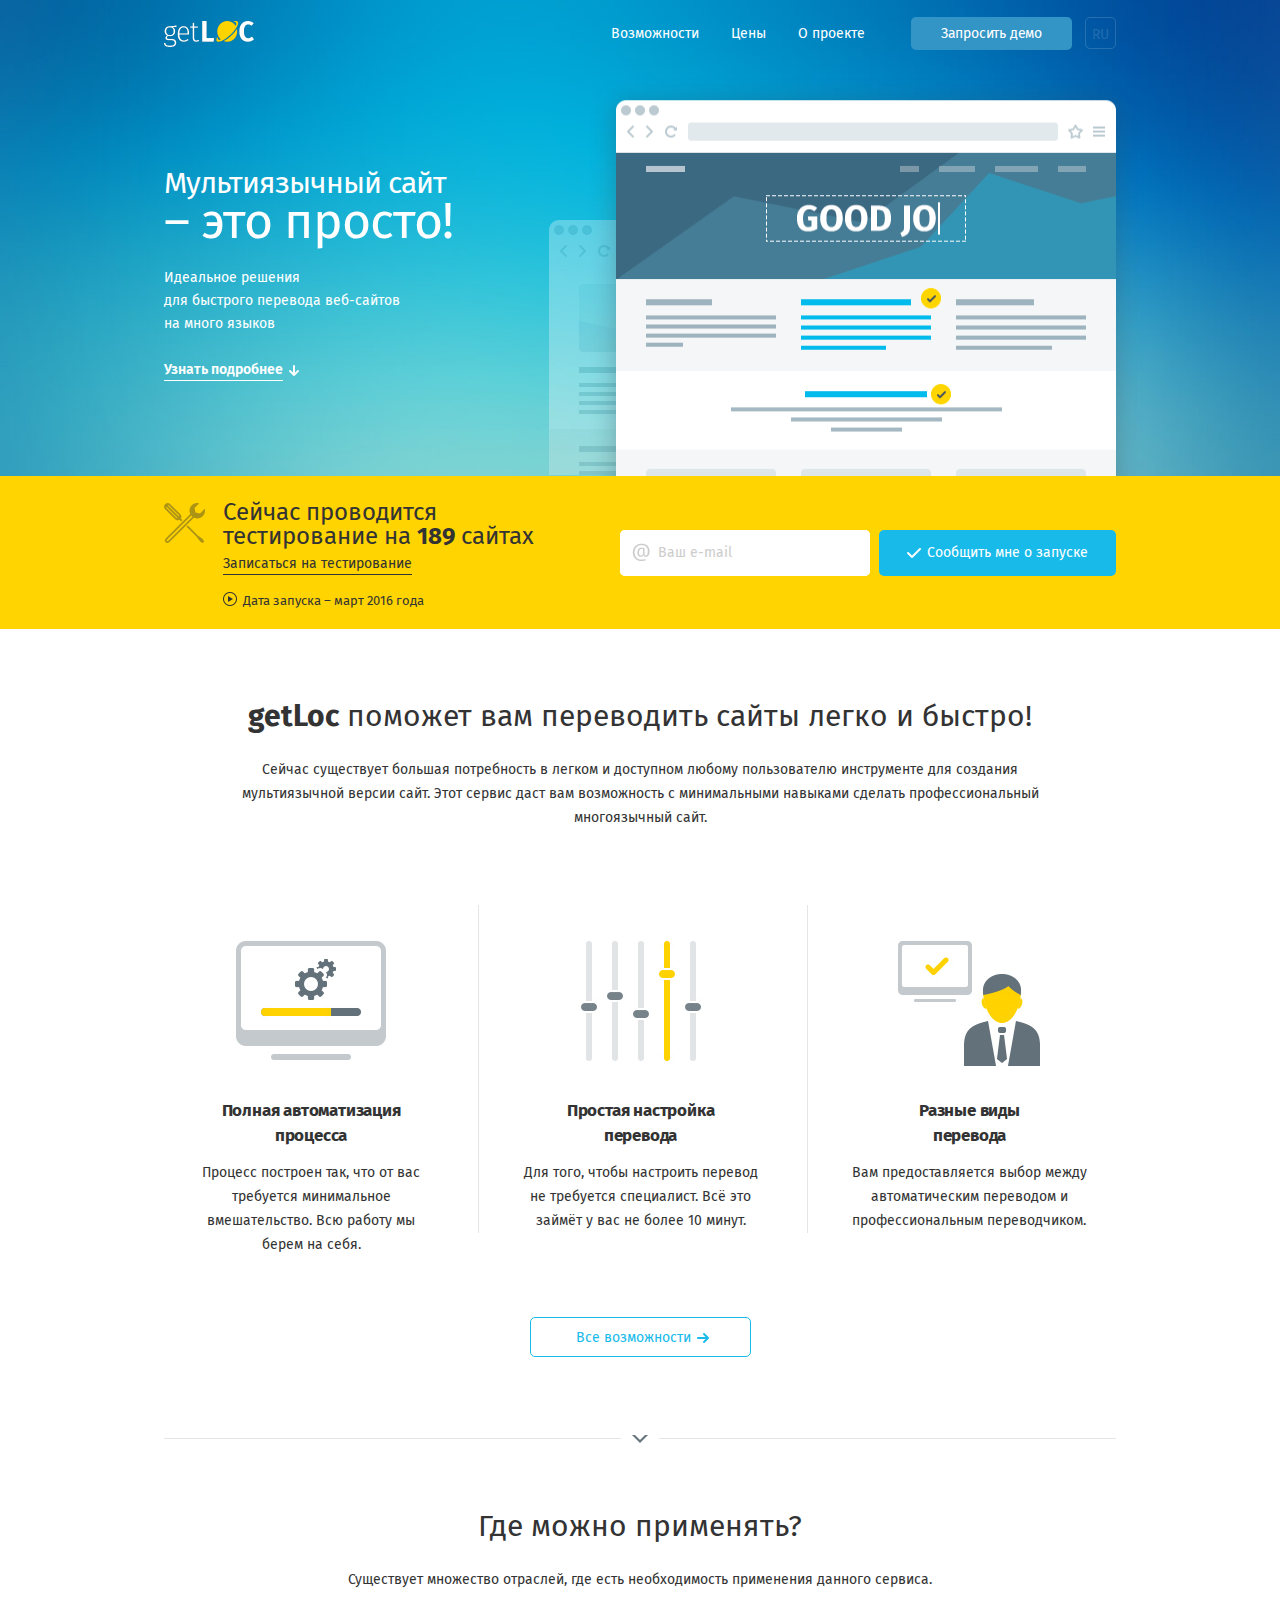
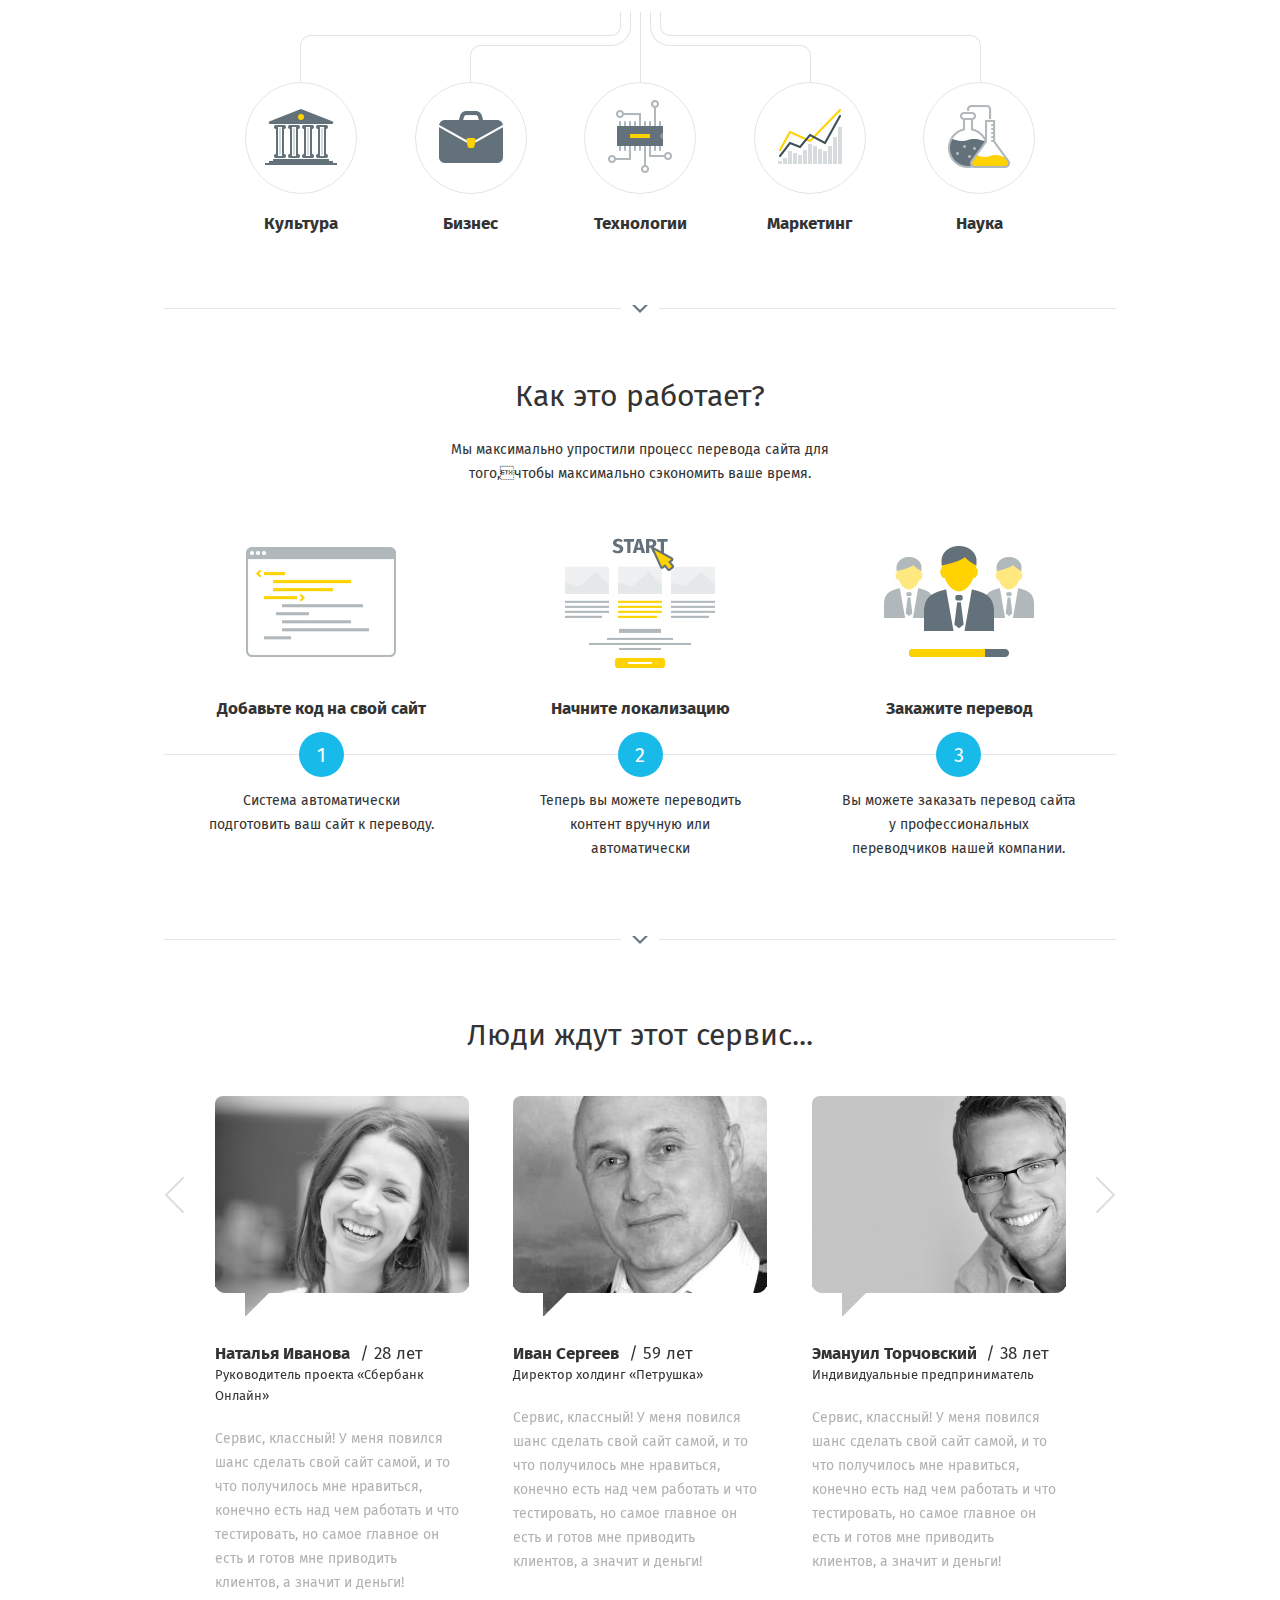
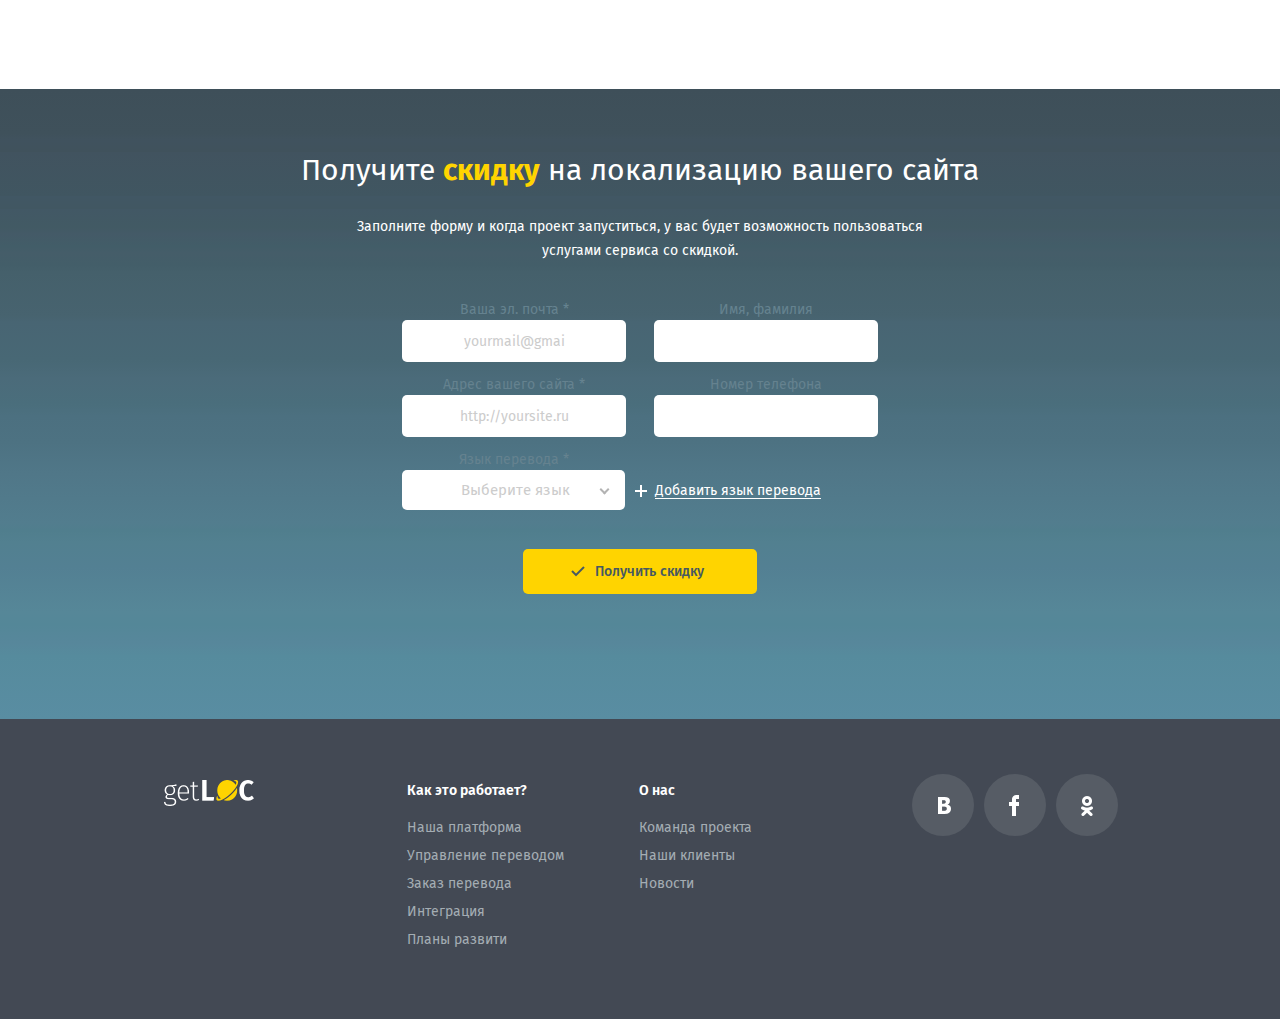
<file: index.html>
﻿<!DOCTYPE html> 
<html lang="ru">
<head>
    <meta charset="utf-8" />
    <meta name="robots" content="noindex, nofollow">
    <meta name="viewport" content="width=992">
    <meta name="format-detection" content="telephone=no">
    <meta name="format-detection" content="address=no">

    <title>Title</title>

    <link href='https://fonts.googleapis.com/css?family=Fira+Sans:400,300,500,700&subset=cyrillic' rel='stylesheet' type='text/css'>

    <link rel="stylesheet" href="css/swiper.min.css" />
    <link rel="stylesheet" href="css/select.css" />
    <link rel="stylesheet" href="css/main.css" />

</head>
<body>
    <!-- site -->
    <div class="site" id="up">

        <!-- /site__header -->
        <header class="site__header">

            <!-- site__header-layout -->
            <div class="site__header-layout">

                <!-- logo -->
                <h1 class="logo anchor" data-href="#up">
                    <img src="img/logo.png" width="90" height="26" alt="GETLOC">
                </h1>
                <!-- /logo -->

                <!-- site__header-inner -->
                <div class="site__header-inner">

                    <!-- header__menu -->
                    <nav class="header__menu">
                        <a href="#">Возможности</a>
                        <a href="#">Цены</a>
                        <a href="#">О проекте</a>
                    </nav>
                    <!-- /header__menu -->

                    <!-- btn -->
                    <a class="btn btn_header anchor" data-href="#discount">Запросить демо</a>
                    <!-- /btn -->

                    <!-- language -->
                    <div class="language">

                        <!-- language__btn -->
                        <button class="language__btn">RU</button>
                        <!-- /language__btn -->

                        <!-- language__list -->
                        <ul class="language__list">
                            <li><a href="#">Русский</a></li>
                            <li><a class="active" href="#">English</a></li>
                            <li><a href="#">Deutsch</a></li>
                            <li><a href="#">Español</a></li>
                        </ul>
                        <!-- /language__list -->

                    </div>
                    <!-- /language -->

                </div>
                <!-- /site__header-inner -->

            </div>
            <!-- /site__header-layout -->

        </header>
        <!-- /site__header -->

        <!-- site__content -->
        <div class="site__content">

            <!-- promo -->
            <div class="promo">

                <!-- site__wrap -->
                <div class="site__wrap">

                    <!-- promo__content -->
                    <div class="promo__content">

                        <!-- promo__title -->
                        <h2 class="promo__title">Мультиязычный сайт <span>– это просто!</span></h2>
                        <!-- /promo__title -->

                        <!-- promo__text -->
                        <div class="promo__text">
                            Идеальное решения <br/> для быстрого перевода веб-сайтов <br/> на много языков
                        </div>
                        <!-- /promo__text -->

                        <!-- promo__more -->
                        <a class="promo__more anchor" data-href="#advantages">Узнать подробнее</a>
                        <!-- /promo__more -->

                    </div>
                    <!-- /promo__content -->

                    <!-- gallery -->
                    <div class="gallery" data-duration="3000">

                        <!-- gallery__item -->
                        <div class="gallery__item">

                            <!-- gallery__item_2nd -->
                            <img class="gallery__item_2nd" src="pic/gallery__pic-2.png" width="500" height="256">
                            <!-- /gallery__item_2nd -->

                            <!-- gallery__item_1st -->
                            <img class="gallery__item_1st" src="pic/gallery__pic-1.png" width="554" height="399">
                            <!-- /gallery__item_1st -->

                        </div>
                        <!-- /gallery__item -->

                        <!-- gallery__item -->
                        <div class="gallery__item">

                            <!-- gallery__item_3rd -->
                            <img class="gallery__item_3rd" src="pic/gallery__pic-5.png" width="500" height="265">
                            <!-- /gallery__item_3rd -->

                            <!-- gallery__item_2nd -->
                            <img class="gallery__item_2nd" src="pic/gallery__pic-4.png" width="500" height="269">
                            <!-- /gallery__item_2nd -->

                            <!-- gallery__item_1st -->
                            <img class="gallery__item_1st gallery__item_1st_right" src="pic/gallery__pic-3.png" width="468" height="398">
                            <!-- /gallery__item_1st -->

                        </div>
                        <!-- /gallery__item -->

                        <!-- gallery__prev -->
                        <div class="gallery__prev">prev</div>
                        <!-- /gallery__prev -->

                        <!-- gallery__next -->
                        <div class="gallery__next">next</div>
                        <!-- /gallery__next -->

                    </div>
                    <!-- /gallery -->

                </div>
                <!-- site__wrap -->

            </div>
            <!-- /promo -->

            <!-- enroll -->
            <div class="enroll">

                <!-- site__wrap -->
                <div class="site__wrap">

                    <!-- enroll__content -->
                    <div class="enroll__content">
                        <p>Сейчас проводится тестирование на <b>189</b> сайтах</p>
                        <a data-href="#discount" class="anchor">Записаться на тестирование</a>
                        <span class="enroll__start">Дата запуска – март 2016 года</span>
                    </div>
                    <!-- /enroll__content -->

                    <!-- enroll__form -->
                    <div class="enroll__form">
                        <form method="get" action="php/form.php" novalidate>

                            <!-- enroll__email-box -->
                            <fieldset class="enroll__email-box">
                                <input type="email" id="enroll__email" placeholder="Ваш e-mail" class="enroll__email" required/>
                            </fieldset>
                            <!-- /enroll__email-box -->

                            <!-- btn -->
                            <button class="btn btn_enroll">
                                <span>Сообщить мне о запуске</span>
                            </button>
                            <!-- /btn -->

                        </form>
                    </div>
                    <!-- /enroll__form -->

                    <!-- enroll__thanks -->
                    <div class="enroll__thanks">
                        <span class="enroll__thanks-title">Спасибо за заявку!</span>
                        <p>Уверяем вас, вы узнаете о запуске
                        сервиса одним из первых.</p>
                    </div>
                    <!-- /enroll__thanks -->

                </div>
                <!-- site__wrap -->

            </div>
            <!-- /enroll -->

            <!-- site__wrap -->
            <div class="site__wrap">

                <!-- advantages -->
                <div class="advantages" id="advantages">

                    <!-- site__title -->
                    <h2 class="site__title"><strong>getLoc</strong> поможет вам переводить сайты легко и быстро!</h2>
                    <!-- site__title -->

                    <!-- advantages__introduction -->
                    <div class="advantages__introduction">
                        Сейчас существует большая потребность в легком и доступном любому пользователю инструменте для создания мультиязычной версии сайт. Этот сервис даст вам возможность с минимальными навыками сделать профессиональный многоязычный сайт.
                    </div>
                    <!-- /advantages__introduction -->

                    <!-- advantages__items -->
                    <ul class="advantages__items">
                        <li>

                            <!-- advantages__img -->
                            <div class="advantages__img">
                                <img src="img/advantages-001.jpg" alt="img"/>
                            </div>
                            <!-- /advantages__img -->

                            <!-- advantages__title -->
                            <h3 class="advantages__title">Полная автоматизация <br/> процесса</h3>
                            <!-- /advantages__title -->

                            <p>Процесс построен так, что от вас требуется минимальное вмешательство. Всю работу мы берем на себя.</p>
                        </li>
                        <li>

                            <!-- advantages__img -->
                            <div class="advantages__img">
                                <img src="img/advantages-002.jpg" alt="img"/>
                            </div>
                            <!-- /advantages__img -->

                            <!-- advantages__title -->
                            <h3 class="advantages__title">Простая настройка <br/> перевода</h3>
                            <!-- /advantages__title -->

                            <p>Для того, чтобы настроить перевод не требуется специалист. Всё это займёт у вас не более 10 минут.</p>
                        </li>
                        <li>

                            <!-- advantages__img -->
                            <div class="advantages__img">
                                <img src="img/advantages-003.jpg" alt="img"/>
                            </div>
                            <!-- /advantages__img -->

                            <!-- advantages__title -->
                            <h3 class="advantages__title">Разные виды <br/> перевода</h3>
                            <!-- /advantages__title -->

                            <p>Вам предоставляется выбор между автоматическим переводом и профессиональным переводчиком.</p>
                        </li>
                    </ul>
                    <!-- /advantages__items -->

                    <!-- btn -->
                    <a href="#" class="btn btn_1">
                        <span>Все возможности</span>
                    </a>
                    <!-- /btn -->

                    <!-- next-step -->
                    <div class="next-step"></div>
                    <!-- /next-step -->

                </div>
                <!-- /advantages -->

                <!-- application -->
                <div class="application">

                    <!-- site__title -->
                    <h2 class="site__title">Где можно применять?</h2>
                    <!-- site__title -->

                    <!-- application__introduction -->
                    <div class="application__introduction">
                        <p>Существует множество отраслей, где есть необходимость применения данного сервиса.
                    </div>
                    <!-- /application__introduction -->

                    <!-- application-list -->
                    <ul class="application-list">
                        <li>

                            <!-- application-icon -->
                            <div class="application-icon">
                                <div>
                                    <img src="img/application-001.jpg" alt="icon"/>
                                </div>
                            </div>
                            <!-- /application-icon -->

                            <span>Культура</span>
                        </li>
                        <li>

                            <!-- application-icon -->
                            <div class="application-icon">
                                <div>
                                    <img src="img/application-002.jpg" alt="icon"/>
                                </div>
                            </div>
                            <!-- /application-icon -->

                            <span>Бизнес</span>
                        </li>
                        <li>

                            <!-- application-icon -->
                            <div class="application-icon">
                                <div>
                                    <img src="img/application-003.jpg" alt="icon"/>
                                </div>
                            </div>
                            <!-- /application-icon -->

                            <span>Технологии</span>
                        </li>
                        <li>

                            <!-- application-icon -->
                            <div class="application-icon">
                                <div>
                                    <img src="img/application-004.jpg" alt="icon"/>
                                </div>
                            </div>
                            <!-- /application-icon -->

                            <span>Маркетинг</span>
                        </li>
                        <li>

                            <!-- application-icon -->
                            <div class="application-icon">
                                <div>
                                    <img src="img/application-005.jpg" alt="icon"/>
                                </div>
                            </div>
                            <!-- /application-icon -->

                            <span>Наука</span>
                        </li>
                    </ul>
                    <!-- /application-list -->

                    <!-- next-step -->
                    <div class="next-step"></div>
                    <!-- /next-step -->

                </div>
                <!-- /application -->

                <!-- work -->
                <div class="work">

                    <!-- site__title -->
                    <h2 class="site__title">Как это работает?</h2>
                    <!-- site__title -->

                    <!-- application__introduction -->
                    <div class="work__introduction">
                        <p>Мы максимально упростили процесс перевода сайта для того,чтобы максимально сэкономить ваше время.</p>
                    </div>
                    <!-- /application__introduction -->

                    <!-- work__map -->
                    <ul class="work__map">

                        <li>
                            <!-- work__img -->
                            <div class="work__img">
                                <div>
                                    <img src="img/work-001.jpg" alt="img"/>
                                </div>
                            </div>
                            <!-- work__img -->

                            <!-- work__title -->
                            <h3 class="work__title">Добавьте код на свой сайт</h3>
                            <!-- work__title -->

                            <!-- work__number -->
                            <span class="work__number">1</span>
                            <!-- work__number -->

                            <!-- work__content -->
                            <div class="work__content">
                                <p>Система автоматически подготовить ваш сайт к переводу.</p>
                            </div>
                            <!-- /work__content -->

                        </li>

                        <li>
                            <!-- work__img -->
                            <div class="work__img">
                                <div>
                                    <img src="img/work-002.jpg" alt="img"/>
                                </div>
                            </div>
                            <!-- work__img -->

                            <!-- work__title -->
                            <h3 class="work__title">Начните локализацию</h3>
                            <!-- work__title -->

                            <!-- work__number -->
                            <span class="work__number">2</span>
                            <!-- work__number -->

                            <!-- work__content -->
                            <div class="work__content">
                                <p>Теперь вы можете переводить контент вручную или автоматически</p>
                            </div>
                            <!-- /work__content -->

                        </li>

                        <li>
                            <!-- work__img -->
                            <div class="work__img">
                                <div>
                                    <img src="img/work-003.jpg" alt="img"/>
                                </div>
                            </div>
                            <!-- work__img -->

                            <!-- work__title -->
                            <h3 class="work__title">Закажите перевод</h3>
                            <!-- work__title -->

                            <!-- work__number -->
                            <span class="work__number">3</span>
                            <!-- work__number -->

                            <!-- work__content -->
                            <div class="work__content">
                                <p>Вы можете заказать перевод сайта у профессиональных переводчиков нашей компании.</p>
                            </div>
                            <!-- /work__content -->

                        </li>

                    </ul>
                    <!-- /work__map -->

                    <!-- next-step -->
                    <div class="next-step"></div>
                    <!-- /next-step -->

                </div>
                <!-- /work -->

                <!-- people -->
                <div class="people">

                    <!-- site__title -->
                    <h2 class="site__title">Люди ждут этот сервис...</h2>
                    <!-- site__title -->

                    <!-- people__slider -->
                    <div class="people__slider swiper-container">

                        <!-- swiper-wrapper -->
                        <div class="swiper-wrapper">

                            <!-- swiper-slide -->
                            <div class="swiper-slide">

                                <!-- people__img -->
                                <div class="people__img" style="background: url('pic/ava-001.jpg')"></div>
                                <!-- /people__img -->

                                <!-- people__info -->
                                <span class="people__info"><strong>Наталья Иванова</strong>  /  28 лет</span>
                                <!-- /people__info -->

                                <!-- people__post -->
                                <span class="people__post">Руководитель проекта «Сбербанк Онлайн»</span>
                                <!-- /people__post -->

                                <!-- people__content -->
                                <div class="people__content">
                                    <p>Сервис, классный! У меня повился шанс сделать свой сайт самой, и то что получилось мне нравиться, конечно есть над чем работать и что тестировать, но самое главное он есть и готов мне приводить клиентов, а значит и деньги!</p>
                                </div>
                                <!-- people__content -->

                            </div>
                            <!-- /swiper-slide -->

                            <!-- swiper-slide -->
                            <div class="swiper-slide">

                                <!-- people__img -->
                                <div class="people__img" style="background: url('pic/ava-002.jpg')"></div>
                                <!-- /people__img -->

                                <!-- people__info -->
                                <span class="people__info"><strong>Иван Сергеев</strong>  /  59 лет</span>
                                <!-- /people__info -->

                                <!-- people__post -->
                                <span class="people__post">Директор холдинг «Петрушка»</span>
                                <!-- /people__post -->

                                <!-- people__content -->
                                <div class="people__content">
                                    <p>Сервис, классный! У меня повился шанс сделать свой сайт самой, и то что получилось мне нравиться, конечно есть над чем работать и что тестировать, но самое главное он есть и готов мне приводить клиентов, а значит и деньги!</p>
                                </div>
                                <!-- people__content -->

                            </div>
                            <!-- /swiper-slide -->

                            <!-- swiper-slide -->
                            <div class="swiper-slide">

                                <!-- people__img -->
                                <div class="people__img" style="background: url('pic/ava-003.jpg')"></div>
                                <!-- /people__img -->

                                <!-- people__info -->
                                <span class="people__info"><strong>Эмануил Торчовский </strong>  /  38 лет</span>
                                <!-- /people__info -->

                                <!-- people__post -->
                                <span class="people__post">Индивидуальные предприниматель </span>
                                <!-- /people__post -->

                                <!-- people__content -->
                                <div class="people__content">
                                    <p>Сервис, классный! У меня повился шанс сделать свой сайт самой, и то что получилось мне нравиться, конечно есть над чем работать и что тестировать, но самое главное он есть и готов мне приводить клиентов, а значит и деньги!</p>
                                </div>
                                <!-- people__content -->

                            </div>
                            <!-- /swiper-slide -->

                        </div>
                        <!-- /swiper-wrapper -->

                        <!-- swiper-button-prev -->
                        <div class="swiper-button-prev button_prev"></div>
                        <!-- /swiper-button-prev -->

                        <!-- swiper-button-next -->
                        <div class="swiper-button-next button_next"></div>
                        <!-- /swiper-button-next -->

                    </div>
                    <!-- /people__slider -->

                </div>
                <!-- /people -->

            </div>
            <!-- site__wrap -->

            <!-- discount -->
            <div class="discount" id="discount">

                <!-- site__wrap -->
                <div class="site__wrap">

                    <!-- discount__layout -->
                    <div class="discount__layout">

                        <!-- site__title -->
                        <h2 class="site__title">Получите <span>скидку</span> на локализацию вашего сайта</h2>
                        <!-- /site__title -->

                        <!-- discount__introduction -->
                        <div class="discount__introduction">
                            <p>Заполните форму и когда проект запуститься, у вас будет возможность пользоваться услугами сервиса со скидкой.</p>
                        </div>
                        <!-- /discount__introduction -->

                        <!-- /discount__form -->
                        <div class="discount__form">
                            <form method="get" action="php/form.php" novalidate>

                                <fieldset>
                                    <label for="discount__email">Ваша эл. почта *</label>
                                    <input type="email" id="discount__email"  placeholder="yourmail@gmai" required/>
                                </fieldset>

                                <fieldset>
                                    <label for="discount__name">Имя, фамилия</label>
                                    <input type="text" id="discount__name"/>
                                </fieldset>

                                <fieldset>
                                    <label for="discount__address">Адрес вашего сайта *</label>
                                    <input type="text" id="discount__address" placeholder="http://yoursite.ru" required/>
                                </fieldset>

                                <fieldset>
                                    <label for="discount__phone">Номер телефона</label>
                                    <input type="tel" id="discount__phone"/>
                                </fieldset>

                                <fieldset class="discount__language">
                                    <label>Язык перевода *</label>

                                    <!-- options__selects-wrap -->
                                    <div class="discount__selects-language" data-language='{
                                        "languages": [
                                            {
                                                "id": 1,
                                                "name": "Английский",
                                                "src": "img/icons-en.png"
                                            },
                                            {
                                                "id": 2,
                                                "name": "Русский",
                                                "src": "img/icons-en.png"
                                            },
                                            {
                                                "id": 3,
                                                "name": "Украинский",
                                                "src": "img/icons-ua.png"
                                            }
                                        ]
                                        }'>

                                        <!-- discount__language-wrapper -->
                                        <div class="discount__language-wrapper">

                                            <select name="lang_1" id="lang_1" required>
                                                <option value="0">Выберите язык</option>
                                            </select>

                                            <a href="#" class="discount__languadge-add">Добавить язык перевода</a>

                                        </div>
                                        <!-- /discount__language-wrapper -->

                                    </div>
                                    <!-- /discount__selects-language -->

                                </fieldset>

                                <!-- btn -->
                                <button class="btn btn_discount">
                                    <span>Получить скидку</span>
                                </button>
                                <!-- /btn -->

                            </form>
                        </div>
                        <!-- discount__form -->

                    </div>
                    <!-- /discount__layout -->

                    <!-- discount__thanks -->
                    <div class="discount__thanks">

                        <img src="img/img-thanks.png" alt="img"/>

                        <!-- discount__thanks-title -->
                        <h2 class="discount__thanks-title">Спасибо большое за вашу заявку</h2>
                        <!-- /discount__thanks-title -->

                        <p>Мы добавили ваш сайт на просчёт текста. Мы можете посмотреть сколько там страниц, символов, слов и т.д.</p>
                        <p>Мы также выслали вам письмо ссылкой на статистику по вашему сайту.</p>

                        <!-- btn -->
                        <a href="#" class="btn btn_2">
                            <span>Посмотреть статистику</span>
                        </a>
                        <!-- /btn -->

                    </div>
                    <!-- /discount__thanks -->

                </div>
                <!-- site__wrap -->

            </div>
            <!-- /discount -->

        </div>
        <!-- /site__content -->

        <!-- /site__footer -->
        <footer class="site__footer">
            <!-- /site__footer-layout -->
            <div class="site__footer-layout">

                <!-- footer__logo -->
                <div class="footer__logo">
                    <img src="img/logo.png" alt="GETLOC">
                </div>
                <!-- /footer__logo -->

                <!-- footer-menu -->
                <div class="footer-menu">
                    <dl>
                        <dt>Как это работает?</dt>
                        <dd>
                            <a href="#"><span>Наша платформа</span></a>
                            <a href="#"><span>Управление переводом</span></a>
                            <a href="#"><span>Заказ перевода</span></a>
                            <a href="#"><span>Интеграция</span></a>
                            <a href="#"><span>Планы развити</span></a>
                        </dd>
                    </dl>

                    <dl>
                        <dt>О нас</dt>
                        <dd>
                            <a href="#"><span>Команда проекта</span></a>
                            <a href="#"><span>Наши клиенты</span></a>
                            <a href="#"><span>Новости</span></a>
                        </dd>
                    </dl>

                </div>
                <!-- /footer-menu -->

                <!-- social -->
                <div class="social">
                    <a href="#" class="social-vk"></a>
                    <a href="#" class="social-fb"></a>
                    <a href="#" class="social-ok"></a>
                </div>
                <!-- /social -->

            </div>
            <!-- /site__footer-layout -->

        </footer>
        <!-- /site__footer -->

    </div>
    <!-- /site -->
    <script src="js/jquery-2.1.3.min.js"></script>
    <script src="js/swiper.min.js"></script>
    <script src="js/jquery.nicescroll.min.js"></script>
    <script src="js/jquery.select.js"></script>
    <script src="js/jquery.main.js"></script>
</body>
</html>
</file>
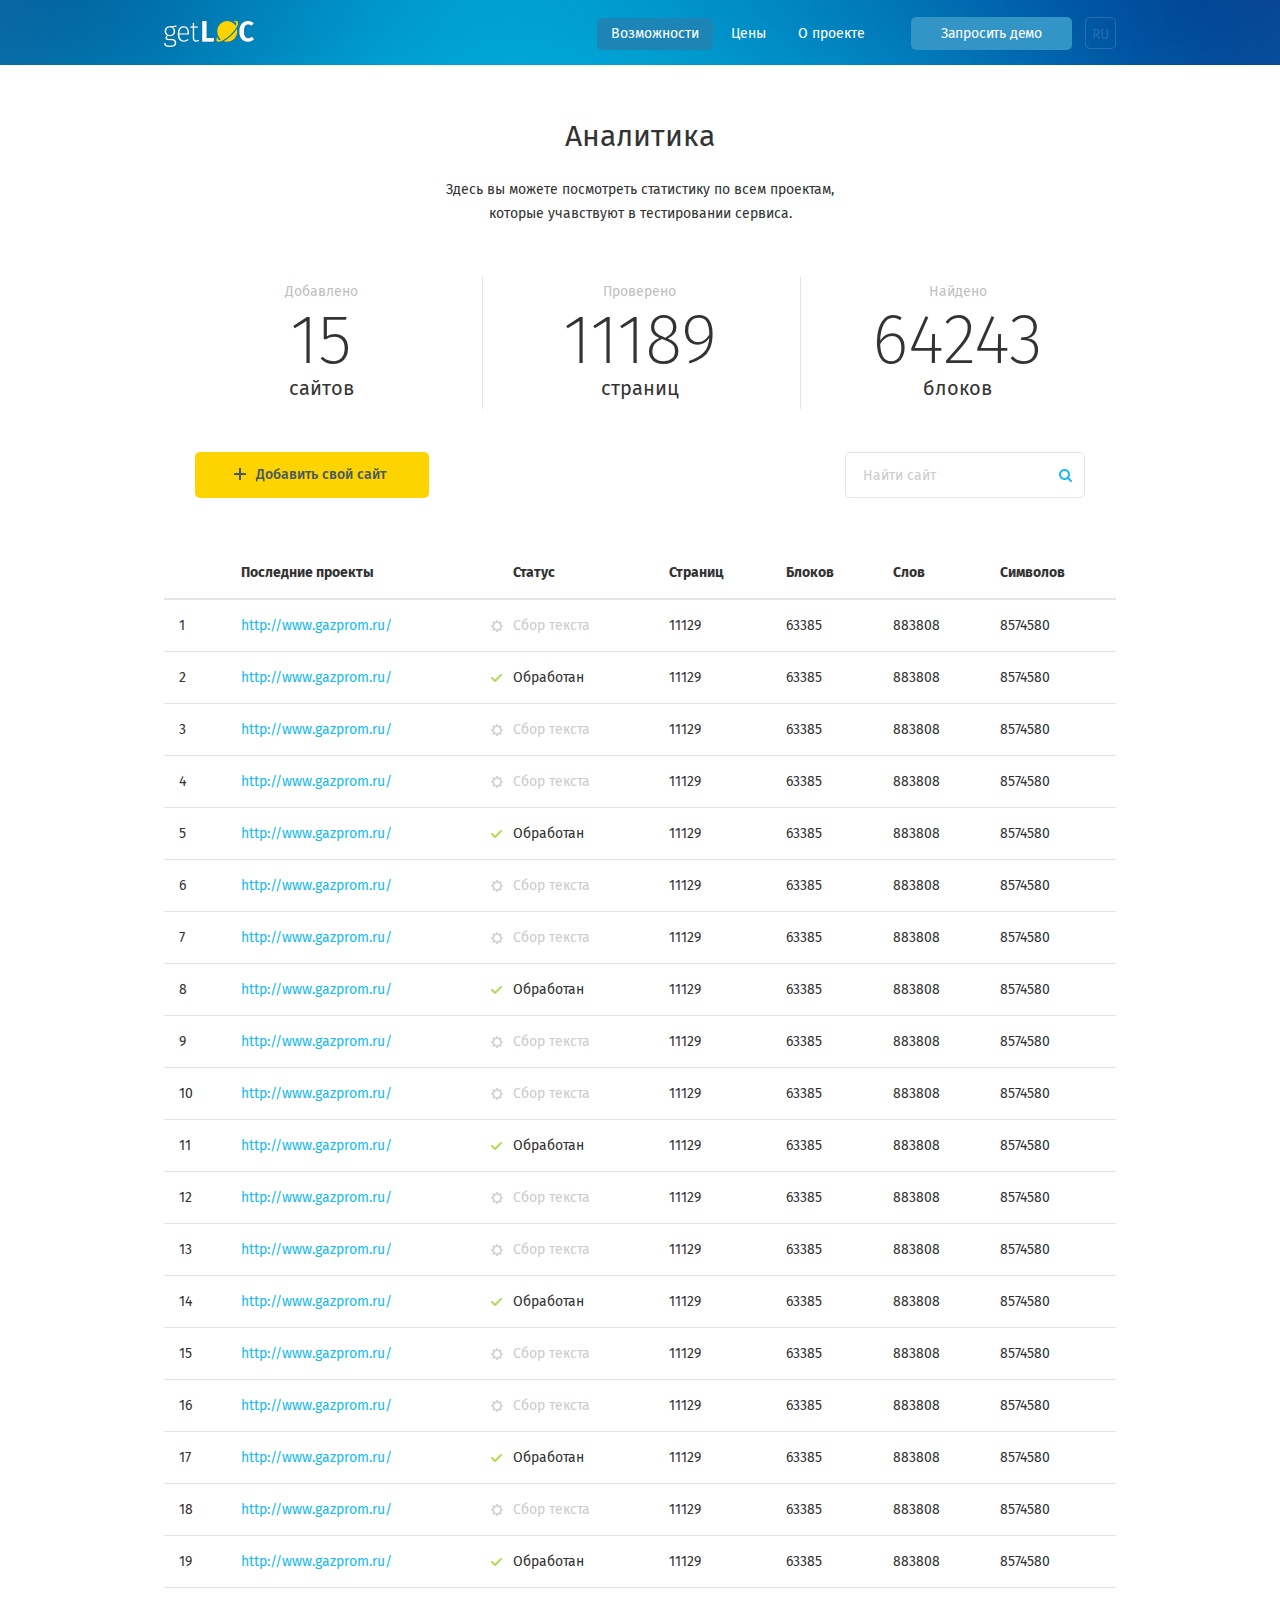
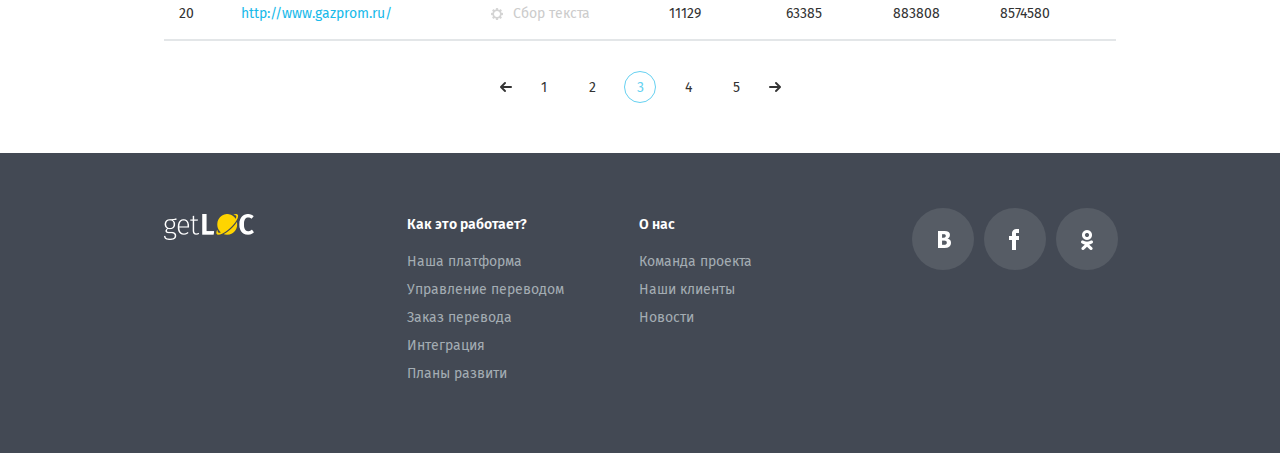
<file: allprojects.html>
﻿<!DOCTYPE html> 
<html lang="ru">
<head>
    <meta charset="utf-8" />
    <meta name="robots" content="noindex, nofollow">
    <meta name="viewport" content="width=992">
    <meta name="format-detection" content="telephone=no">
    <meta name="format-detection" content="address=no">

    <title>Title</title>

    <link href='https://fonts.googleapis.com/css?family=Fira+Sans:400,300,500,700&subset=cyrillic' rel='stylesheet' type='text/css'>

    <link rel="stylesheet" href="css/swiper.min.css" />
    <link rel="stylesheet" href="css/select.css" />
    <link rel="stylesheet" href="css/main.css" />

</head>
<body>
    <!-- site -->
    <div class="site" id="up">

        <!-- /site__header -->
        <header class="site__header">

            <!-- site__header-layout -->
            <div class="site__header-layout">

                <!-- logo -->
                <a data-href="#up" class="logo anchor">
                    <img src="img/logo.png" width="90" height="26" alt="GETLOC">
                </a>
                <!-- /logo -->

                <!-- site__header-inner -->
                <div class="site__header-inner">

                    <!-- header__menu -->
                    <nav class="header__menu">
                        <a href="#" class="active">Возможности</a>
                        <a href="#">Цены</a>
                        <a href="#">О проекте</a>
                    </nav>
                    <!-- /header__menu -->

                    <!-- btn -->
                    <a class="btn btn_header popup__open" data-popup="order">Запросить демо</a>
                    <!-- /btn -->

                    <!-- language -->
                    <div class="language">

                        <!-- language__btn -->
                        <button class="language__btn">RU</button>
                        <!-- /language__btn -->

                        <!-- language__list -->
                        <ul class="language__list">
                            <li><a href="#">Русский</a></li>
                            <li><a class="active" href="#">English</a></li>
                            <li><a href="#">Deutsch</a></li>
                            <li><a href="#">Español</a></li>
                        </ul>
                        <!-- /language__list -->

                    </div>
                    <!-- /language -->

                </div>
                <!-- /site__header-inner -->

            </div>
            <!-- /site__header-layout -->

        </header>
        <!-- /site__header -->

        <!-- site__content -->
        <div class="site__content site_inner">

            <!-- site__wrap -->
            <div class="site__wrap">

                <!-- site__title -->
                <h1 class="site__title">Аналитика</h1>
                <!-- /site__title -->

                <!-- site__introduction -->
                <div class="site__introduction">
                    <p>Здесь вы можете посмотреть статистику по всем проектам, которые учавствуют в тестировании сервиса.</p>
                </div>
                <!-- /site__introduction -->

                <!-- statistic -->
                <ul class="statistic">
                    <li>

                        <!-- statistic__title -->
                        <span class="statistic__title">Добавлено</span>
                        <!-- /statistic__title -->

                        <!-- statistic__num -->
                        <span class="statistic__num">15</span>
                        <!-- /statistic__num -->

                        <span>сайтов</span>
                    </li>
                    <li>

                        <!-- statistic__title -->
                        <span class="statistic__title">Проверено</span>
                        <!-- /statistic__title -->

                        <!-- statistic__num -->
                        <span class="statistic__num">11189</span>
                        <!-- /statistic__num -->

                        <span>страниц</span>
                    </li>
                    <li>

                        <!-- statistic__title -->
                        <span class="statistic__title">Найдено</span>
                        <!-- /statistic__title -->

                        <!-- statistic__num -->
                        <span class="statistic__num">64243</span>
                        <!-- /statistic__num -->

                        <span>блоков</span>
                    </li>
                </ul>
                <!-- /statistic -->

                <!-- site__panel -->
                <div class="site__panel">

                    <!-- btn -->
                    <a class="btn btn_add popup__open" data-popup="order">
                        <span>Добавить свой сайт</span>
                    </a>
                    <!-- /btn -->

                    <!-- search -->
                    <div class="search">
                        <form method="get" action="#" data-autocomplite="php/autocomplete.php">
                            <input type="search" name="search" placeholder="Найти сайт"/>
                            <button name="find"></button>
                        </form>
                    </div>
                    <!-- /search -->

                </div>
                <!-- /site__panel -->

                <!-- projects -->
                <table class="projects projects_list">
                    <thead>
                    <tr>
                        <td></td>
                        <td>Последние проекты</td>
                        <td class="projects__status">
                            <span>Статус</span>
                        </td>
                        <td>Страниц</td>
                        <td>Блоков</td>
                        <td>Слов</td>
                        <td>Символов</td>
                    </tr>
                    </thead>
                    <tbody>
                    <tr>
                        <td>1</td>
                        <td><a href="#">http://www.gazprom.ru/</a></td>
                        <td class="projects__status">
                            <span class="projects__picking">Сбор текста</span>
                        </td>
                        <td>11129</td>
                        <td>63385</td>
                        <td>883808</td>
                        <td>8574580</td>
                    </tr>
                    <tr>
                        <td>2</td>
                        <td><a href="#">http://www.gazprom.ru/</a></td>
                        <td class="projects__status">
                            <span class="projects__done">Обработан</span>
                        </td>
                        <td>11129</td>
                        <td>63385</td>
                        <td>883808</td>
                        <td>8574580</td>
                    </tr>
                    <tr>
                        <td>3</td>
                        <td><a href="#">http://www.gazprom.ru/</a></td>
                        <td class="projects__status">
                            <span class="projects__picking">Сбор текста</span>
                        </td>
                        <td>11129</td>
                        <td>63385</td>
                        <td>883808</td>
                        <td>8574580</td>
                    </tr>
                    <tr>
                        <td>4</td>
                        <td><a href="#">http://www.gazprom.ru/</a></td>
                        <td class="projects__status">
                            <span class="projects__picking">Сбор текста</span>
                        </td>
                        <td>11129</td>
                        <td>63385</td>
                        <td>883808</td>
                        <td>8574580</td>
                    </tr>
                    <tr>
                        <td>5</td>
                        <td><a href="#">http://www.gazprom.ru/</a></td>
                        <td class="projects__status">
                            <span class="projects__done">Обработан</span>
                        </td>
                        <td>11129</td>
                        <td>63385</td>
                        <td>883808</td>
                        <td>8574580</td>
                    </tr>
                    <tr>
                        <td>6</td>
                        <td><a href="#">http://www.gazprom.ru/</a></td>
                        <td class="projects__status">
                            <span class="projects__picking">Сбор текста</span>
                        </td>
                        <td>11129</td>
                        <td>63385</td>
                        <td>883808</td>
                        <td>8574580</td>
                    </tr>
                    <tr>
                        <td>7</td>
                        <td><a href="#">http://www.gazprom.ru/</a></td>
                        <td class="projects__status">
                            <span class="projects__picking">Сбор текста</span>
                        </td>
                        <td>11129</td>
                        <td>63385</td>
                        <td>883808</td>
                        <td>8574580</td>
                    </tr>
                    <tr>
                        <td>8</td>
                        <td><a href="#">http://www.gazprom.ru/</a></td>
                        <td class="projects__status">
                            <span class="projects__done">Обработан</span>
                        </td>
                        <td>11129</td>
                        <td>63385</td>
                        <td>883808</td>
                        <td>8574580</td>
                    </tr>
                    <tr>
                        <td>9</td>
                        <td><a href="#">http://www.gazprom.ru/</a></td>
                        <td class="projects__status">
                            <span class="projects__picking">Сбор текста</span>
                        </td>
                        <td>11129</td>
                        <td>63385</td>
                        <td>883808</td>
                        <td>8574580</td>
                    </tr>
                    <tr>
                        <td>10</td>
                        <td><a href="#">http://www.gazprom.ru/</a></td>
                        <td class="projects__status">
                            <span class="projects__picking">Сбор текста</span>
                        </td>
                        <td>11129</td>
                        <td>63385</td>
                        <td>883808</td>
                        <td>8574580</td>
                    </tr>
                    <tr>
                        <td>11</td>
                        <td><a href="#">http://www.gazprom.ru/</a></td>
                        <td class="projects__status">
                            <span class="projects__done">Обработан</span>
                        </td>
                        <td>11129</td>
                        <td>63385</td>
                        <td>883808</td>
                        <td>8574580</td>
                    </tr>
                    <tr>
                        <td>12</td>
                        <td><a href="#">http://www.gazprom.ru/</a></td>
                        <td class="projects__status">
                            <span class="projects__picking">Сбор текста</span>
                        </td>
                        <td>11129</td>
                        <td>63385</td>
                        <td>883808</td>
                        <td>8574580</td>
                    </tr>
                    <tr>
                        <td>13</td>
                        <td><a href="#">http://www.gazprom.ru/</a></td>
                        <td class="projects__status">
                            <span class="projects__picking">Сбор текста</span>
                        </td>
                        <td>11129</td>
                        <td>63385</td>
                        <td>883808</td>
                        <td>8574580</td>
                    </tr>
                    <tr>
                        <td>14</td>
                        <td><a href="#">http://www.gazprom.ru/</a></td>
                        <td class="projects__status">
                            <span class="projects__done">Обработан</span>
                        </td>
                        <td>11129</td>
                        <td>63385</td>
                        <td>883808</td>
                        <td>8574580</td>
                    </tr>
                    <tr>
                        <td>15</td>
                        <td><a href="#">http://www.gazprom.ru/</a></td>
                        <td class="projects__status">
                            <span class="projects__picking">Сбор текста</span>
                        </td>
                        <td>11129</td>
                        <td>63385</td>
                        <td>883808</td>
                        <td>8574580</td>
                    </tr>
                    <tr>
                        <td>16</td>
                        <td><a href="#">http://www.gazprom.ru/</a></td>
                        <td class="projects__status">
                            <span class="projects__picking">Сбор текста</span>
                        </td>
                        <td>11129</td>
                        <td>63385</td>
                        <td>883808</td>
                        <td>8574580</td>
                    </tr>
                    <tr>
                        <td>17</td>
                        <td><a href="#">http://www.gazprom.ru/</a></td>
                        <td class="projects__status">
                            <span class="projects__done">Обработан</span>
                        </td>
                        <td>11129</td>
                        <td>63385</td>
                        <td>883808</td>
                        <td>8574580</td>
                    </tr>
                    <tr>
                        <td>18</td>
                        <td><a href="#">http://www.gazprom.ru/</a></td>
                        <td class="projects__status">
                            <span class="projects__picking">Сбор текста</span>
                        </td>
                        <td>11129</td>
                        <td>63385</td>
                        <td>883808</td>
                        <td>8574580</td>
                    </tr>
                    <tr>
                        <td>19</td>
                        <td><a href="#">http://www.gazprom.ru/</a></td>
                        <td class="projects__status">
                            <span class="projects__done">Обработан</span>
                        </td>
                        <td>11129</td>
                        <td>63385</td>
                        <td>883808</td>
                        <td>8574580</td>
                    </tr>
                    <tr>
                        <td>20</td>
                        <td><a href="#">http://www.gazprom.ru/</a></td>
                        <td class="projects__status">
                            <span class="projects__picking">Сбор текста</span>
                        </td>
                        <td>11129</td>
                        <td>63385</td>
                        <td>883808</td>
                        <td>8574580</td>
                    </tr>
                    </tbody>
                </table>
                <!-- /projects -->

                <!-- pagination -->
                <ul class="pagination">
                    <li class="disabled">
                        <a href="#" aria-label="Previous">
                            <span aria-hidden="true">&laquo;</span>
                        </a>
                    </li>
                    <li><a href="#">1</a></li>
                    <li><a href="#">2</a></li>
                    <li class="active"><a href="#">3 <span class="sr-only">current</span></a></li>
                    <li><a href="#">4</a></li>
                    <li><a href="#">5</a></li>
                    <li>
                        <a href="#" aria-label="Next">
                            <span aria-hidden="true">&raquo;</span>
                        </a>
                    </li>
                </ul>
                <!-- pagination -->


            </div>
            <!-- /site__wrap -->

        </div>
        <!-- /site__content -->

        <!-- /site__footer -->
        <footer class="site__footer">
            <!-- /site__footer-layout -->
            <div class="site__footer-layout">

                <!-- footer__logo -->
                <a href="#" class="footer__logo">
                    <img src="img/logo.png" alt="GETLOC">
                </a>
                <!-- /footer__logo -->

                <!-- footer-menu -->
                <div class="footer-menu">
                    <dl>
                        <dt>Как это работает?</dt>
                        <dd>
                            <a href="#"><span>Наша платформа</span></a>
                            <a href="#"><span>Управление переводом</span></a>
                            <a href="#"><span>Заказ перевода</span></a>
                            <a href="#"><span>Интеграция</span></a>
                            <a href="#"><span>Планы развити</span></a>
                        </dd>
                    </dl>

                    <dl>
                        <dt>О нас</dt>
                        <dd>
                            <a href="#"><span>Команда проекта</span></a>
                            <a href="#"><span>Наши клиенты</span></a>
                            <a href="#"><span>Новости</span></a>
                        </dd>
                    </dl>

                </div>
                <!-- /footer-menu -->

                <!-- social -->
                <div class="social">
                    <a href="#" class="social-vk"></a>
                    <a href="#" class="social-fb"></a>
                    <a href="#" class="social-ok"></a>
                </div>
                <!-- /social -->

            </div>
            <!-- /site__footer-layout -->

        </footer>
        <!-- /site__footer -->

    </div>
    <!-- /site -->

    <!-- popup -->
    <div class="popup">
        <!-- popup__wrap -->
        <div class="popup__wrap">

            <!-- popup__content -->
            <div class="popup__content popup__order">
                <!-- order-popup -->
                <div class="order-popup">
                    <!-- order-popup__content -->
                    <div class="order-popup__content">

                        <!-- discount__layout -->
                        <div class="discount__layout">

                            <!-- site__title -->
                            <h2 class="site__title">Добавьте сайт</h2>
                            <!-- /site__title -->

                            <!-- popup__introduction -->
                            <div class="popup__introduction">
                                <p>Заполните форму и когда проект запуститься, у вас будет возможность пользоваться услугами сервиса со скидкой.</p>
                            </div>
                            <!-- /popup__introduction -->

                            <!-- /discount__form -->
                            <div class="popup__form ">
                                <form method="get" action="#" novalidate>

                                    <fieldset>
                                        <label for="popup__email">Ваша эл. почта *</label>
                                        <input type="email" id="popup__email"  placeholder="yourmail@gmai" required/>
                                    </fieldset>

                                    <fieldset>
                                        <label for="popup__name">Имя, фамилия</label>
                                        <input type="text" id="popup__name"/>
                                    </fieldset>

                                    <fieldset>
                                        <label for="popup__address">Адрес вашего сайта *</label>
                                        <input type="text" id="popup__address" placeholder="http://yoursite.ru" required/>
                                    </fieldset>

                                    <fieldset>
                                        <label for="popup__phone">Номер телефона</label>
                                        <input type="tel" id="popup__phone"/>
                                    </fieldset>

                                    <fieldset class="discount__language">
                                        <label>Язык перевода *</label>

                                        <!-- options__selects-wrap -->
                                        <div class="discount__selects-language" data-language='{
                                        "languages": [
                                            {
                                                "id": 1,
                                                "name": "Английский",
                                                "src": "img/icons-en.png"
                                            },
                                            {
                                                "id": 2,
                                                "name": "Русский",
                                                "src": "img/icons-en.png"
                                            },
                                            {
                                                "id": 3,
                                                "name": "Украинский",
                                                "src": "img/icons-ua.png"
                                            }
                                        ]
                                        }'>

                                            <!-- discount__language-wrapper -->
                                            <div class="discount__language-wrapper">

                                                <select name="lang_1" id="lang_1" required>
                                                    <option value="0">Выберите язык</option>
                                                </select>

                                                <a href="#" class="discount__languadge-add">Добавить язык перевода</a>

                                            </div>
                                            <!-- /discount__language-wrapper -->

                                        </div>
                                        <!-- /discount__selects-language -->

                                    </fieldset>

                                    <!-- btn -->
                                    <button class="btn btn_discount">
                                        <span>Добавить свой сайт</span>
                                    </button>
                                    <!-- /btn -->

                                </form>
                            </div>
                            <!-- discount__form -->

                        </div>
                        <!-- /discount__layout -->

                        <!-- popup__close -->
                        <button class="popup__close"><span></span></button>
                        <!-- /popup__close -->
                    </div>
                    <!-- /order-popup_content -->
                </div>
                <!-- /order-popup -->
            </div>
            <!-- popup__content -->

            <!-- popup__content -->
            <div class="popup__content popup__thanks">
                <!-- thanks-popup -->
                <div class="thanks-popup">
                    <!-- thanks-popup__content -->
                    <div class="thanks-popup__content">

                        <!-- discount__thanks -->
                        <div class="discount__thanks">

                            <img src="img/img-thanks.png" alt="img"/>

                            <!-- discount__thanks-title -->
                            <h2 class="discount__thanks-title">Спасибо большое за вашу заявку</h2>
                            <!-- /discount__thanks-title -->

                            <p>Мы добавили ваш сайт на просчёт текста. Мы можете посмотреть сколько там страниц, символов, слов и т.д.</p>
                            <p>Мы также выслали вам письмо ссылкой на статистику по вашему сайту.</p>

                            <!-- btn -->
                            <a href="#" class="btn btn_2">
                                <span>Посмотреть статистику</span>
                            </a>
                            <!-- /btn -->

                        </div>
                        <!-- /discount__thanks -->

                    </div>
                    <!-- /thanks-popup__content -->
                </div>
                <!-- /thanks__content -->
            </div>
            <!-- /popup__content -->

        </div>
        <!-- /popup__wrap -->
    </div>
    <!-- /popup -->

    <script src="js/jquery-2.1.3.min.js"></script>
    <script src="js/swiper.min.js"></script>
    <script src="js/jquery.nicescroll.min.js"></script>
    <script src="js/jquery.select.js"></script>
    <script src="js/autocomplite.js"></script>
    <script src="js/jquery.main.js"></script>
</body>
</html>
</file>
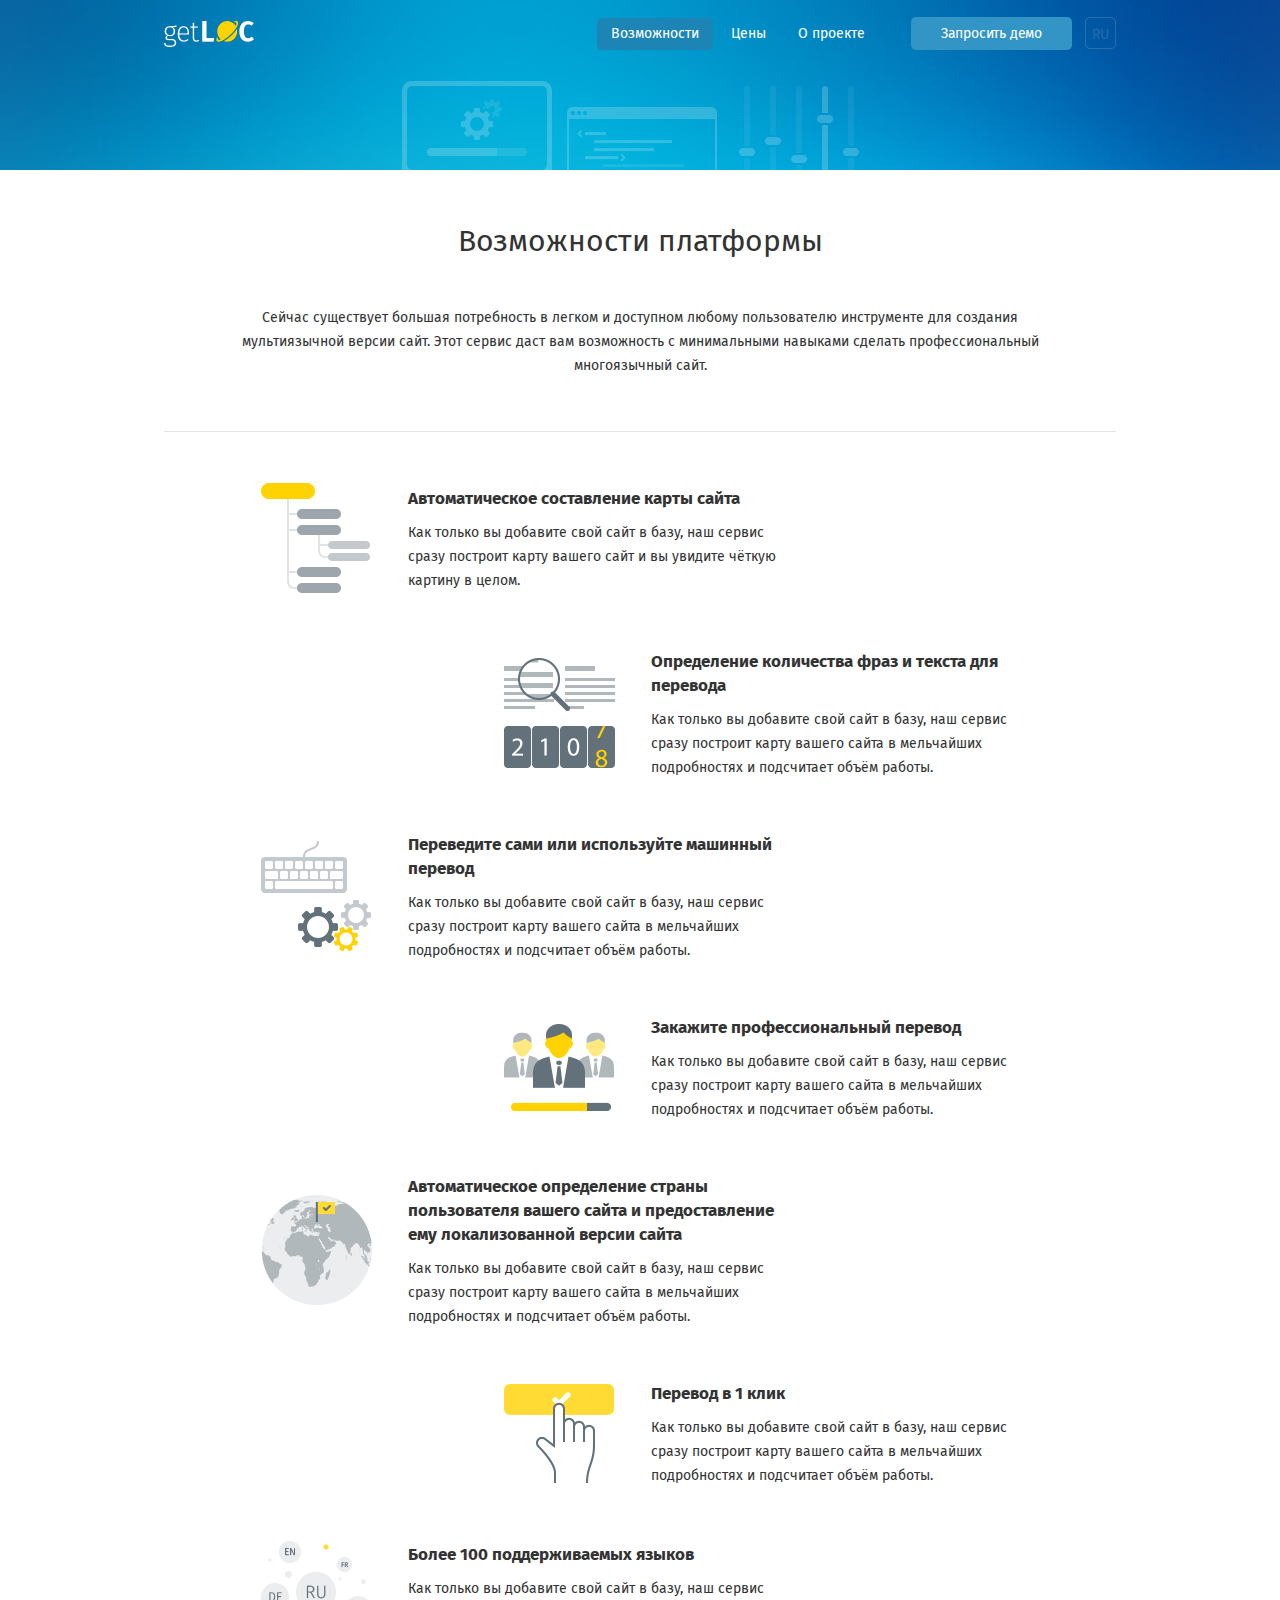
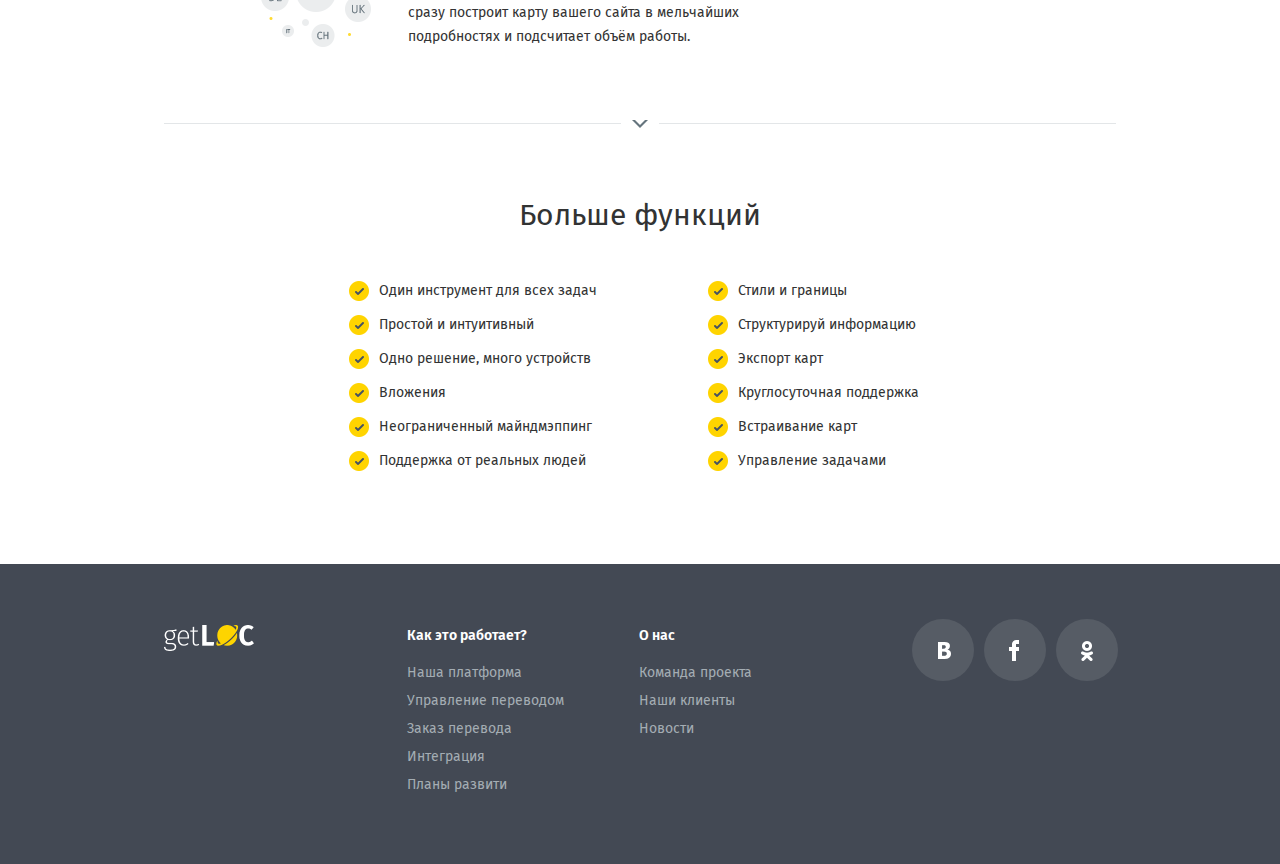
<file: features.html>
﻿<!DOCTYPE html> 
<html lang="ru">
<head>
    <meta charset="utf-8" />
    <meta name="robots" content="noindex, nofollow">
    <meta name="viewport" content="width=992">
    <meta name="format-detection" content="telephone=no">
    <meta name="format-detection" content="address=no">

    <title>Title</title>

    <link href='https://fonts.googleapis.com/css?family=Fira+Sans:400,300,500,700&subset=cyrillic' rel='stylesheet' type='text/css'>

    <link rel="stylesheet" href="css/swiper.min.css" />
    <link rel="stylesheet" href="css/select.css" />
    <link rel="stylesheet" href="css/main.css" />

</head>
<body>
    <!-- site -->
    <div class="site" id="up">

        <!-- /site__header -->
        <header class="site__header header_platform">

            <!-- site__header-layout -->
            <div class="site__header-layout">

                <!-- logo -->
                <a data-href="#up" class="logo anchor">
                    <img src="img/logo.png" width="90" height="26" alt="GETLOC">
                </a>
                <!-- /logo -->

                <!-- site__header-inner -->
                <div class="site__header-inner">

                    <!-- header__menu -->
                    <nav class="header__menu">
                        <a href="#" class="active">Возможности</a>
                        <a href="#">Цены</a>
                        <a href="#">О проекте</a>
                    </nav>
                    <!-- /header__menu -->

                    <!-- btn -->
                    <a class="btn btn_header popup__open" data-popup="order">Запросить демо</a>
                    <!-- /btn -->

                    <!-- language -->
                    <div class="language">

                        <!-- language__btn -->
                        <button class="language__btn">RU</button>
                        <!-- /language__btn -->

                        <!-- language__list -->
                        <ul class="language__list">
                            <li><a href="#">Русский</a></li>
                            <li><a class="active" href="#">English</a></li>
                            <li><a href="#">Deutsch</a></li>
                            <li><a href="#">Español</a></li>
                        </ul>
                        <!-- /language__list -->

                    </div>
                    <!-- /language -->

                </div>
                <!-- /site__header-inner -->

            </div>
            <!-- /site__header-layout -->

        </header>
        <!-- /site__header -->

        <!-- site__content -->
        <div class="site__content site_inner">

            <!-- site__wrap -->
            <div class="site__wrap">

                <!-- platform -->
                <div class="platform">

                    <!-- site__title -->
                    <h1 class="site__title">Возможности платформы</h1>
                    <!-- /site__title -->

                    <!-- platform__introduction -->
                    <div class="platform__introduction">
                        <p>Сейчас существует большая потребность в легком и доступном любому пользователю инструменте для создания мультиязычной версии сайт. Этот сервис даст вам возможность с минимальными навыками сделать профессиональный многоязычный сайт.</p>
                    </div>
                    <!-- /platform__introduction -->

                    <!-- platform__list -->
                    <ul class="platform__list">
                        <li>
                            <!-- platform__img -->
                            <div class="platform__img">
                                <img src="img/platform-001.png" alt="img"/>
                            </div>
                            <!-- /platform__img -->

                            <!-- platform__content -->
                            <div class="platform__content">

                                <!-- platform__title -->
                                <h2 class="platform__title">Автоматическое составление карты сайта</h2>
                                <!-- /platform__title -->

                                <p>Как только вы добавите свой сайт в базу, наш сервис сразу построит карту вашего сайт и вы увидите чёткую картину в целом.</p>
                            </div>
                            <!-- /platform__content -->

                        </li>
                        <li>
                            <!-- platform__img -->
                            <div class="platform__img">
                                <img src="img/platform-002.png" alt="img"/>
                            </div>
                            <!-- /platform__img -->

                            <!-- platform__content -->
                            <div class="platform__content">

                                <!-- platform__title -->
                                <h2 class="platform__title">Определение количества фраз и текста для перевода</h2>
                                <!-- /platform__title -->

                                <p>Как только вы добавите свой сайт в базу, наш сервис сразу построит карту вашего сайта в мельчайших подробностях и подсчитает объём работы.</p>
                            </div>
                            <!-- /platform__content -->

                        </li>
                        <li>
                            <!-- platform__img -->
                            <div class="platform__img">
                                <img src="img/platform-003.png" alt="img"/>
                            </div>
                            <!-- /platform__img -->

                            <!-- platform__content -->
                            <div class="platform__content">

                                <!-- platform__title -->
                                <h2 class="platform__title">Переведите сами или используйте машинный перевод</h2>
                                <!-- /platform__title -->

                                <p>Как только вы добавите свой сайт в базу, наш сервис сразу построит карту вашего сайта в мельчайших подробностях и подсчитает объём работы.</p>
                            </div>
                            <!-- /platform__content -->

                        </li>
                        <li>
                            <!-- platform__img -->
                            <div class="platform__img">
                                <img src="img/platform-004.png" alt="img"/>
                            </div>
                            <!-- /platform__img -->

                            <!-- platform__content -->
                            <div class="platform__content">

                                <!-- platform__title -->
                                <h2 class="platform__title">Закажите профессиональный перевод</h2>
                                <!-- /platform__title -->

                                <p>Как только вы добавите свой сайт в базу, наш сервис сразу построит карту вашего сайта в мельчайших подробностях и подсчитает объём работы.</p>
                            </div>
                            <!-- /platform__content -->

                        </li>
                        <li>
                            <!-- platform__img -->
                            <div class="platform__img">
                                <img src="img/platform-005.png" alt="img"/>
                            </div>
                            <!-- /platform__img -->

                            <!-- platform__content -->
                            <div class="platform__content">

                                <!-- platform__title -->
                                <h2 class="platform__title">Автоматическое определение страны пользователя вашего сайта и предоставление ему локализованной версии сайта</h2>
                                <!-- /platform__title -->

                                <p>Как только вы добавите свой сайт в базу, наш сервис сразу построит карту вашего сайта в мельчайших подробностях и подсчитает объём работы.</p>
                            </div>
                            <!-- /platform__content -->

                        </li>
                        <li>
                            <!-- platform__img -->
                            <div class="platform__img">
                                <img src="img/platform-006.png" alt="img"/>
                            </div>
                            <!-- /platform__img -->

                            <!-- platform__content -->
                            <div class="platform__content">

                                <!-- platform__title -->
                                <h2 class="platform__title">Перевод в 1 клик</h2>
                                <!-- /platform__title -->

                                <p>Как только вы добавите свой сайт в базу, наш сервис сразу построит карту вашего сайта в мельчайших подробностях и подсчитает объём работы.</p>
                            </div>
                            <!-- /platform__content -->

                        </li>
                        <li>
                            <!-- platform__img -->
                            <div class="platform__img">
                                <img src="img/platform-007.png" alt="img"/>
                            </div>
                            <!-- /platform__img -->

                            <!-- platform__content -->
                            <div class="platform__content">

                                <!-- platform__title -->
                                <h2 class="platform__title">Более 100 поддерживаемых языков</h2>
                                <!-- /platform__title -->

                                <p>Как только вы добавите свой сайт в базу, наш сервис сразу построит карту вашего сайта в мельчайших подробностях и подсчитает объём работы.</p>
                            </div>
                            <!-- /platform__content -->

                        </li>
                    </ul>
                    <!-- /platform__list -->

                    <!-- next-step -->
                    <div class="next-step"></div>
                    <!-- /next-step -->

                </div>
                <!-- /platform -->

                <!-- function -->
                <div class="function">

                    <!-- site__title -->
                    <h1 class="site__title">Больше функций</h1>
                    <!-- /site__title -->

                    <ul>
                        <li>Один инструмент для всех задач</li>
                        <li>Простой и интуитивный</li>
                        <li>Одно решение, много устройств</li>
                        <li>Вложения</li>
                        <li>Неограниченный майндмэппинг</li>
                        <li>Поддержка от реальных людей</li>
                    </ul>

                    <ul>
                        <li>Стили и границы</li>
                        <li>Структурируй информацию</li>
                        <li>Экспорт карт</li>
                        <li>Круглосуточная поддержка</li>
                        <li>Встраивание карт</li>
                        <li>Управление задачами</li>
                    </ul>

                </div>
                <!-- function -->

            </div>
            <!-- /site__wrap -->

        </div>
        <!-- /site__content -->

        <!-- /site__footer -->
        <footer class="site__footer">
            <!-- /site__footer-layout -->
            <div class="site__footer-layout">

                <!-- footer__logo -->
                <a href="#" class="footer__logo">
                    <img src="img/logo.png" alt="GETLOC">
                </a>
                <!-- /footer__logo -->

                <!-- footer-menu -->
                <div class="footer-menu">
                    <dl>
                        <dt>Как это работает?</dt>
                        <dd>
                            <a href="#"><span>Наша платформа</span></a>
                            <a href="#"><span>Управление переводом</span></a>
                            <a href="#"><span>Заказ перевода</span></a>
                            <a href="#"><span>Интеграция</span></a>
                            <a href="#"><span>Планы развити</span></a>
                        </dd>
                    </dl>

                    <dl>
                        <dt>О нас</dt>
                        <dd>
                            <a href="#"><span>Команда проекта</span></a>
                            <a href="#"><span>Наши клиенты</span></a>
                            <a href="#"><span>Новости</span></a>
                        </dd>
                    </dl>

                </div>
                <!-- /footer-menu -->

                <!-- social -->
                <div class="social">
                    <a href="#" class="social-vk"></a>
                    <a href="#" class="social-fb"></a>
                    <a href="#" class="social-ok"></a>
                </div>
                <!-- /social -->

            </div>
            <!-- /site__footer-layout -->

        </footer>
        <!-- /site__footer -->

    </div>
    <!-- /site -->

    <!-- popup -->
    <div class="popup">
        <!-- popup__wrap -->
        <div class="popup__wrap">
            <!-- popup__content -->
            <div class="popup__content popup__order">
                <!-- order-popup -->
                <div class="order-popup">
                    <!-- order-popup__content -->
                    <div class="order-popup__content">

                        <!-- discount__layout -->
                        <div class="discount__layout">

                            <!-- site__title -->
                            <h2 class="site__title">Добавьте сайт</h2>
                            <!-- /site__title -->

                            <!-- popup__introduction -->
                            <div class="popup__introduction">
                                <p>Заполните форму и когда проект запуститься, у вас будет возможность пользоваться услугами сервиса со скидкой.</p>
                            </div>
                            <!-- /popup__introduction -->

                            <!-- discount__form -->
                            <div class="discount__form popup_form">
                                <form method="get" action="#" novalidate>

                                    <fieldset>
                                        <label for="popup__email">Ваша эл. почта *</label>
                                        <input type="email" id="popup__email"  placeholder="yourmail@gmai" required/>
                                    </fieldset>

                                    <fieldset>
                                        <label for="popup__name">Имя, фамилия</label>
                                        <input type="text" id="popup__name"/>
                                    </fieldset>

                                    <fieldset>
                                        <label for="popup__address">Адрес вашего сайта *</label>
                                        <input type="text" id="popup__address" placeholder="http://yoursite.ru" required/>
                                    </fieldset>

                                    <fieldset>
                                        <label for="popup__phone">Номер телефона</label>
                                        <input type="tel" id="popup__phone"/>
                                    </fieldset>

                                    <fieldset class="discount__language">
                                        <label>Язык перевода *</label>

                                        <!-- options__selects-wrap -->
                                        <div class="discount__selects-language" data-language='{
                                        "languages": [
                                            {
                                                "id": 1,
                                                "name": "Английский",
                                                "src": "img/icons-en.png"
                                            },
                                            {
                                                "id": 2,
                                                "name": "Русский",
                                                "src": "img/icons-en.png"
                                            },
                                            {
                                                "id": 3,
                                                "name": "Украинский",
                                                "src": "img/icons-ua.png"
                                            }
                                        ]
                                        }'>

                                            <!-- discount__language-wrapper -->
                                            <div class="discount__language-wrapper">

                                                <select name="lang_1" id="lang_1" required>
                                                    <option value="0">Выберите язык</option>
                                                </select>

                                                <a href="#" class="discount__languadge-add">Добавить язык перевода</a>

                                            </div>
                                            <!-- /discount__language-wrapper -->

                                        </div>
                                        <!-- /discount__selects-language -->

                                    </fieldset>

                                    <!-- btn -->
                                    <button class="btn btn_discount">
                                        <span>Добавить свой сайт</span>
                                    </button>
                                    <!-- /btn -->

                                </form>
                            </div>
                            <!-- discount__form -->

                        </div>
                        <!-- /discount__layout -->

                        <!-- popup__close -->
                        <button class="popup__close"><span></span></button>
                        <!-- /popup__close -->
                    </div>
                    <!-- /order-popup_content -->
                </div>
                <!-- /order-popup -->
            </div>
            <!-- popup__content -->
            <!-- popup__content -->
            <div class="popup__content popup__thanks">
                <!-- thanks-popup -->
                <div class="thanks-popup">
                    <!-- thanks-popup__content -->
                    <div class="thanks-popup__content">

                        <!-- discount__thanks -->
                        <div class="discount__thanks">

                            <img src="img/img-thanks.png" alt="img"/>

                            <!-- discount__thanks-title -->
                            <h2 class="discount__thanks-title">Спасибо большое за вашу заявку</h2>
                            <!-- /discount__thanks-title -->

                            <p>Мы добавили ваш сайт на просчёт текста. Мы можете посмотреть сколько там страниц, символов, слов и т.д.</p>
                            <p>Мы также выслали вам письмо ссылкой на статистику по вашему сайту.</p>

                            <!-- btn -->
                            <a href="#" class="btn btn_2">
                                <span>Посмотреть статистику</span>
                            </a>
                            <!-- /btn -->

                        </div>
                        <!-- /discount__thanks -->

                    </div>
                    <!-- /thanks-popup__content -->
                </div>
                <!-- /thanks__content -->
            </div>
            <!-- /popup__content -->
        </div>
        <!-- /popup__wrap -->
    </div>
    <!-- /popup -->

    <script src="js/jquery-2.1.3.min.js"></script>
    <script src="js/swiper.min.js"></script>
    <script src="js/jquery.nicescroll.min.js"></script>
    <script src="js/jquery.select.js"></script>
    <script src="js/jquery.main.js"></script>
</body>
</html>
</file>
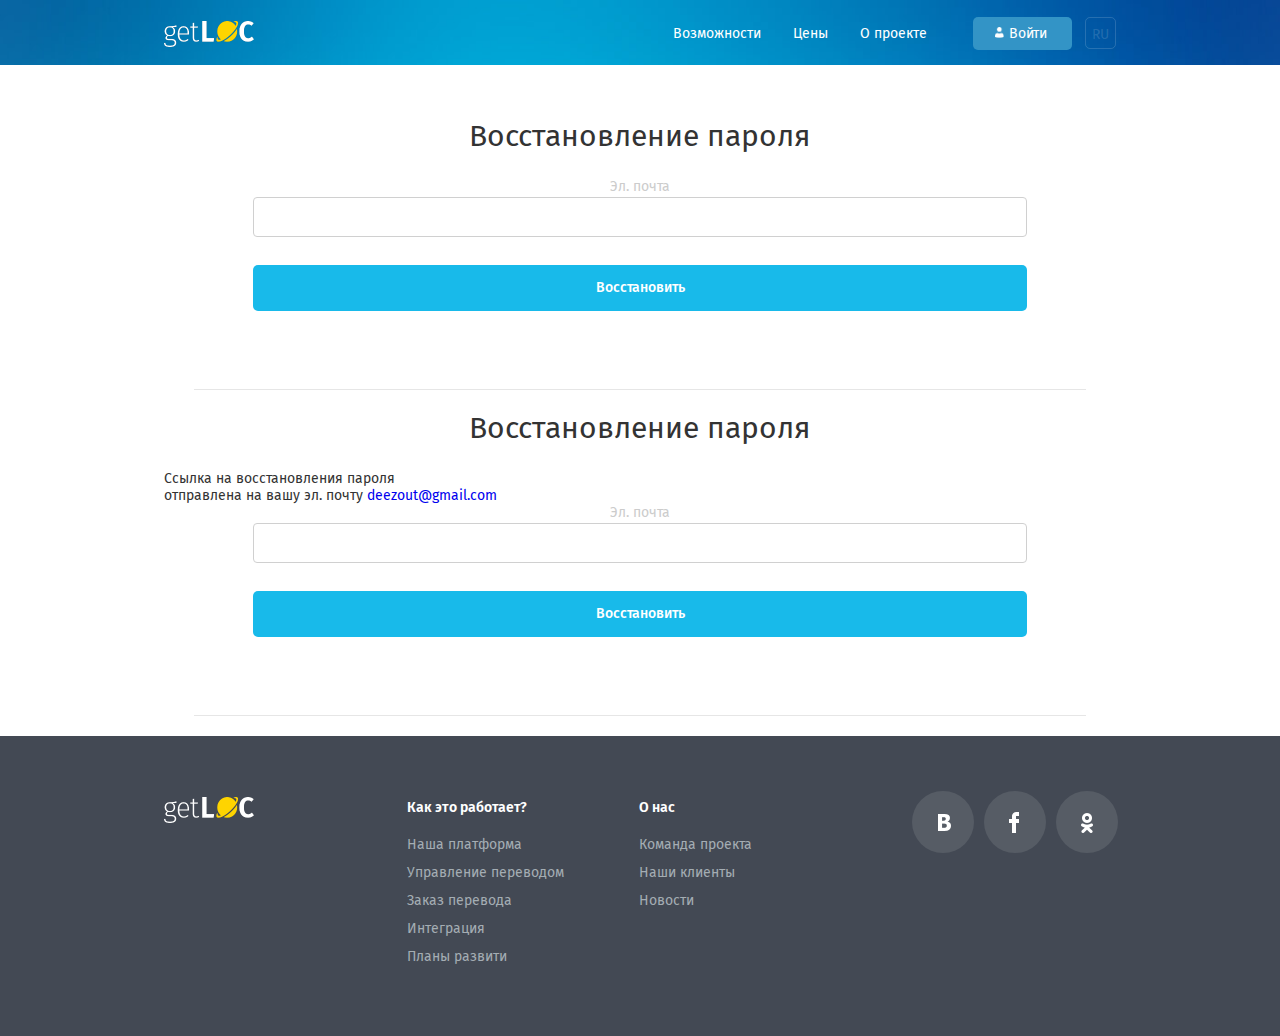
<file: forgot-pass.html>
<!DOCTYPE html>
<html lang="ru">
<head>
    <meta charset="utf-8" />
    <meta name="robots" content="noindex, nofollow">
    <meta name="viewport" content="width=992">
    <meta name="format-detection" content="telephone=no">
    <meta name="format-detection" content="address=no">

    <title>project-phrase</title>

    <link href='https://fonts.googleapis.com/css?family=Fira+Sans:400,300,500,700&subset=cyrillic' rel='stylesheet' type='text/css'>

    <link rel="stylesheet" href="css/select.css" />
    <link rel="stylesheet" href="css/main.css" />

</head>
<body>

<!-- site -->
<div class="site" id="up">

    <!-- /site__header -->
    <header class="site__header">

        <!-- site__header-layout -->
        <div class="site__header-layout">

            <!-- logo -->
            <a href="#" class="logo anchor" data-href="#up">
                <img src="img/logo.png" width="90" height="26" alt="GETLOC">
            </a>
            <!-- /logo -->

            <!-- site__header-inner -->
            <div class="site__header-inner">

                <!-- header__menu -->
                <nav class="header__menu">
                    <a href="#">Возможности</a>
                    <a href="#">Цены</a>
                    <a href="#">О проекте</a>
                </nav>
                <!-- /header__menu -->

                <!-- btn -->
                <a class="btn btn_header btn_header-login popup__open" data-popup="login">Войти</a>
                <!-- /btn -->

                <!-- language -->
                <div class="language">

                    <!-- language__btn -->
                    <button class="language__btn">RU</button>
                    <!-- /language__btn -->

                    <!-- language__list -->
                    <ul class="language__list">
                        <li><a href="#">Русский</a></li>
                        <li><a class="active" href="#">English</a></li>
                        <li><a href="#">Deutsch</a></li>
                        <li><a href="#">Español</a></li>
                    </ul>
                    <!-- /language__list -->

                </div>
                <!-- /language -->

            </div>
            <!-- /site__header-inner -->

        </div>
        <!-- /site__header-layout -->

    </header>
    <!-- /site__header -->

    <!-- site__content -->
    <div class="site__content site_inner">

        <!-- site__wrap -->
        <div class="site__wrap">

            <!-- forgot-pass -->
            <div class="forgot-pass">

                <!-- program__title -->
                <h1 class="site__title">Восстановление пароля</h1>
                <!-- /program__title -->

                <!-- site__form -->
                <form method="get" action="#" novalidate class="site__form">

                    <fieldset>
                        <label for="forgot-pass__email">Эл. почта</label>
                        <input type="email" name="forgot-pass__email" id="forgot-pass__email" required/>
                    </fieldset>

                    <button type="submit" name="forgot-pass__send" class="btn btn_3">Восстановить</button>

                </form>
                <!-- /site__form -->

            </div>
            <!-- /forgot-pass -->

            <!-- forgot-pass -->
            <div class="forgot-pass">

                <!-- program__title -->
                <h1 class="site__title">Восстановление пароля</h1>
                <!-- /program__title -->

                <!-- forgot-pass__message -->
                <div class="forgot-pass__message">

                    <p>Ссылка на восстановления пароля</p>
                    <p>отправлена на вашу эл. почту <a href="http://gmail.com">deezout@gmail.com</a></p>

                </div>
                <!-- /forgot-pass__message -->

                <!-- site__form -->
                <form method="get" action="#" novalidate class="site__form">

                    <fieldset>
                        <label for="forgot-pass__email">Эл. почта</label>
                        <input type="email" name="forgot-pass__email" id="forgot-pass__email1" required/>
                    </fieldset>

                    <button type="submit" name="forgot-pass__send" class="btn btn_3">Восстановить</button>

                </form>
                <!-- /site__form -->

            </div>
            <!-- /forgot-pass -->

        </div>
        <!-- /site__wrap -->

    </div>
    <!-- /site__content -->

    <!-- /site__footer -->
    <footer class="site__footer">
        <!-- /site__footer-layout -->
        <div class="site__footer-layout">

            <!-- footer__logo -->
            <div class="footer__logo">
                <img src="img/logo.png" alt="GETLOC">
            </div>
            <!-- /footer__logo -->

            <!-- footer-menu -->
            <div class="footer-menu">
                <dl>
                    <dt>Как это работает?</dt>
                    <dd>
                        <a href="#"><span>Наша платформа</span></a>
                        <a href="#"><span>Управление переводом</span></a>
                        <a href="#"><span>Заказ перевода</span></a>
                        <a href="#"><span>Интеграция</span></a>
                        <a href="#"><span>Планы развити</span></a>
                    </dd>
                </dl>

                <dl>
                    <dt>О нас</dt>
                    <dd>
                        <a href="#"><span>Команда проекта</span></a>
                        <a href="#"><span>Наши клиенты</span></a>
                        <a href="#"><span>Новости</span></a>
                    </dd>
                </dl>

            </div>
            <!-- /footer-menu -->

            <!-- social -->
            <div class="social">
                <a href="#" class="social-vk"></a>
                <a href="#" class="social-fb"></a>
                <a href="#" class="social-ok"></a>
            </div>
            <!-- /social -->

        </div>
        <!-- /site__footer-layout -->

    </footer>
    <!-- /site__footer -->

</div>
<!-- /site -->

<!-- popup -->
<div class="popup">

    <!-- popup__wrap -->
    <div class="popup__wrap">

        <!-- popup__content -->
        <div class="popup__content popup__content_check popup__login">

            <!-- popup__close -->
            <button class="popup__close popup__close_small"><span></span></button>
            <!-- /popup__close -->

            <!-- popup__head -->
            <div class="popup__head">

                <!-- logo -->
                <a href="#" class="logo">
                    <img src="img/logo.png" width="90" height="26" alt="GETLOC">
                </a>
                <!-- /logo -->

            </div>
            <!-- /popup__head -->

            <!-- popup__inner -->
            <div class="popup__inner">

                <!-- site__form -->
                <form method="get" class="site__form" novalidate>

                    <!-- site__form-title -->
                    <span class="site__form-title">Вход</span>
                    <!-- /site__form-title -->

                    <fieldset>
                        <label for="email">Ваша эл. почта *</label>
                        <input type="email" id="email" required>
                    </fieldset>

                    <fieldset>
                        <label for="password">Пароль</label>
                        <input type="password" id="password" required>
                    </fieldset>

                    <button type="submit" class="btn btn_enroll">Войти</button>

                    <!-- site__form-forgot -->
                    <a href="#" class="site__form-forgot">Забыли пароль?</a>
                    <!-- /site__form-forgot -->

                </form>
                <!-- /site__form -->

                <!-- popup__social -->
                <div class="popup__social">

                    Вы можете зайти через соцсети

                    <!-- social-2 -->
                    <div class="social-2">

                        <!-- social-2__fb -->
                        <a href="#" class="social-2__fb">facebook</a>
                        <!-- /social-2__fb -->

                        <!-- social-2__tw -->
                        <a href="#" class="social-2__tw">twitter</a>
                        <!-- /social-2__tw -->

                        <!-- social-2__google -->
                        <a href="#" class="social-2__google">google</a>
                        <!-- /social-2__google -->

                    </div>
                    <!-- /social-2 -->

                </div>
                <!-- /popup__social -->

            </div>
            <!-- /popup__inner -->

            <!-- popup__footer -->
            <div class="popup__footer">
                Нет учётной записи?
                <a href="#" class="popup__open" data-popup="registry">Зарегистрироваться</a>
            </div>
            <!-- /popup__footer -->

        </div>
        <!-- popup__content -->

        <!-- popup__content -->
        <div class="popup__content popup__content_check popup__registry">

            <!-- popup__close -->
            <button class="popup__close popup__close_small"><span></span></button>
            <!-- /popup__close -->

            <!-- popup__head -->
            <div class="popup__head">

                <!-- logo -->
                <a href="#" class="logo">
                    <img src="img/logo.png" width="90" height="26" alt="GETLOC">
                </a>
                <!-- /logo -->

            </div>
            <!-- /popup__head -->

            <!-- popup__inner -->
            <div class="popup__inner">

                <!-- site__form -->
                <form method="get" class="site__form" novalidate>

                    <!-- site__form-title -->
                    <span class="site__form-title">Регистрация</span>
                    <!-- /site__form-title -->

                    <fieldset>
                        <label for="name">Ваше имя</label>
                        <input type="text" id="name" required>
                    </fieldset>

                    <fieldset>
                        <label for="email2">Ваша эл. почта *</label>
                        <input type="email" id="email2" required>
                    </fieldset>

                    <fieldset>
                        <label for="password2">Пароль</label>
                        <input type="password" id="password2" required>
                    </fieldset>

                    <button type="submit" class="btn btn_enroll">Попробовать бесплатно</button>

                </form>
                <!-- /site__form -->

                <!-- popup__social -->
                <div class="popup__social">

                    Вы можете зарегистрироваться через соцсети

                    <!-- social-2 -->
                    <div class="social-2">

                        <!-- social-2__fb -->
                        <a href="#" class="social-2__fb">facebook</a>
                        <!-- /social-2__fb -->

                        <!-- social-2__tw -->
                        <a href="#" class="social-2__tw">twitter</a>
                        <!-- /social-2__tw -->

                        <!-- social-2__google -->
                        <a href="#" class="social-2__google">google</a>
                        <!-- /social-2__google -->

                    </div>
                    <!-- /social-2 -->

                </div>
                <!-- /popup__social -->

            </div>
            <!-- /popup__inner -->

            <!-- popup__footer -->
            <div class="popup__footer">
                Уже регистрированы?
                <a href="#" class="popup__open" data-popup="login">Войти</a>
            </div>
            <!-- /popup__footer -->

        </div>
        <!-- popup__content -->

        <!-- popup__content -->
        <div class="popup__content popup__content_check popup__end-registry">

            <!-- popup__close -->
            <button class="popup__close popup__close_small"><span></span></button>
            <!-- /popup__close -->

            <!-- popup__head -->
            <div class="popup__head">

                <!-- logo -->
                <a href="#" class="logo">
                    <img src="img/logo.png" width="90" height="26" alt="GETLOC">
                </a>
                <!-- /logo -->

            </div>
            <!-- /popup__head -->

            <!-- popup__inner -->
            <div class="popup__inner">

                <!-- site__form-title -->
                <span class="site__form-title">Подтверждение регистрации</span>
                <!-- /site__form-title -->

                <div class="end-registry">

                    <p>Для завершения регистрации подтвердите свою почту <a href="http://gmail.com">deezout@gmail.com</a></p>

                </div>

                <a href="#" class="btn btn_3">Подтвердить</a>

            </div>
            <!-- /popup__inner -->

        </div>
        <!-- popup__content -->

    </div>
    <!-- /popup__wrap -->
</div>
<!-- /popup -->

<script src="js/jquery-2.1.3.min.js"></script>
<script src="js/jquery.nicescroll.min.js"></script>
<script src="js/jquery.select.js"></script>
<script src="js/jquery.main.js"></script>
</body>
</html>
</file>
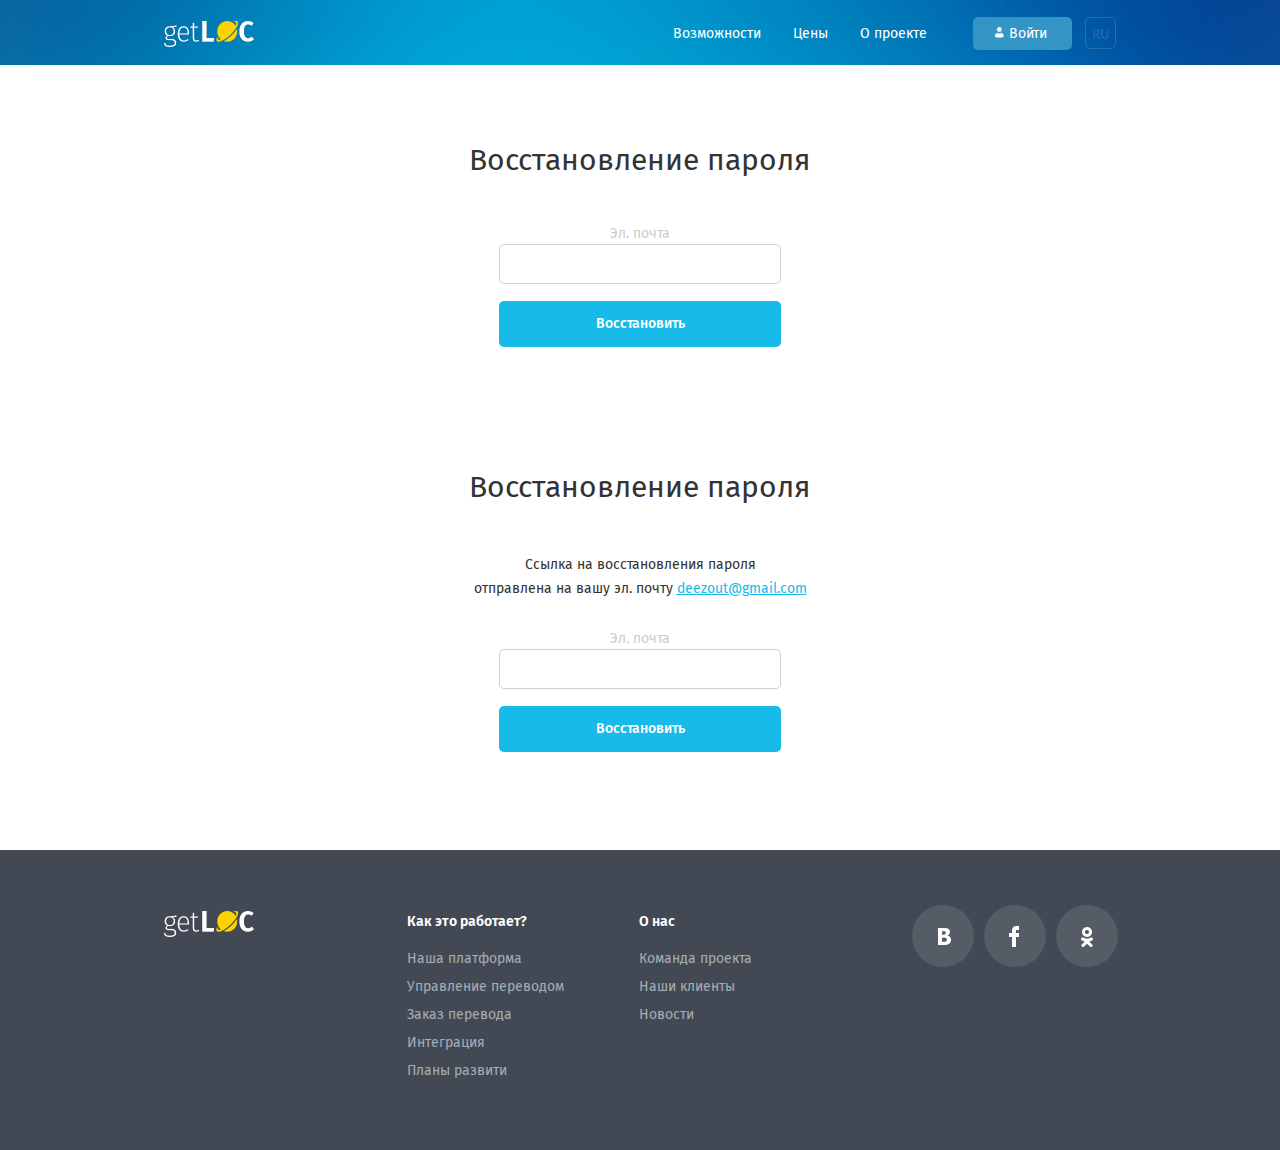
<file: forgot-password.html>
<!DOCTYPE html>
<html lang="ru">
<head>
    <meta charset="utf-8" />
    <meta name="robots" content="noindex, nofollow">
    <meta name="viewport" content="width=992">
    <meta name="format-detection" content="telephone=no">
    <meta name="format-detection" content="address=no">

    <title>project-phrase</title>

    <link href='https://fonts.googleapis.com/css?family=Fira+Sans:400,300,500,700&subset=cyrillic' rel='stylesheet' type='text/css'>

    <link rel="stylesheet" href="css/select.css" />
    <link rel="stylesheet" href="css/main.css" />

</head>
<body>

<!-- site -->
<div class="site" id="up">

    <!-- /site__header -->
    <header class="site__header">

        <!-- site__header-layout -->
        <div class="site__header-layout">

            <!-- logo -->
            <a href="#" class="logo anchor" data-href="#up">
                <img src="img/logo.png" width="90" height="26" alt="GETLOC">
            </a>
            <!-- /logo -->

            <!-- site__header-inner -->
            <div class="site__header-inner">

                <!-- header__menu -->
                <nav class="header__menu">
                    <a href="#">Возможности</a>
                    <a href="#">Цены</a>
                    <a href="#">О проекте</a>
                </nav>
                <!-- /header__menu -->

                <!-- btn -->
                <a class="btn btn_header btn_header-login popup__open" data-popup="login">Войти</a>
                <!-- /btn -->

                <!-- language -->
                <div class="language">

                    <!-- language__btn -->
                    <button class="language__btn">RU</button>
                    <!-- /language__btn -->

                    <!-- language__list -->
                    <ul class="language__list">
                        <li><a href="#">Русский</a></li>
                        <li><a class="active" href="#">English</a></li>
                        <li><a href="#">Deutsch</a></li>
                        <li><a href="#">Español</a></li>
                    </ul>
                    <!-- /language__list -->

                </div>
                <!-- /language -->

            </div>
            <!-- /site__header-inner -->

        </div>
        <!-- /site__header-layout -->

    </header>
    <!-- /site__header -->

    <!-- site__content -->
    <div class="site__content site_inner">

        <!-- site__wrap -->
        <div class="site__wrap">

            <!-- forgot-password -->
            <div class="forgot-password">

                <!-- program__title -->
                <h1 class="site__title">Восстановление пароля</h1>
                <!-- /program__title -->

                <!-- site__form -->
                <form method="get" action="#" novalidate class="site__form">

                    <fieldset>
                        <label for="forgot-password__email">Эл. почта</label>
                        <input type="email" name="forgot-password__email" id="forgot-password__email" required/>
                    </fieldset>

                    <button type="submit" name="forgot-password__send" class="btn btn_3">Восстановить</button>

                </form>
                <!-- /site__form -->

            </div>
            <!-- /forgot-password -->

            <!-- forgot-password -->
            <div class="forgot-password">

                <!-- program__title -->
                <h1 class="site__title">Восстановление пароля</h1>
                <!-- /program__title -->

                <!-- forgot-password__message -->
                <div class="forgot-password__message">

                    <p>Ссылка на восстановления пароля</p>
                    <p>отправлена на вашу эл. почту <a href="http://gmail.com">deezout@gmail.com</a></p>

                </div>
                <!-- /forgot-password__message -->

                <!-- site__form -->
                <form method="get" action="#" novalidate class="site__form">

                    <fieldset>
                        <label for="forgot-password__email">Эл. почта</label>
                        <input type="email" name="forgot-password__email" id="forgot-password__email1" required/>
                    </fieldset>

                    <button type="submit" name="forgot-password__send" class="btn btn_3">Восстановить</button>

                </form>
                <!-- /site__form -->

            </div>
            <!-- /forgot-password -->

        </div>
        <!-- /site__wrap -->

    </div>
    <!-- /site__content -->

    <!-- /site__footer -->
    <footer class="site__footer">
        <!-- /site__footer-layout -->
        <div class="site__footer-layout">

            <!-- footer__logo -->
            <div class="footer__logo">
                <img src="img/logo.png" alt="GETLOC">
            </div>
            <!-- /footer__logo -->

            <!-- footer-menu -->
            <div class="footer-menu">
                <dl>
                    <dt>Как это работает?</dt>
                    <dd>
                        <a href="#"><span>Наша платформа</span></a>
                        <a href="#"><span>Управление переводом</span></a>
                        <a href="#"><span>Заказ перевода</span></a>
                        <a href="#"><span>Интеграция</span></a>
                        <a href="#"><span>Планы развити</span></a>
                    </dd>
                </dl>

                <dl>
                    <dt>О нас</dt>
                    <dd>
                        <a href="#"><span>Команда проекта</span></a>
                        <a href="#"><span>Наши клиенты</span></a>
                        <a href="#"><span>Новости</span></a>
                    </dd>
                </dl>

            </div>
            <!-- /footer-menu -->

            <!-- social -->
            <div class="social">
                <a href="#" class="social-vk"></a>
                <a href="#" class="social-fb"></a>
                <a href="#" class="social-ok"></a>
            </div>
            <!-- /social -->

        </div>
        <!-- /site__footer-layout -->

    </footer>
    <!-- /site__footer -->

</div>
<!-- /site -->

<!-- popup -->
<div class="popup">

    <!-- popup__wrap -->
    <div class="popup__wrap">

        <!-- popup__content -->
        <div class="popup__content popup__content_check popup__login">

            <!-- popup__close -->
            <button class="popup__close popup__close_small"><span></span></button>
            <!-- /popup__close -->

            <!-- popup__head -->
            <div class="popup__head">

                <!-- logo -->
                <a href="#" class="logo">
                    <img src="img/logo.png" width="90" height="26" alt="GETLOC">
                </a>
                <!-- /logo -->

            </div>
            <!-- /popup__head -->

            <!-- popup__inner -->
            <div class="popup__inner">

                <!-- site__form -->
                <form method="get" class="site__form" novalidate>

                    <!-- site__form-title -->
                    <span class="site__form-title">Вход</span>
                    <!-- /site__form-title -->

                    <fieldset>
                        <label for="email">Ваша эл. почта *</label>
                        <input type="email" id="email" required>
                    </fieldset>

                    <fieldset>
                        <label for="password">Пароль</label>
                        <input type="password" id="password" required>
                    </fieldset>

                    <button type="submit" class="btn btn_enroll">Войти</button>

                    <!-- site__form-forgot -->
                    <a href="#" class="site__form-forgot">Забыли пароль?</a>
                    <!-- /site__form-forgot -->

                </form>
                <!-- /site__form -->

                <!-- popup__social -->
                <div class="popup__social">

                    Вы можете зайти через соцсети

                    <!-- social-2 -->
                    <div class="social-2">

                        <!-- social-2__fb -->
                        <a href="#" class="social-2__fb">facebook</a>
                        <!-- /social-2__fb -->

                        <!-- social-2__tw -->
                        <a href="#" class="social-2__tw">twitter</a>
                        <!-- /social-2__tw -->

                        <!-- social-2__google -->
                        <a href="#" class="social-2__google">google</a>
                        <!-- /social-2__google -->

                    </div>
                    <!-- /social-2 -->

                </div>
                <!-- /popup__social -->

            </div>
            <!-- /popup__inner -->

            <!-- popup__footer -->
            <div class="popup__footer">
                Нет учётной записи?
                <a href="#" class="popup__open" data-popup="registry">Зарегистрироваться</a>
            </div>
            <!-- /popup__footer -->

        </div>
        <!-- popup__content -->

        <!-- popup__content -->
        <div class="popup__content popup__content_check popup__registry">

            <!-- popup__close -->
            <button class="popup__close popup__close_small"><span></span></button>
            <!-- /popup__close -->

            <!-- popup__head -->
            <div class="popup__head">

                <!-- logo -->
                <a href="#" class="logo">
                    <img src="img/logo.png" width="90" height="26" alt="GETLOC">
                </a>
                <!-- /logo -->

            </div>
            <!-- /popup__head -->

            <!-- popup__inner -->
            <div class="popup__inner">

                <!-- site__form -->
                <form method="get" class="site__form" novalidate>

                    <!-- site__form-title -->
                    <span class="site__form-title">Регистрация</span>
                    <!-- /site__form-title -->

                    <fieldset>
                        <label for="name">Ваше имя</label>
                        <input type="text" id="name" required>
                    </fieldset>

                    <fieldset>
                        <label for="email2">Ваша эл. почта *</label>
                        <input type="email" id="email2" required>
                    </fieldset>

                    <fieldset>
                        <label for="password2">Пароль</label>
                        <input type="password" id="password2" required>
                    </fieldset>

                    <button type="submit" class="btn btn_enroll">Попробовать бесплатно</button>

                </form>
                <!-- /site__form -->

                <!-- popup__social -->
                <div class="popup__social">

                    Вы можете зарегистрироваться через соцсети

                    <!-- social-2 -->
                    <div class="social-2">

                        <!-- social-2__fb -->
                        <a href="#" class="social-2__fb">facebook</a>
                        <!-- /social-2__fb -->

                        <!-- social-2__tw -->
                        <a href="#" class="social-2__tw">twitter</a>
                        <!-- /social-2__tw -->

                        <!-- social-2__google -->
                        <a href="#" class="social-2__google">google</a>
                        <!-- /social-2__google -->

                    </div>
                    <!-- /social-2 -->

                </div>
                <!-- /popup__social -->

            </div>
            <!-- /popup__inner -->

            <!-- popup__footer -->
            <div class="popup__footer">
                Уже регистрированы?
                <a href="#" class="popup__open" data-popup="login">Войти</a>
            </div>
            <!-- /popup__footer -->

        </div>
        <!-- popup__content -->

        <!-- popup__content -->
        <div class="popup__content popup__content_check popup__end-registry">

            <!-- popup__close -->
            <button class="popup__close popup__close_small"><span></span></button>
            <!-- /popup__close -->

            <!-- popup__head -->
            <div class="popup__head">

                <!-- logo -->
                <a href="#" class="logo">
                    <img src="img/logo.png" width="90" height="26" alt="GETLOC">
                </a>
                <!-- /logo -->

            </div>
            <!-- /popup__head -->

            <!-- popup__inner -->
            <div class="popup__inner">

                <!-- site__form-title -->
                <span class="site__form-title">Подтверждение регистрации</span>
                <!-- /site__form-title -->

                <div class="end-registry">

                    <p>Для завершения регистрации подтвердите свою почту <a href="http://gmail.com">deezout@gmail.com</a></p>

                </div>

                <a href="#" class="btn btn_3">Подтвердить</a>

            </div>
            <!-- /popup__inner -->

        </div>
        <!-- popup__content -->

    </div>
    <!-- /popup__wrap -->
</div>
<!-- /popup -->

<script src="js/jquery-2.1.3.min.js"></script>
<script src="js/jquery.nicescroll.min.js"></script>
<script src="js/jquery.select.js"></script>
<script src="js/jquery.main.js"></script>
</body>
</html>
</file>
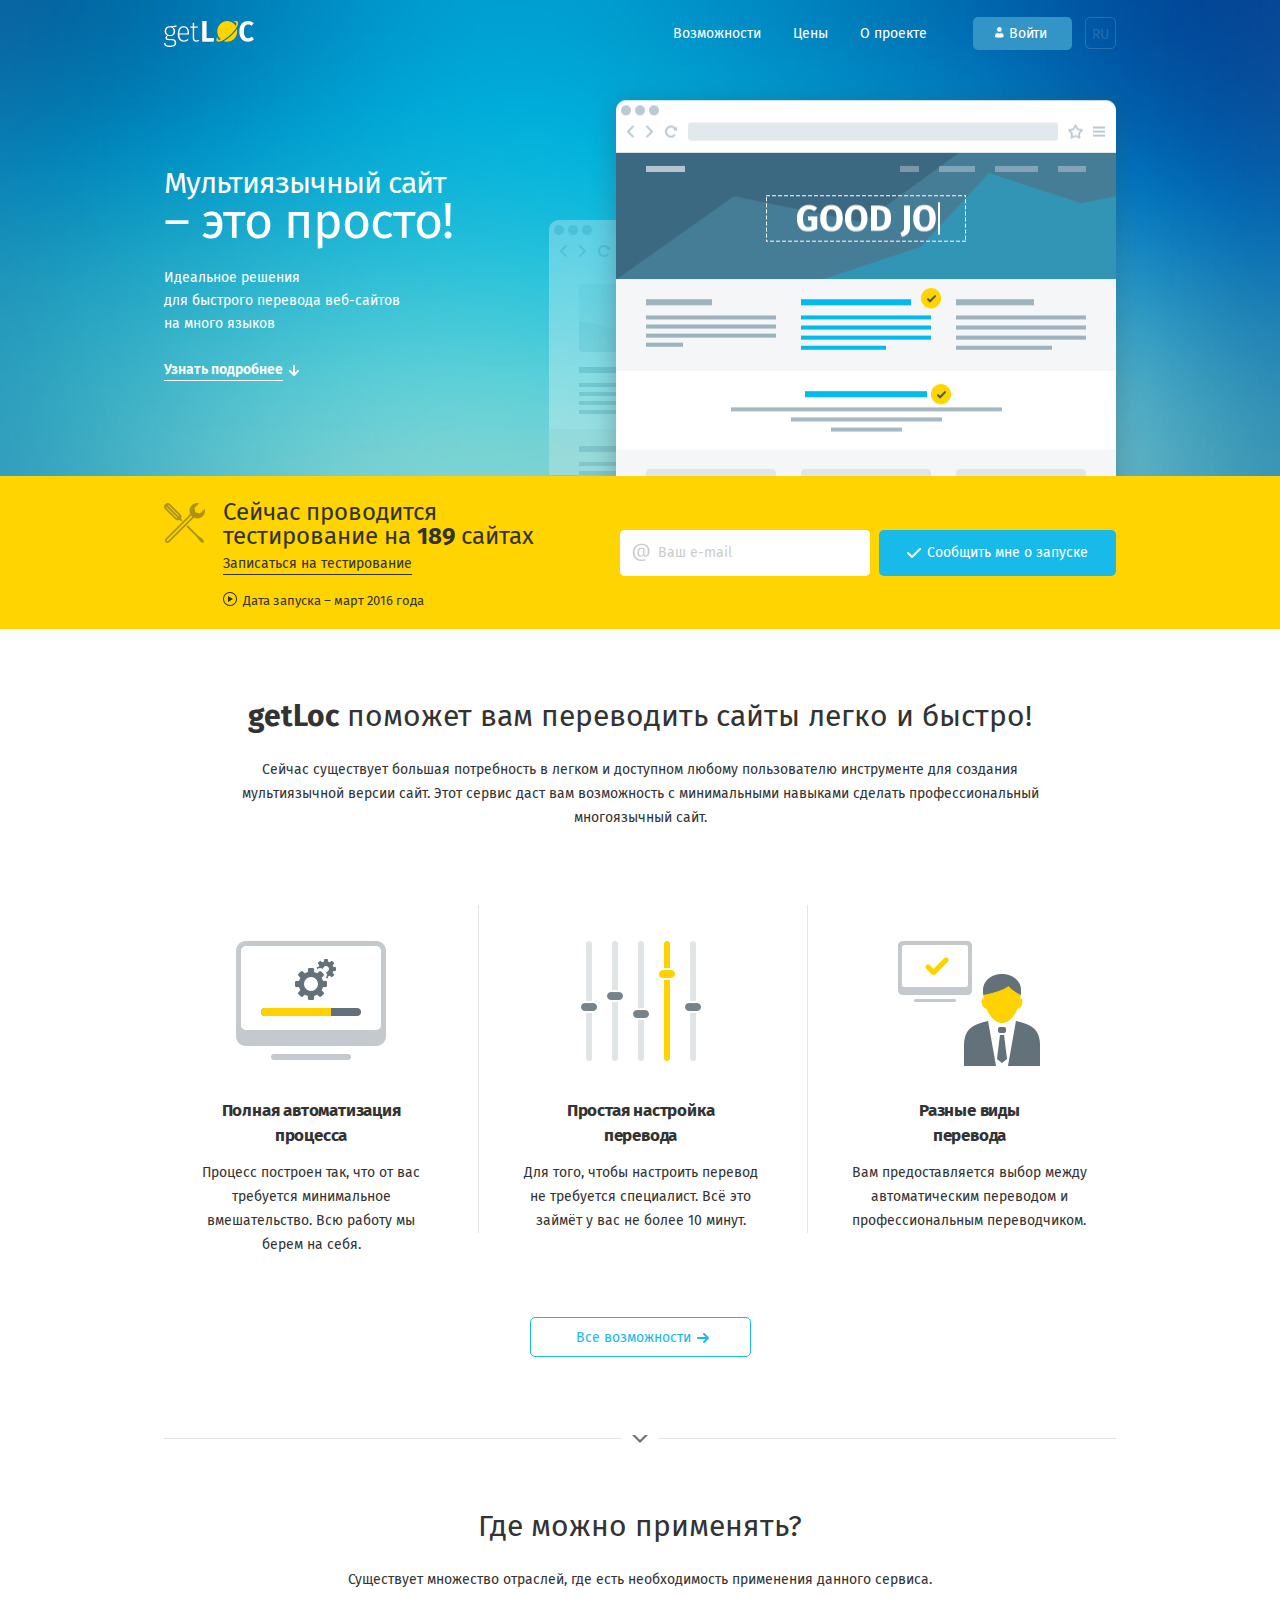
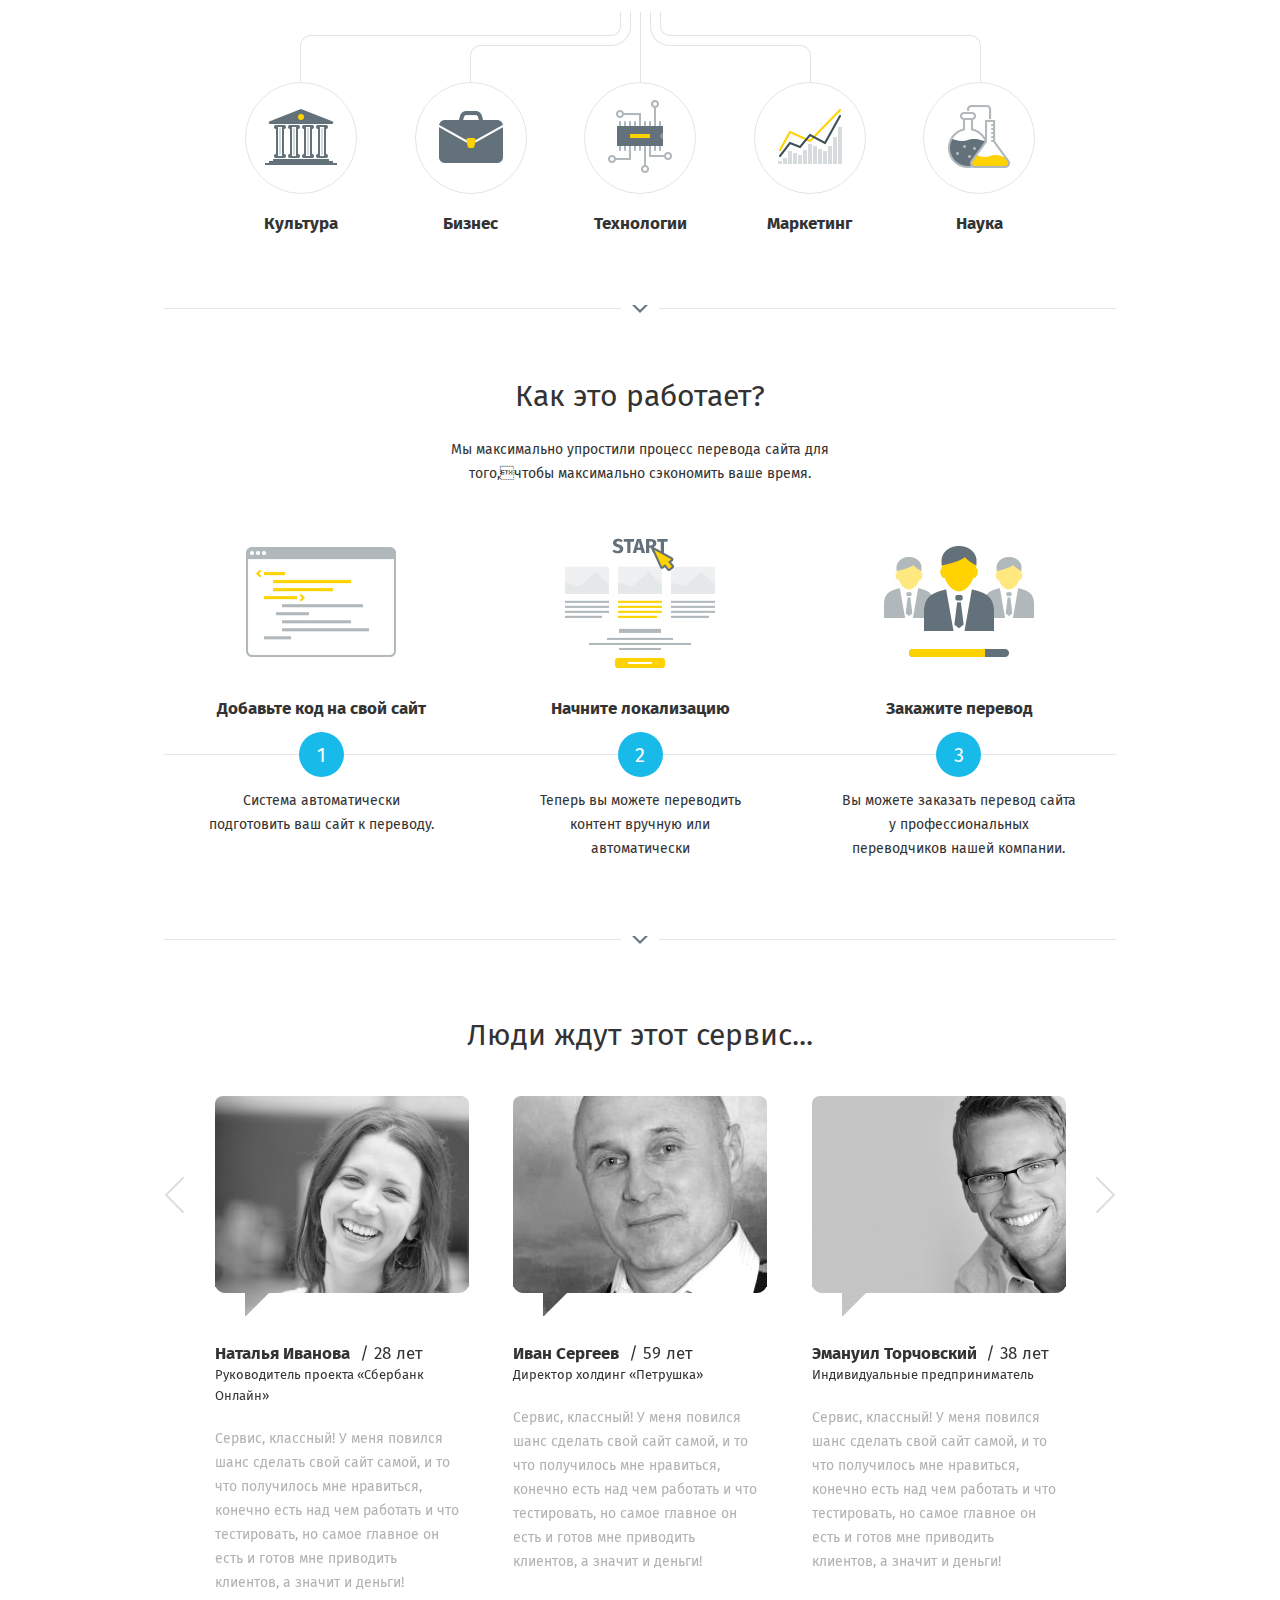
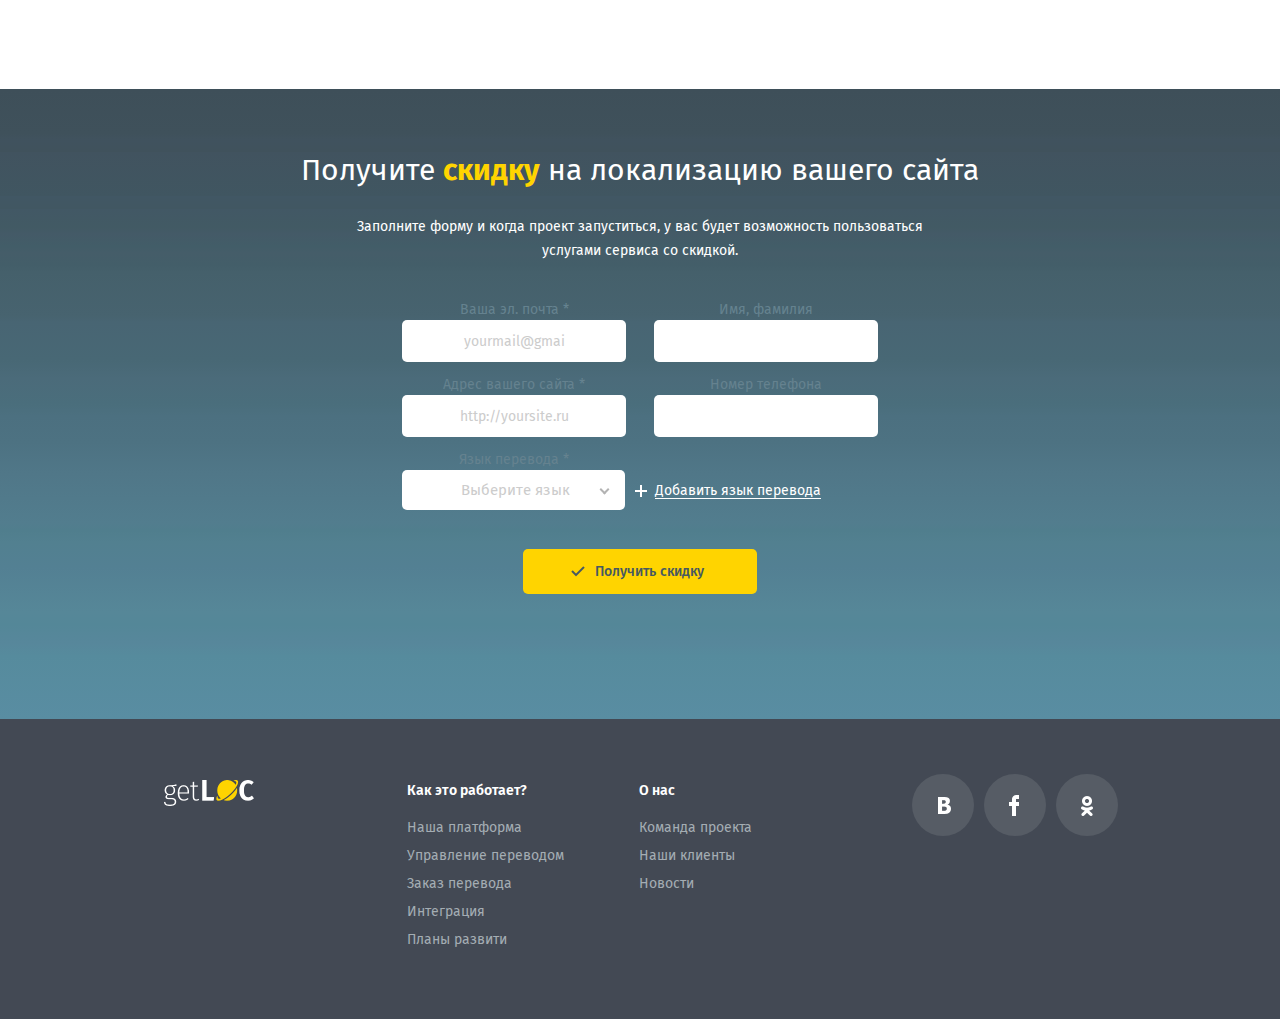
<file: index_login.html>
<!DOCTYPE html>
<html lang="ru">
<head>
    <meta charset="utf-8" />
    <meta name="robots" content="noindex, nofollow">
    <meta name="viewport" content="width=992">
    <meta name="format-detection" content="telephone=no">
    <meta name="format-detection" content="address=no">

    <title>Title</title>

    <link href='https://fonts.googleapis.com/css?family=Fira+Sans:400,300,500,700&subset=cyrillic' rel='stylesheet' type='text/css'>

    <link rel="stylesheet" href="css/swiper.min.css" />
    <link rel="stylesheet" href="css/select.css" />
    <link rel="stylesheet" href="css/main.css" />

</head>
<body>
<!-- site -->
<div class="site" id="up">

    <!-- /site__header -->
    <header class="site__header">

        <!-- site__header-layout -->
        <div class="site__header-layout">

            <!-- logo -->
            <h1 class="logo anchor" data-href="#up">
                <img src="img/logo.png" width="90" height="26" alt="GETLOC">
            </h1>
            <!-- /logo -->

            <!-- site__header-inner -->
            <div class="site__header-inner">

                <!-- header__menu -->
                <nav class="header__menu">
                    <a href="#">Возможности</a>
                    <a href="#">Цены</a>
                    <a href="#">О проекте</a>
                </nav>
                <!-- /header__menu -->

                <!-- btn -->
                <a class="btn btn_header btn_header-login popup__open" data-popup="login">Войти</a>
                <!-- /btn -->

                <!-- language -->
                <div class="language">

                    <!-- language__btn -->
                    <button class="language__btn">RU</button>
                    <!-- /language__btn -->

                    <!-- language__list -->
                    <ul class="language__list">
                        <li><a href="#">Русский</a></li>
                        <li><a class="active" href="#">English</a></li>
                        <li><a href="#">Deutsch</a></li>
                        <li><a href="#">Español</a></li>
                    </ul>
                    <!-- /language__list -->

                </div>
                <!-- /language -->

            </div>
            <!-- /site__header-inner -->

        </div>
        <!-- /site__header-layout -->

    </header>
    <!-- /site__header -->

    <!-- site__content -->
    <div class="site__content">

        <!-- promo -->
        <div class="promo">

            <!-- site__wrap -->
            <div class="site__wrap">

                <!-- promo__content -->
                <div class="promo__content">

                    <!-- promo__title -->
                    <h2 class="promo__title">Мультиязычный сайт <span>– это просто!</span></h2>
                    <!-- /promo__title -->

                    <!-- promo__text -->
                    <div class="promo__text">
                        Идеальное решения <br/> для быстрого перевода веб-сайтов <br/> на много языков
                    </div>
                    <!-- /promo__text -->

                    <!-- promo__more -->
                    <a class="promo__more anchor" data-href="#advantages">Узнать подробнее</a>
                    <!-- /promo__more -->

                </div>
                <!-- /promo__content -->

                <!-- gallery -->
                <div class="gallery" data-duration="3000">

                    <!-- gallery__item -->
                    <div class="gallery__item">

                        <!-- gallery__item_2nd -->
                        <img class="gallery__item_2nd" src="pic/gallery__pic-2.png" width="500" height="256">
                        <!-- /gallery__item_2nd -->

                        <!-- gallery__item_1st -->
                        <img class="gallery__item_1st" src="pic/gallery__pic-1.png" width="554" height="399">
                        <!-- /gallery__item_1st -->

                    </div>
                    <!-- /gallery__item -->

                    <!-- gallery__item -->
                    <div class="gallery__item">

                        <!-- gallery__item_3rd -->
                        <img class="gallery__item_3rd" src="pic/gallery__pic-5.png" width="500" height="265">
                        <!-- /gallery__item_3rd -->

                        <!-- gallery__item_2nd -->
                        <img class="gallery__item_2nd" src="pic/gallery__pic-4.png" width="500" height="269">
                        <!-- /gallery__item_2nd -->

                        <!-- gallery__item_1st -->
                        <img class="gallery__item_1st gallery__item_1st_right" src="pic/gallery__pic-3.png" width="468" height="398">
                        <!-- /gallery__item_1st -->

                    </div>
                    <!-- /gallery__item -->

                    <!-- gallery__prev -->
                    <div class="gallery__prev">prev</div>
                    <!-- /gallery__prev -->

                    <!-- gallery__next -->
                    <div class="gallery__next">next</div>
                    <!-- /gallery__next -->

                </div>
                <!-- /gallery -->

            </div>
            <!-- site__wrap -->

        </div>
        <!-- /promo -->

        <!-- enroll -->
        <div class="enroll">

            <!-- site__wrap -->
            <div class="site__wrap">

                <!-- enroll__content -->
                <div class="enroll__content">
                    <p>Сейчас проводится тестирование на <b>189</b> сайтах</p>
                    <a data-href="#discount" class="anchor">Записаться на тестирование</a>
                    <span class="enroll__start">Дата запуска – март 2016 года</span>
                </div>
                <!-- /enroll__content -->

                <!-- enroll__form -->
                <div class="enroll__form">
                    <form method="get" action="php/form.php" novalidate>

                        <!-- enroll__email-box -->
                        <fieldset class="enroll__email-box">
                            <input type="email" id="enroll__email" placeholder="Ваш e-mail" class="enroll__email" required/>
                        </fieldset>
                        <!-- /enroll__email-box -->

                        <!-- btn -->
                        <button class="btn btn_enroll">
                            <span>Сообщить мне о запуске</span>
                        </button>
                        <!-- /btn -->

                    </form>
                </div>
                <!-- /enroll__form -->

                <!-- enroll__thanks -->
                <div class="enroll__thanks">
                    <span class="enroll__thanks-title">Спасибо за заявку!</span>
                    <p>Уверяем вас, вы узнаете о запуске
                        сервиса одним из первых.</p>
                </div>
                <!-- /enroll__thanks -->

            </div>
            <!-- site__wrap -->

        </div>
        <!-- /enroll -->

        <!-- site__wrap -->
        <div class="site__wrap">

            <!-- advantages -->
            <div class="advantages" id="advantages">

                <!-- site__title -->
                <h2 class="site__title"><strong>getLoc</strong> поможет вам переводить сайты легко и быстро!</h2>
                <!-- site__title -->

                <!-- advantages__introduction -->
                <div class="advantages__introduction">
                    Сейчас существует большая потребность в легком и доступном любому пользователю инструменте для создания мультиязычной версии сайт. Этот сервис даст вам возможность с минимальными навыками сделать профессиональный многоязычный сайт.
                </div>
                <!-- /advantages__introduction -->

                <!-- advantages__items -->
                <ul class="advantages__items">
                    <li>

                        <!-- advantages__img -->
                        <div class="advantages__img">
                            <img src="img/advantages-001.jpg" alt="img"/>
                        </div>
                        <!-- /advantages__img -->

                        <!-- advantages__title -->
                        <h3 class="advantages__title">Полная автоматизация <br/> процесса</h3>
                        <!-- /advantages__title -->

                        <p>Процесс построен так, что от вас требуется минимальное вмешательство. Всю работу мы берем на себя.</p>
                    </li>
                    <li>

                        <!-- advantages__img -->
                        <div class="advantages__img">
                            <img src="img/advantages-002.jpg" alt="img"/>
                        </div>
                        <!-- /advantages__img -->

                        <!-- advantages__title -->
                        <h3 class="advantages__title">Простая настройка <br/> перевода</h3>
                        <!-- /advantages__title -->

                        <p>Для того, чтобы настроить перевод не требуется специалист. Всё это займёт у вас не более 10 минут.</p>
                    </li>
                    <li>

                        <!-- advantages__img -->
                        <div class="advantages__img">
                            <img src="img/advantages-003.jpg" alt="img"/>
                        </div>
                        <!-- /advantages__img -->

                        <!-- advantages__title -->
                        <h3 class="advantages__title">Разные виды <br/> перевода</h3>
                        <!-- /advantages__title -->

                        <p>Вам предоставляется выбор между автоматическим переводом и профессиональным переводчиком.</p>
                    </li>
                </ul>
                <!-- /advantages__items -->

                <!-- btn -->
                <a href="#" class="btn btn_1">
                    <span>Все возможности</span>
                </a>
                <!-- /btn -->

                <!-- next-step -->
                <div class="next-step"></div>
                <!-- /next-step -->

            </div>
            <!-- /advantages -->

            <!-- application -->
            <div class="application">

                <!-- site__title -->
                <h2 class="site__title">Где можно применять?</h2>
                <!-- site__title -->

                <!-- application__introduction -->
                <div class="application__introduction">
                    <p>Существует множество отраслей, где есть необходимость применения данного сервиса.
                </div>
                <!-- /application__introduction -->

                <!-- application-list -->
                <ul class="application-list">
                    <li>

                        <!-- application-icon -->
                        <div class="application-icon">
                            <div>
                                <img src="img/application-001.jpg" alt="icon"/>
                            </div>
                        </div>
                        <!-- /application-icon -->

                        <span>Культура</span>
                    </li>
                    <li>

                        <!-- application-icon -->
                        <div class="application-icon">
                            <div>
                                <img src="img/application-002.jpg" alt="icon"/>
                            </div>
                        </div>
                        <!-- /application-icon -->

                        <span>Бизнес</span>
                    </li>
                    <li>

                        <!-- application-icon -->
                        <div class="application-icon">
                            <div>
                                <img src="img/application-003.jpg" alt="icon"/>
                            </div>
                        </div>
                        <!-- /application-icon -->

                        <span>Технологии</span>
                    </li>
                    <li>

                        <!-- application-icon -->
                        <div class="application-icon">
                            <div>
                                <img src="img/application-004.jpg" alt="icon"/>
                            </div>
                        </div>
                        <!-- /application-icon -->

                        <span>Маркетинг</span>
                    </li>
                    <li>

                        <!-- application-icon -->
                        <div class="application-icon">
                            <div>
                                <img src="img/application-005.jpg" alt="icon"/>
                            </div>
                        </div>
                        <!-- /application-icon -->

                        <span>Наука</span>
                    </li>
                </ul>
                <!-- /application-list -->

                <!-- next-step -->
                <div class="next-step"></div>
                <!-- /next-step -->

            </div>
            <!-- /application -->

            <!-- work -->
            <div class="work">

                <!-- site__title -->
                <h2 class="site__title">Как это работает?</h2>
                <!-- site__title -->

                <!-- application__introduction -->
                <div class="work__introduction">
                    <p>Мы максимально упростили процесс перевода сайта для того,чтобы максимально сэкономить ваше время.</p>
                </div>
                <!-- /application__introduction -->

                <!-- work__map -->
                <ul class="work__map">

                    <li>
                        <!-- work__img -->
                        <div class="work__img">
                            <div>
                                <img src="img/work-001.jpg" alt="img"/>
                            </div>
                        </div>
                        <!-- work__img -->

                        <!-- work__title -->
                        <h3 class="work__title">Добавьте код на свой сайт</h3>
                        <!-- work__title -->

                        <!-- work__number -->
                        <span class="work__number">1</span>
                        <!-- work__number -->

                        <!-- work__content -->
                        <div class="work__content">
                            <p>Система автоматически подготовить ваш сайт к переводу.</p>
                        </div>
                        <!-- /work__content -->

                    </li>

                    <li>
                        <!-- work__img -->
                        <div class="work__img">
                            <div>
                                <img src="img/work-002.jpg" alt="img"/>
                            </div>
                        </div>
                        <!-- work__img -->

                        <!-- work__title -->
                        <h3 class="work__title">Начните локализацию</h3>
                        <!-- work__title -->

                        <!-- work__number -->
                        <span class="work__number">2</span>
                        <!-- work__number -->

                        <!-- work__content -->
                        <div class="work__content">
                            <p>Теперь вы можете переводить контент вручную или автоматически</p>
                        </div>
                        <!-- /work__content -->

                    </li>

                    <li>
                        <!-- work__img -->
                        <div class="work__img">
                            <div>
                                <img src="img/work-003.jpg" alt="img"/>
                            </div>
                        </div>
                        <!-- work__img -->

                        <!-- work__title -->
                        <h3 class="work__title">Закажите перевод</h3>
                        <!-- work__title -->

                        <!-- work__number -->
                        <span class="work__number">3</span>
                        <!-- work__number -->

                        <!-- work__content -->
                        <div class="work__content">
                            <p>Вы можете заказать перевод сайта у профессиональных переводчиков нашей компании.</p>
                        </div>
                        <!-- /work__content -->

                    </li>

                </ul>
                <!-- /work__map -->

                <!-- next-step -->
                <div class="next-step"></div>
                <!-- /next-step -->

            </div>
            <!-- /work -->

            <!-- people -->
            <div class="people">

                <!-- site__title -->
                <h2 class="site__title">Люди ждут этот сервис...</h2>
                <!-- site__title -->

                <!-- people__slider -->
                <div class="people__slider swiper-container">

                    <!-- swiper-wrapper -->
                    <div class="swiper-wrapper">

                        <!-- swiper-slide -->
                        <div class="swiper-slide">

                            <!-- people__img -->
                            <div class="people__img" style="background: url('pic/ava-001.jpg')"></div>
                            <!-- /people__img -->

                            <!-- people__info -->
                            <span class="people__info"><strong>Наталья Иванова</strong>  /  28 лет</span>
                            <!-- /people__info -->

                            <!-- people__post -->
                            <span class="people__post">Руководитель проекта «Сбербанк Онлайн»</span>
                            <!-- /people__post -->

                            <!-- people__content -->
                            <div class="people__content">
                                <p>Сервис, классный! У меня повился шанс сделать свой сайт самой, и то что получилось мне нравиться, конечно есть над чем работать и что тестировать, но самое главное он есть и готов мне приводить клиентов, а значит и деньги!</p>
                            </div>
                            <!-- people__content -->

                        </div>
                        <!-- /swiper-slide -->

                        <!-- swiper-slide -->
                        <div class="swiper-slide">

                            <!-- people__img -->
                            <div class="people__img" style="background: url('pic/ava-002.jpg')"></div>
                            <!-- /people__img -->

                            <!-- people__info -->
                            <span class="people__info"><strong>Иван Сергеев</strong>  /  59 лет</span>
                            <!-- /people__info -->

                            <!-- people__post -->
                            <span class="people__post">Директор холдинг «Петрушка»</span>
                            <!-- /people__post -->

                            <!-- people__content -->
                            <div class="people__content">
                                <p>Сервис, классный! У меня повился шанс сделать свой сайт самой, и то что получилось мне нравиться, конечно есть над чем работать и что тестировать, но самое главное он есть и готов мне приводить клиентов, а значит и деньги!</p>
                            </div>
                            <!-- people__content -->

                        </div>
                        <!-- /swiper-slide -->

                        <!-- swiper-slide -->
                        <div class="swiper-slide">

                            <!-- people__img -->
                            <div class="people__img" style="background: url('pic/ava-003.jpg')"></div>
                            <!-- /people__img -->

                            <!-- people__info -->
                            <span class="people__info"><strong>Эмануил Торчовский </strong>  /  38 лет</span>
                            <!-- /people__info -->

                            <!-- people__post -->
                            <span class="people__post">Индивидуальные предприниматель </span>
                            <!-- /people__post -->

                            <!-- people__content -->
                            <div class="people__content">
                                <p>Сервис, классный! У меня повился шанс сделать свой сайт самой, и то что получилось мне нравиться, конечно есть над чем работать и что тестировать, но самое главное он есть и готов мне приводить клиентов, а значит и деньги!</p>
                            </div>
                            <!-- people__content -->

                        </div>
                        <!-- /swiper-slide -->

                    </div>
                    <!-- /swiper-wrapper -->

                    <!-- swiper-button-prev -->
                    <div class="swiper-button-prev button_prev"></div>
                    <!-- /swiper-button-prev -->

                    <!-- swiper-button-next -->
                    <div class="swiper-button-next button_next"></div>
                    <!-- /swiper-button-next -->

                </div>
                <!-- /people__slider -->

            </div>
            <!-- /people -->

        </div>
        <!-- site__wrap -->

        <!-- discount -->
        <div class="discount" id="discount">

            <!-- site__wrap -->
            <div class="site__wrap">

                <!-- discount__layout -->
                <div class="discount__layout">

                    <!-- site__title -->
                    <h2 class="site__title">Получите <span>скидку</span> на локализацию вашего сайта</h2>
                    <!-- /site__title -->

                    <!-- discount__introduction -->
                    <div class="discount__introduction">
                        <p>Заполните форму и когда проект запуститься, у вас будет возможность пользоваться услугами сервиса со скидкой.</p>
                    </div>
                    <!-- /discount__introduction -->

                    <!-- /discount__form -->
                    <div class="discount__form">
                        <form method="get" action="php/form.php" novalidate>

                            <fieldset>
                                <label for="discount__email">Ваша эл. почта *</label>
                                <input type="email" id="discount__email"  placeholder="yourmail@gmai" required/>
                            </fieldset>

                            <fieldset>
                                <label for="discount__name">Имя, фамилия</label>
                                <input type="text" id="discount__name"/>
                            </fieldset>

                            <fieldset>
                                <label for="discount__address">Адрес вашего сайта *</label>
                                <input type="text" id="discount__address" placeholder="http://yoursite.ru" required/>
                            </fieldset>

                            <fieldset>
                                <label for="discount__phone">Номер телефона</label>
                                <input type="tel" id="discount__phone"/>
                            </fieldset>

                            <fieldset class="discount__language">
                                <label>Язык перевода *</label>

                                <!-- options__selects-wrap -->
                                <div class="discount__selects-language" data-language='{
                                        "languages": [
                                            {
                                                "id": 1,
                                                "name": "Английский",
                                                "src": "img/icons-en.png"
                                            },
                                            {
                                                "id": 2,
                                                "name": "Русский",
                                                "src": "img/icons-en.png"
                                            },
                                            {
                                                "id": 3,
                                                "name": "Украинский",
                                                "src": "img/icons-ua.png"
                                            }
                                        ]
                                        }'>

                                    <!-- discount__language-wrapper -->
                                    <div class="discount__language-wrapper">

                                        <select name="lang_1" id="lang_1" required>
                                            <option value="0">Выберите язык</option>
                                        </select>

                                        <a href="#" class="discount__languadge-add">Добавить язык перевода</a>

                                    </div>
                                    <!-- /discount__language-wrapper -->

                                </div>
                                <!-- /discount__selects-language -->

                            </fieldset>

                            <!-- btn -->
                            <button class="btn btn_discount">
                                <span>Получить скидку</span>
                            </button>
                            <!-- /btn -->

                        </form>
                    </div>
                    <!-- discount__form -->

                </div>
                <!-- /discount__layout -->

                <!-- discount__thanks -->
                <div class="discount__thanks">

                    <img src="img/img-thanks.png" alt="img"/>

                    <!-- discount__thanks-title -->
                    <h2 class="discount__thanks-title">Спасибо большое за вашу заявку</h2>
                    <!-- /discount__thanks-title -->

                    <p>Мы добавили ваш сайт на просчёт текста. Мы можете посмотреть сколько там страниц, символов, слов и т.д.</p>
                    <p>Мы также выслали вам письмо ссылкой на статистику по вашему сайту.</p>

                    <!-- btn -->
                    <a href="#" class="btn btn_2">
                        <span>Посмотреть статистику</span>
                    </a>
                    <!-- /btn -->

                </div>
                <!-- /discount__thanks -->

            </div>
            <!-- site__wrap -->

        </div>
        <!-- /discount -->

    </div>
    <!-- /site__content -->

    <!-- /site__footer -->
    <footer class="site__footer">
        <!-- /site__footer-layout -->
        <div class="site__footer-layout">

            <!-- footer__logo -->
            <div class="footer__logo">
                <img src="img/logo.png" alt="GETLOC">
            </div>
            <!-- /footer__logo -->

            <!-- footer-menu -->
            <div class="footer-menu">
                <dl>
                    <dt>Как это работает?</dt>
                    <dd>
                        <a href="#"><span>Наша платформа</span></a>
                        <a href="#"><span>Управление переводом</span></a>
                        <a href="#"><span>Заказ перевода</span></a>
                        <a href="#"><span>Интеграция</span></a>
                        <a href="#"><span>Планы развити</span></a>
                    </dd>
                </dl>

                <dl>
                    <dt>О нас</dt>
                    <dd>
                        <a href="#"><span>Команда проекта</span></a>
                        <a href="#"><span>Наши клиенты</span></a>
                        <a href="#"><span>Новости</span></a>
                    </dd>
                </dl>

            </div>
            <!-- /footer-menu -->

            <!-- social -->
            <div class="social">
                <a href="#" class="social-vk"></a>
                <a href="#" class="social-fb"></a>
                <a href="#" class="social-ok"></a>
            </div>
            <!-- /social -->

        </div>
        <!-- /site__footer-layout -->

    </footer>
    <!-- /site__footer -->

</div>
<!-- /site -->

<!-- popup -->
<div class="popup">

    <!-- popup__wrap -->
    <div class="popup__wrap">

        <!-- popup__content -->
        <div class="popup__content popup__content_check popup__login">

            <!-- popup__close -->
            <button class="popup__close popup__close_small"><span></span></button>
            <!-- /popup__close -->

            <!-- popup__head -->
            <div class="popup__head">

                <!-- logo -->
                <a href="#" class="logo">
                    <img src="img/logo.png" width="90" height="26" alt="GETLOC">
                </a>
                <!-- /logo -->

            </div>
            <!-- /popup__head -->

            <!-- popup__inner -->
            <div class="popup__inner">

                <!-- site__form -->
                <form method="get" action="php/form.php" class="site__form" novalidate>

                    <!-- site__form-title -->
                    <span class="site__form-title">Вход</span>
                    <!-- /site__form-title -->

                    <fieldset>
                        <label for="email">Ваша эл. почта *</label>
                        <input type="email" id="email" required>
                    </fieldset>

                    <fieldset>
                        <label for="password">Пароль</label>
                        <input type="password" id="password" required>
                    </fieldset>

                    <button type="submit" class="btn btn_enroll">Войти</button>

                    <!-- site__form-forgot -->
                    <a href="#" class="site__form-forgot">Забыли пароль?</a>
                    <!-- /site__form-forgot -->

                </form>
                <!-- /site__form -->

                <!-- popup__social -->
                <div class="popup__social">

                    Вы можете зайти через соцсети

                    <!-- social-2 -->
                    <div class="social-2">

                        <!-- social-2__fb -->
                        <a href="#" class="social-2__fb">facebook</a>
                        <!-- /social-2__fb -->

                        <!-- social-2__tw -->
                        <a href="#" class="social-2__tw">twitter</a>
                        <!-- /social-2__tw -->

                        <!-- social-2__google -->
                        <a href="#" class="social-2__google">google</a>
                        <!-- /social-2__google -->

                    </div>
                    <!-- /social-2 -->

                </div>
                <!-- /popup__social -->

            </div>
            <!-- /popup__inner -->

            <!-- popup__footer -->
            <div class="popup__footer">
                Нет учётной записи?
                <a href="#" class="popup__open" data-popup="registry">Зарегистрироваться</a>
            </div>
            <!-- /popup__footer -->

        </div>
        <!-- popup__content -->

        <!-- popup__content -->
        <div class="popup__content popup__content_check popup__registry">

            <!-- popup__close -->
            <button class="popup__close popup__close_small"><span></span></button>
            <!-- /popup__close -->

            <!-- popup__head -->
            <div class="popup__head">

                <!-- logo -->
                <a href="#" class="logo">
                    <img src="img/logo.png" width="90" height="26" alt="GETLOC">
                </a>
                <!-- /logo -->

            </div>
            <!-- /popup__head -->

            <!-- popup__inner -->
            <div class="popup__inner">

                <!-- site__form -->
                <form method="get" action="php/form.php" class="site__form" novalidate>

                    <!-- site__form-title -->
                    <span class="site__form-title">Регистрация</span>
                    <!-- /site__form-title -->

                    <fieldset>
                        <label for="name">Ваше имя</label>
                        <input type="text" id="name" required>
                    </fieldset>

                    <fieldset>
                        <label for="email2">Ваша эл. почта *</label>
                        <input type="email" id="email2" required>
                    </fieldset>

                    <fieldset>
                        <label for="password2">Пароль</label>
                        <input type="password" id="password2" required>
                    </fieldset>

                    <button type="submit" class="btn btn_enroll">Попробовать бесплатно</button>

                </form>
                <!-- /site__form -->

                <!-- popup__social -->
                <div class="popup__social">

                    Вы можете зарегистрироваться через соцсети

                    <!-- social-2 -->
                    <div class="social-2">

                        <!-- social-2__fb -->
                        <a href="#" class="social-2__fb">facebook</a>
                        <!-- /social-2__fb -->

                        <!-- social-2__tw -->
                        <a href="#" class="social-2__tw">twitter</a>
                        <!-- /social-2__tw -->

                        <!-- social-2__google -->
                        <a href="#" class="social-2__google">google</a>
                        <!-- /social-2__google -->

                    </div>
                    <!-- /social-2 -->

                </div>
                <!-- /popup__social -->

            </div>
            <!-- /popup__inner -->

            <!-- popup__footer -->
            <div class="popup__footer">
                Уже регистрированы?
                <a href="#" class="popup__open" data-popup="login">Войти</a>
            </div>
            <!-- /popup__footer -->

        </div>
        <!-- popup__content -->

        <!-- popup__content -->
        <div class="popup__content popup__content_check popup__end-registry">

            <!-- popup__close -->
            <button class="popup__close popup__close_small"><span></span></button>
            <!-- /popup__close -->

            <!-- popup__head -->
            <div class="popup__head">

                <!-- logo -->
                <a href="#" class="logo">
                    <img src="img/logo.png" width="90" height="26" alt="GETLOC">
                </a>
                <!-- /logo -->

            </div>
            <!-- /popup__head -->

            <!-- popup__inner -->
            <div class="popup__inner">

                <!-- site__form-title -->
                <span class="site__form-title">Подтверждение регистрации</span>
                <!-- /site__form-title -->

                <div class="forgot-pass__success">

                    <p>Ссылка на восстановления пароля</p>

                    <p>отправлена на вашу эл. почту <a href="http://gmail.com">deezout@gmail.com</a></p>

                </div>

                <a href="#" class="btn btn_enroll">Подтвердить</a>

            </div>
            <!-- /popup__inner -->

        </div>
        <!-- popup__content -->

    </div>
    <!-- /popup__wrap -->
</div>
<!-- /popup -->

<script src="js/jquery-2.1.3.min.js"></script>
<script src="js/swiper.min.js"></script>
<script src="js/jquery.nicescroll.min.js"></script>
<script src="js/jquery.select.js"></script>
<script src="js/jquery.main.js"></script>
</body>
</html>
</file>
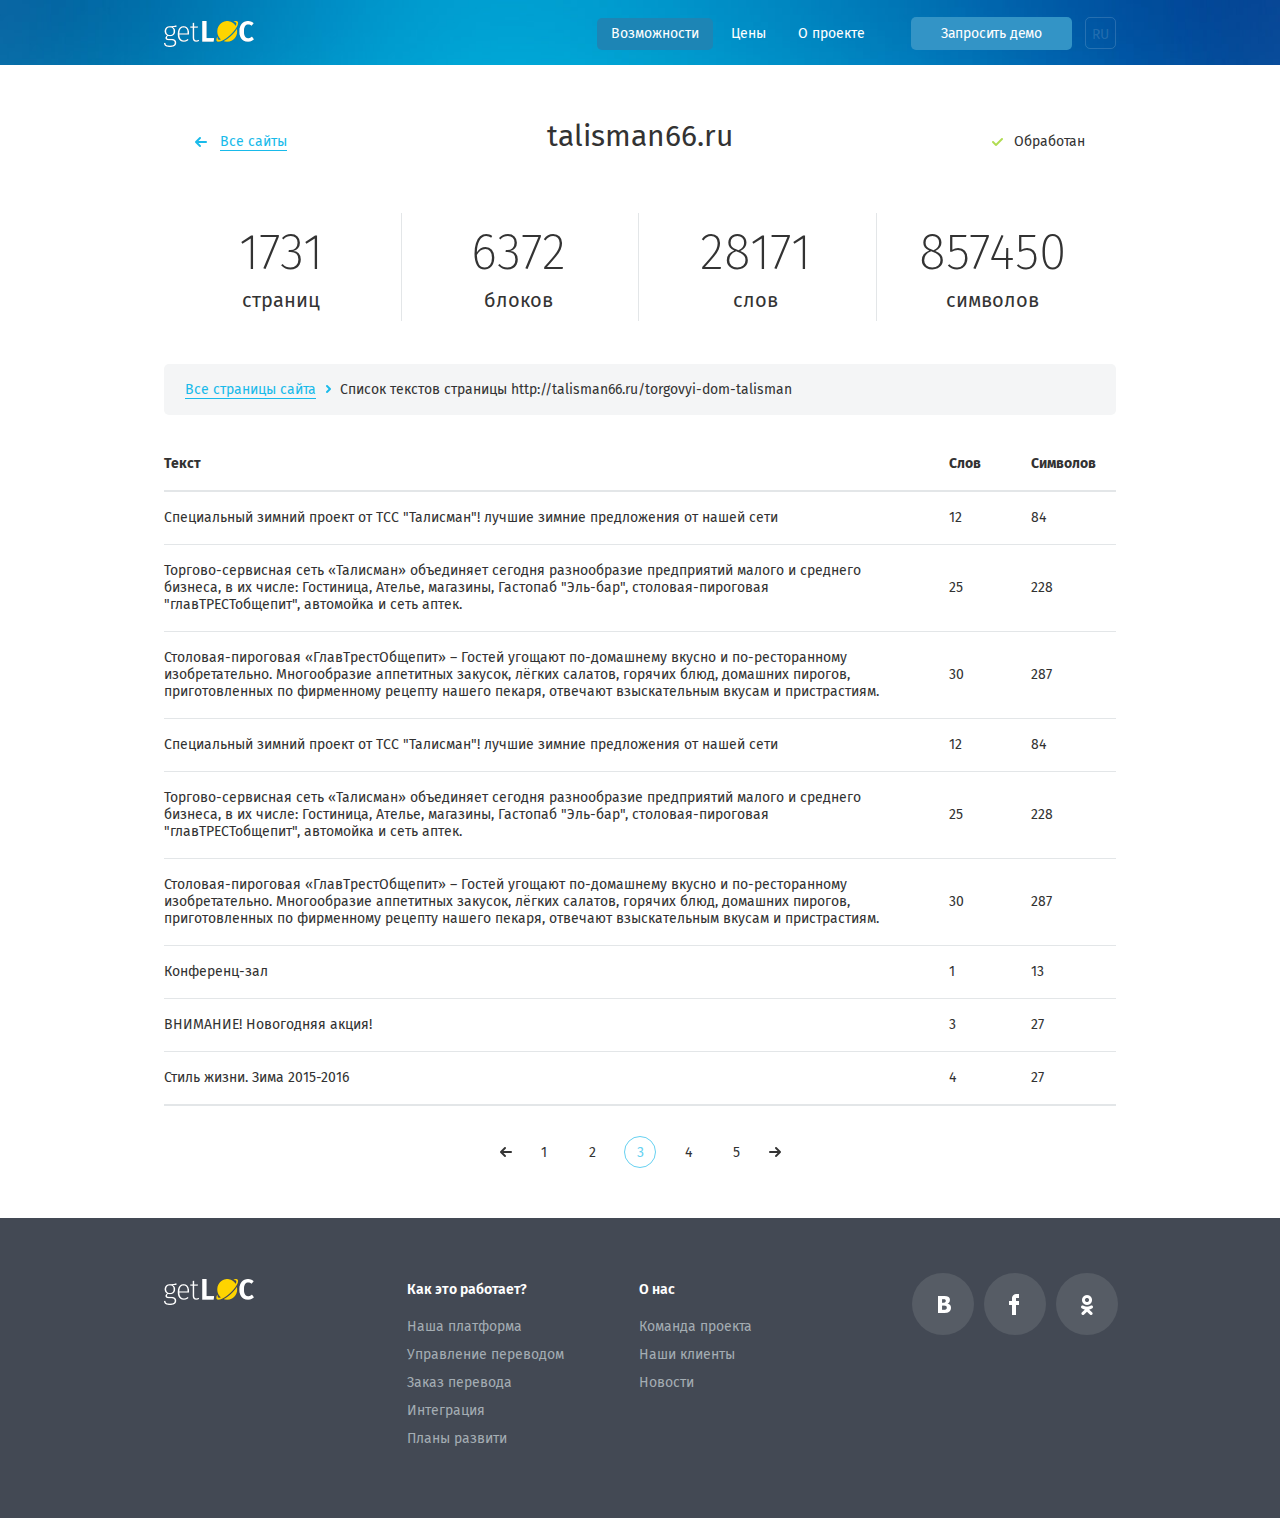
<file: project-details.html>
﻿<!DOCTYPE html> 
<html lang="ru">
<head>
    <meta charset="utf-8" />
    <meta name="robots" content="noindex, nofollow">
    <meta name="viewport" content="width=992">
    <meta name="format-detection" content="telephone=no">
    <meta name="format-detection" content="address=no">

    <title>Title</title>

    <link href='https://fonts.googleapis.com/css?family=Fira+Sans:400,300,500,700&subset=cyrillic' rel='stylesheet' type='text/css'>

    <link rel="stylesheet" href="css/swiper.min.css" />
    <link rel="stylesheet" href="css/select.css" />
    <link rel="stylesheet" href="css/main.css" />

</head>
<body>
    <!-- site -->
    <div class="site" id="up">

        <!-- /site__header -->
        <header class="site__header">

            <!-- site__header-layout -->
            <div class="site__header-layout">

                <!-- logo -->
                <a data-href="#up" class="logo anchor">
                    <img src="img/logo.png" width="90" height="26" alt="GETLOC">
                </a>
                <!-- /logo -->

                <!-- site__header-inner -->
                <div class="site__header-inner">

                    <!-- header__menu -->
                    <nav class="header__menu">
                        <a href="#" class="active">Возможности</a>
                        <a href="#">Цены</a>
                        <a href="#">О проекте</a>
                    </nav>
                    <!-- /header__menu -->

                    <!-- btn -->
                    <a class="btn btn_header">Запросить демо</a>
                    <!-- /btn -->

                    <!-- language -->
                    <div class="language">

                        <!-- language__btn -->
                        <button class="language__btn">RU</button>
                        <!-- /language__btn -->

                        <!-- language__list -->
                        <ul class="language__list">
                            <li><a href="#">Русский</a></li>
                            <li><a class="active" href="#">English</a></li>
                            <li><a href="#">Deutsch</a></li>
                            <li><a href="#">Español</a></li>
                        </ul>
                        <!-- /language__list -->

                    </div>
                    <!-- /language -->

                </div>
                <!-- /site__header-inner -->

            </div>
            <!-- /site__header-layout -->

        </header>
        <!-- /site__header -->

        <!-- site__content -->
        <div class="site__content site_inner">

            <!-- site__wrap -->
            <div class="site__wrap">

                <!-- site__panel -->
                <div class="site__panel">

                    <!-- site__back -->
                    <a href="#" class="site__back">Все сайты</a>
                    <!-- /site__back -->

                    <!-- site__title -->
                    <h1 class="site__title">talisman66.ru</h1>
                    <!-- /site__title -->

                    <span class="projects__done">Обработан</span>

                </div>
                <!-- /site__panel -->

                <!-- statistic -->
                <ul class="statistic statistic_col-4">
                    <li>

                        <!-- statistic__num -->
                        <span class="statistic__num">1731</span>
                        <!-- /statistic__num -->

                        <span>страниц</span>
                    </li>
                    <li>

                        <!-- statistic__num -->
                        <span class="statistic__num">6372</span>
                        <!-- /statistic__num -->

                        <span>блоков</span>
                    </li>
                    <li>

                        <!-- statistic__num -->
                        <span class="statistic__num">28171</span>
                        <!-- /statistic__num -->

                        <span>слов</span>
                    </li>
                    <li>

                        <!-- statistic__num -->
                        <span class="statistic__num">857450</span>
                        <!-- /statistic__num -->

                        <span>символов</span>
                    </li>
                </ul>
                <!-- /statistic -->

                <div class="breadcrumbs">
                    <a href="#">Все страницы сайта</a>
                    <span>Список текстов страницы http://talisman66.ru/torgovyi-dom-talisman</span>
                </div>

                <!-- projects -->
                <table class="projects">
                    <thead>
                    <tr>
                        <td>Текст</td>
                        <td>Слов</td>
                        <td>Символов</td>
                    </tr>
                    </thead>
                    <tbody>
                    <tr>
                        <td>Специальный зимний проект от ТСС "Талисман"! лучшие зимние предложения от нашей сети</td>
                        <td>12</td>
                        <td>84</td>
                    </tr>
                    <tr>
                        <td>Торгово-сервисная сеть «Талисман» объединяет сегодня разнообразие предприятий малого и среднего бизнеса, в их числе: Гостиница, Ателье, магазины, Гастопаб "Эль-бар", столовая-пироговая "главТРЕСТобщепит", автомойка и сеть аптек.</td>
                        <td>25</td>
                        <td>228</td>
                    </tr>
                    <tr>
                        <td>Столовая-пироговая «ГлавТрестОбщепит» – Гостей угощают по-домашнему вкусно и по-ресторанному изобретательно. Многообразие аппетитных закусок, лёгких салатов, горячих блюд, домашних пирогов, приготовленных по фирменному рецепту нашего пекаря, отвечают взыскательным вкусам и пристрастиям.</td>
                        <td>30</td>
                        <td>287</td>
                    </tr>
                    <tr>
                        <td>Специальный зимний проект от ТСС "Талисман"! лучшие зимние предложения от нашей сети</td>
                        <td>12</td>
                        <td>84</td>
                    </tr>
                    <tr>
                        <td>Торгово-сервисная сеть «Талисман» объединяет сегодня разнообразие предприятий малого и среднего бизнеса, в их числе: Гостиница, Ателье, магазины, Гастопаб "Эль-бар", столовая-пироговая "главТРЕСТобщепит", автомойка и сеть аптек.</td>
                        <td>25</td>
                        <td>228</td>
                    </tr>
                    <tr>
                        <td>Столовая-пироговая «ГлавТрестОбщепит» – Гостей угощают по-домашнему вкусно и по-ресторанному изобретательно. Многообразие аппетитных закусок, лёгких салатов, горячих блюд, домашних пирогов, приготовленных по фирменному рецепту нашего пекаря, отвечают взыскательным вкусам и пристрастиям.</td>
                        <td>30</td>
                        <td>287</td>
                    </tr>

                    <tr>
                        <td>Конференц-зал</td>
                        <td>1</td>
                        <td>13</td>
                    </tr>
                    <tr>
                        <td>ВНИМАНИЕ! Новогодняя акция!</td>
                        <td>3</td>
                        <td>27</td>
                    </tr>
                    <tr>
                        <td>Стиль жизни. Зима 2015-2016</td>
                        <td>4</td>
                        <td>27</td>
                    </tr>
                    </tbody>
                </table>
                <!-- /projects -->

                <!-- pagination -->
                <ul class="pagination">
                    <li class="disabled">
                        <a href="#" aria-label="Previous">
                            <span aria-hidden="true">&laquo;</span>
                        </a>
                    </li>
                    <li><a href="#">1</a></li>
                    <li><a href="#">2</a></li>
                    <li class="active"><a href="#">3 <span class="sr-only">current</span></a></li>
                    <li><a href="#">4</a></li>
                    <li><a href="#">5</a></li>
                    <li>
                        <a href="#" aria-label="Next">
                            <span aria-hidden="true">&raquo;</span>
                        </a>
                    </li>
                </ul>
                <!-- pagination -->


            </div>
            <!-- /site__wrap -->

        </div>
        <!-- /site__content -->

        <!-- /site__footer -->
        <footer class="site__footer">
            <!-- /site__footer-layout -->
            <div class="site__footer-layout">

                <!-- footer__logo -->
                <a href="#" class="footer__logo">
                    <img src="img/logo.png" alt="GETLOC">
                </a>
                <!-- /footer__logo -->

                <!-- footer-menu -->
                <div class="footer-menu">
                    <dl>
                        <dt>Как это работает?</dt>
                        <dd>
                            <a href="#"><span>Наша платформа</span></a>
                            <a href="#"><span>Управление переводом</span></a>
                            <a href="#"><span>Заказ перевода</span></a>
                            <a href="#"><span>Интеграция</span></a>
                            <a href="#"><span>Планы развити</span></a>
                        </dd>
                    </dl>

                    <dl>
                        <dt>О нас</dt>
                        <dd>
                            <a href="#"><span>Команда проекта</span></a>
                            <a href="#"><span>Наши клиенты</span></a>
                            <a href="#"><span>Новости</span></a>
                        </dd>
                    </dl>

                </div>
                <!-- /footer-menu -->

                <!-- social -->
                <div class="social">
                    <a href="#" class="social-vk"></a>
                    <a href="#" class="social-fb"></a>
                    <a href="#" class="social-ok"></a>
                </div>
                <!-- /social -->

            </div>
            <!-- /site__footer-layout -->

        </footer>
        <!-- /site__footer -->

    </div>
    <!-- /site -->

    <script src="js/jquery-2.1.3.min.js"></script>
    <script src="js/swiper.min.js"></script>
    <script src="js/jquery.nicescroll.min.js"></script>
    <script src="js/jquery.select.js"></script>
    <script src="js/jquery.main.js"></script>
</body>
</html>
</file>
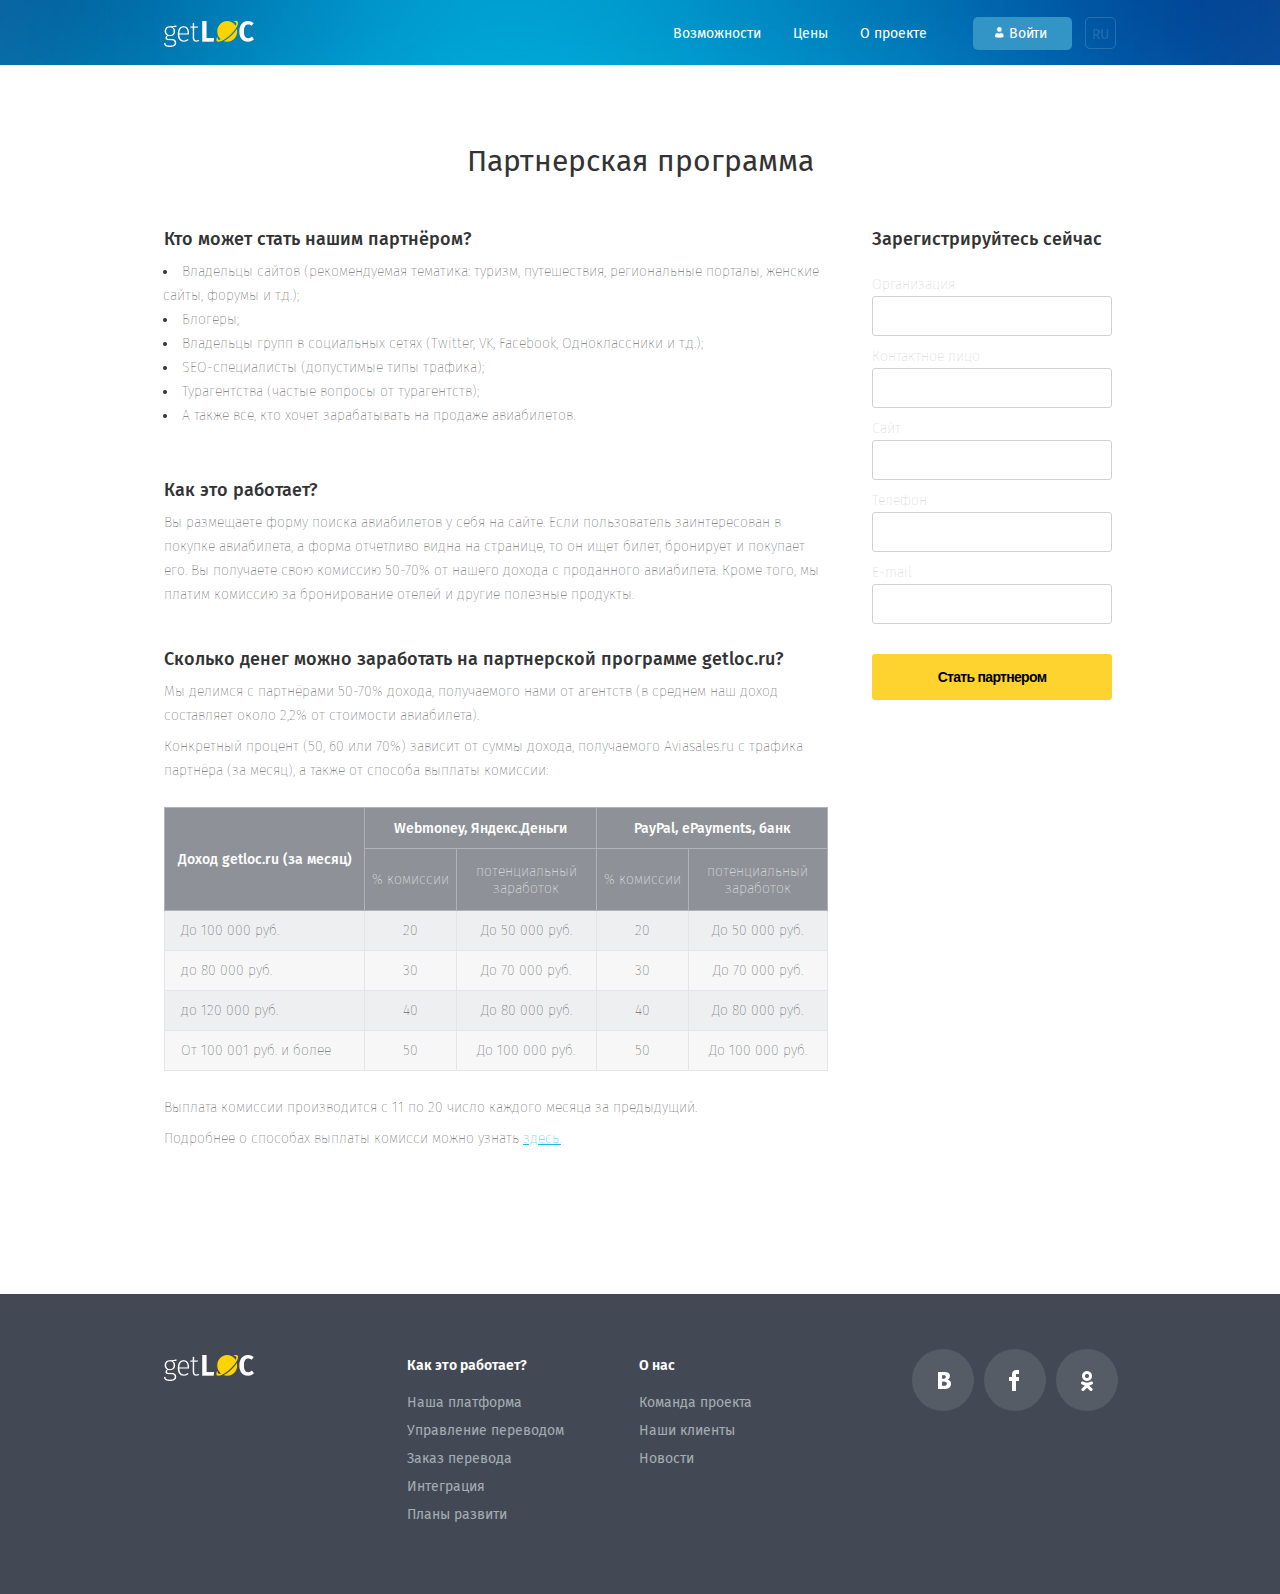
<file: project-program.html>
<!DOCTYPE html>
<html lang="ru">
<head>
    <meta charset="utf-8" />
    <meta name="robots" content="noindex, nofollow">
    <meta name="viewport" content="width=992">
    <meta name="format-detection" content="telephone=no">
    <meta name="format-detection" content="address=no">

    <title>project-phrase</title>

    <link href='https://fonts.googleapis.com/css?family=Fira+Sans:400,300,500,700&subset=cyrillic' rel='stylesheet' type='text/css'>

    <link rel="stylesheet" href="css/select.css" />
    <link rel="stylesheet" href="css/main.css" />

</head>
<body>

<!-- site -->
<div class="site" id="up">

    <!-- /site__header -->
    <header class="site__header">

        <!-- site__header-layout -->
        <div class="site__header-layout">

            <!-- logo -->
            <a href="#" class="logo anchor" data-href="#up">
                <img src="img/logo.png" width="90" height="26" alt="GETLOC">
            </a>
            <!-- /logo -->

            <!-- site__header-inner -->
            <div class="site__header-inner">

                <!-- header__menu -->
                <nav class="header__menu">
                    <a href="#">Возможности</a>
                    <a href="#">Цены</a>
                    <a href="#">О проекте</a>
                </nav>
                <!-- /header__menu -->

                <!-- btn -->
                <a class="btn btn_header btn_header-login popup__open" data-popup="login">Войти</a>
                <!-- /btn -->

                <!-- language -->
                <div class="language">

                    <!-- language__btn -->
                    <button class="language__btn">RU</button>
                    <!-- /language__btn -->

                    <!-- language__list -->
                    <ul class="language__list">
                        <li><a href="#">Русский</a></li>
                        <li><a class="active" href="#">English</a></li>
                        <li><a href="#">Deutsch</a></li>
                        <li><a href="#">Español</a></li>
                    </ul>
                    <!-- /language__list -->

                </div>
                <!-- /language -->

            </div>
            <!-- /site__header-inner -->

        </div>
        <!-- /site__header-layout -->

    </header>
    <!-- /site__header -->

    <!-- site__content -->
    <div class="site__content site_txt">

            <!-- partners-program -->
            <section class="partners-program">

                <h1>Партнерская программа</h1>

                <!-- partners-program__question -->
                <div class="partners-program__question">

                    <h2>Кто может стать нашим партнёром?</h2>
                    <ul>
                        <li>Владельцы сайтов (рекомендуемая тематика: туризм, путешествия, региональные порталы, женские сайты, форумы и т.д.);</li>
                        <li>Блогеры;</li>
                        <li>Владельцы групп в социальных сетях (Twitter, VK, Facebook, Одноклассники и т.д.);</li>
                        <li>SEO-специалисты (допустимые типы трафика);</li>
                        <li>Турагентства (частые вопросы от турагентств);</li>
                        <li>А также все, кто хочет зарабатывать на продаже авиабилетов.</li>
                    </ul>
                    <br>
                    <br>
                    <br>
                        <h2>Как это работает?</h2>
                        <p>Вы размещаете форму поиска авиабилетов у себя на сайте. Если пользователь заинтересован в покупке авиабилета, а форма отчетливо видна на странице, то он ищет билет, бронирует и покупает его. Вы получаете свою комиссию 50-70% от нашего дохода с проданного авиабилета. Кроме того, мы платим комиссию за бронирование отелей и другие полезные продукты.</p>
                    <br>
                    <br>
                    <h2>Сколько денег можно заработать на партнерской программе getloc.ru?</h2>
                    <p>Мы делимся с партнёрами 50-70% дохода, получаемого нами от агентств (в среднем наш доход составляет около 2,2% от стоимости авиабилета).</p>
                    <p>Конкретный процент (50, 60 или 70%) зависит от суммы дохода, получаемого Aviasales.ru с трафика партнёра (за месяц), а также от способа выплаты комиссии:</p>
                    <table>
                        <thead>
                            <tr>
                                <th rowspan="2">Доход getloc.ru (за месяц)</th>
                                <th colspan="2">Webmoney, Яндекс.Деньги</th>
                                <th colspan="2">PayPal, ePayments, банк</th>
                            </tr>
                            <tr>
                                <th>% комиссии</th>
                                <th>потенциальный заработок</th>
                                <th>% комиссии</th>
                                <th>потенциальный заработок</th>
                            </tr>
                        </thead>
                        <tbody>
                            <tr>
                                <td>До 100 000 руб.</td>
                                <td>20</td>
                                <td>До 50 000 руб.</td>
                                <td>20</td>
                                <td>До 50 000 руб.</td>
                            </tr>
                            <tr>
                                <td>до 80 000 руб.</td>
                                <td>30</td>
                                <td>До 70 000 руб.</td>
                                <td>30</td>
                                <td>До 70 000 руб.</td>
                            </tr>
                            <tr>
                                <td>до 120 000 руб.</td>
                                <td>40</td>
                                <td>До 80 000 руб.</td>
                                <td>40</td>
                                <td>До 80 000 руб.</td>
                            </tr>
                            <tr>
                                <td>От 100 001 руб. и более</td>
                                <td>50</td>
                                <td>До 100 000 руб.</td>
                                <td>50</td>
                                <td>До 100 000 руб.</td>
                            </tr>
                        </tbody>
                    </table>
                    <p>Выплата комиссии производится с 11 по 20 число каждого месяца за предыдущий.</p>
                    <p>Подробнее о способах выплаты комисси можно узнать
                        <a href="#">здесь.</a>
                    </p>

                </div>
                <!-- /partners-program__question -->

                <!-- partners-program__sign-up -->
                <div class="partners-program__sign-up">

                    <!-- add-code__successfully -->
                    <div class="partners-program__successfully">

                        <!-- add-code__pic -->
                        <div class="partners-program__pic" style="background-image: url(img/create-s.png)"></div>
                        <!-- /add-code__pic -->

                        <span>Желаем вам приятной работы с нашим сервисом?</span>
                    </div>
                    <!-- /add-code__successfully -->

                <form  class="site__form partners-program_form" method="get" action="php/form.php" novalidate>

                    <h2>Зарегистрируйтесь сейчас</h2>

                    <fieldset>
                        <label for="organization">Организация</label>
                        <input type="text" name="name" id="organization" required/>
                    </fieldset>
                    <fieldset>
                        <label for="contact-person">Контактное лицо</label>
                        <input type="text" name="contact-name" id="contact-person" required/>
                    </fieldset>
                    <fieldset>
                        <label for="site">Сайт</label>
                        <input type="text" name="site-name" id="site" required/>
                    </fieldset>
                    <fieldset>
                        <label for="phone">Телефон</label>
                        <input type="tel" name="phone" id="phone" required/>
                    </fieldset>
                    <fieldset>
                        <label for="email">E-mail</label>
                        <input type="email" name="email" id="email" required/>
                    </fieldset>

                    <!-- partners-program__btn -->
                    <button class="partners-program__btn" type="submit">Стать партнером</button>
                    <!-- /partners-program__btn -->

                </form>

                </div>
                <!-- /partners-program__sign-up -->

            </section>
            <!-- /partners-program -->

    </div>
    <!-- /site__content -->

    <!-- /site__footer -->
    <footer class="site__footer">
        <!-- /site__footer-layout -->
        <div class="site__footer-layout">

            <!-- footer__logo -->
            <div class="footer__logo">
                <img src="img/logo.png" alt="GETLOC">
            </div>
            <!-- /footer__logo -->

            <!-- footer-menu -->
            <div class="footer-menu">
                <dl>
                    <dt>Как это работает?</dt>
                    <dd>
                        <a href="#"><span>Наша платформа</span></a>
                        <a href="#"><span>Управление переводом</span></a>
                        <a href="#"><span>Заказ перевода</span></a>
                        <a href="#"><span>Интеграция</span></a>
                        <a href="#"><span>Планы развити</span></a>
                    </dd>
                </dl>

                <dl>
                    <dt>О нас</dt>
                    <dd>
                        <a href="#"><span>Команда проекта</span></a>
                        <a href="#"><span>Наши клиенты</span></a>
                        <a href="#"><span>Новости</span></a>
                    </dd>
                </dl>

            </div>
            <!-- /footer-menu -->

            <!-- social -->
            <div class="social">
                <a href="#" class="social-vk"></a>
                <a href="#" class="social-fb"></a>
                <a href="#" class="social-ok"></a>
            </div>
            <!-- /social -->

        </div>
        <!-- /site__footer-layout -->

    </footer>
    <!-- /site__footer -->

</div>
<!-- /site -->

<script src="js/jquery-2.1.3.min.js"></script>
<script src="js/jquery.nicescroll.min.js"></script>
<script src="js/jquery.select.js"></script>
<script src="js/jquery.main.js"></script>
</body>
</html>
</file>
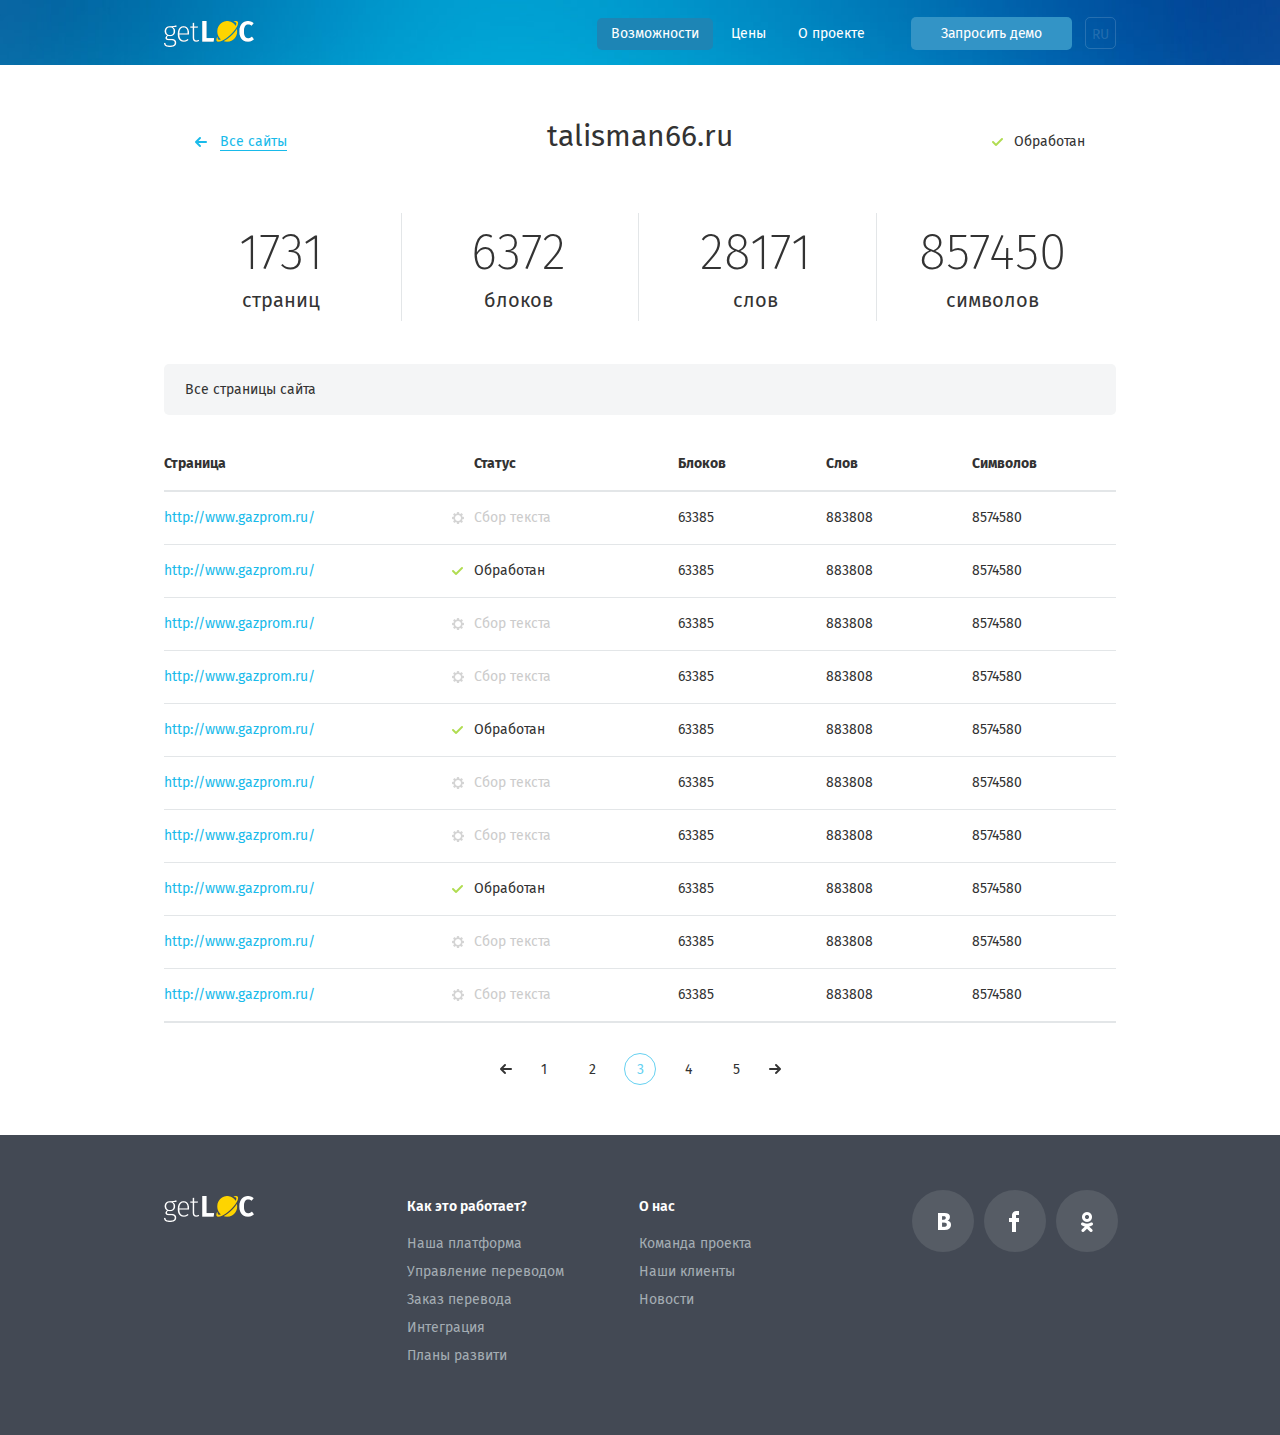
<file: project.html>
﻿<!DOCTYPE html> 
<html lang="ru">
<head>
    <meta charset="utf-8" />
    <meta name="robots" content="noindex, nofollow">
    <meta name="viewport" content="width=992">
    <meta name="format-detection" content="telephone=no">
    <meta name="format-detection" content="address=no">

    <title>Title</title>

    <link href='https://fonts.googleapis.com/css?family=Fira+Sans:400,300,500,700&subset=cyrillic' rel='stylesheet' type='text/css'>

    <link rel="stylesheet" href="css/swiper.min.css" />
    <link rel="stylesheet" href="css/select.css" />
    <link rel="stylesheet" href="css/main.css" />

</head>
<body>
    <!-- site -->
    <div class="site" id="up">

        <!-- /site__header -->
        <header class="site__header">

            <!-- site__header-layout -->
            <div class="site__header-layout">

                <!-- logo -->
                <a data-href="#up" class="logo anchor">
                    <img src="img/logo.png" width="90" height="26" alt="GETLOC">
                </a>
                <!-- /logo -->

                <!-- site__header-inner -->
                <div class="site__header-inner">

                    <!-- header__menu -->
                    <nav class="header__menu">
                        <a href="#" class="active">Возможности</a>
                        <a href="#">Цены</a>
                        <a href="#">О проекте</a>
                    </nav>
                    <!-- /header__menu -->

                    <!-- btn -->
                    <a class="btn btn_header">Запросить демо</a>
                    <!-- /btn -->

                    <!-- language -->
                    <div class="language">

                        <!-- language__btn -->
                        <button class="language__btn">RU</button>
                        <!-- /language__btn -->

                        <!-- language__list -->
                        <ul class="language__list">
                            <li><a href="#">Русский</a></li>
                            <li><a class="active" href="#">English</a></li>
                            <li><a href="#">Deutsch</a></li>
                            <li><a href="#">Español</a></li>
                        </ul>
                        <!-- /language__list -->

                    </div>
                    <!-- /language -->

                </div>
                <!-- /site__header-inner -->

            </div>
            <!-- /site__header-layout -->

        </header>
        <!-- /site__header -->

        <!-- site__content -->
        <div class="site__content site_inner">

            <!-- site__wrap -->
            <div class="site__wrap">

                <!-- site__panel -->
                <div class="site__panel">

                    <!-- site__back -->
                    <a href="#" class="site__back">Все сайты</a>
                    <!-- /site__back -->

                    <!-- site__title -->
                    <h1 class="site__title">talisman66.ru</h1>
                    <!-- /site__title -->

                    <span class="projects__done">Обработан</span>

                </div>
                <!-- /site__panel -->

                <!-- statistic -->
                <ul class="statistic statistic_col-4">
                    <li>

                        <!-- statistic__num -->
                        <span class="statistic__num">1731</span>
                        <!-- /statistic__num -->

                        <span>страниц</span>
                    </li>
                    <li>

                        <!-- statistic__num -->
                        <span class="statistic__num">6372</span>
                        <!-- /statistic__num -->

                        <span>блоков</span>
                    </li>
                    <li>

                        <!-- statistic__num -->
                        <span class="statistic__num">28171</span>
                        <!-- /statistic__num -->

                        <span>слов</span>
                    </li>
                    <li>

                        <!-- statistic__num -->
                        <span class="statistic__num">857450</span>
                        <!-- /statistic__num -->

                        <span>символов</span>
                    </li>
                </ul>
                <!-- /statistic -->

                <div class="breadcrumbs">
                    <span>Все страницы сайта</span>
                </div>

                <!-- projects -->
                <table class="projects">
                    <thead>
                    <tr>
                        <td>Страница</td>
                        <td class="projects__status">
                            <span>Статус</span>
                        </td>
                        <td>Блоков</td>
                        <td>Слов</td>
                        <td>Символов</td>
                    </tr>
                    </thead>
                    <tbody>
                    <tr>
                        <td><a href="#">http://www.gazprom.ru/</a></td>
                        <td class="projects__status">
                            <span class="projects__picking">Сбор текста</span>
                        </td>
                        <td>63385</td>
                        <td>883808</td>
                        <td>8574580</td>
                    </tr>
                    <tr>
                        <td><a href="#">http://www.gazprom.ru/</a></td>
                        <td class="projects__status">
                            <span class="projects__done">Обработан</span>
                        </td>
                        <td>63385</td>
                        <td>883808</td>
                        <td>8574580</td>
                    </tr>
                    <tr>
                        <td><a href="#">http://www.gazprom.ru/</a></td>
                        <td class="projects__status">
                            <span class="projects__picking">Сбор текста</span>
                        </td>
                        <td>63385</td>
                        <td>883808</td>
                        <td>8574580</td>
                    </tr>
                    <tr>
                        <td><a href="#">http://www.gazprom.ru/</a></td>
                        <td class="projects__status">
                            <span class="projects__picking">Сбор текста</span>
                        </td>
                        <td>63385</td>
                        <td>883808</td>
                        <td>8574580</td>
                    </tr>
                    <tr>
                        <td><a href="#">http://www.gazprom.ru/</a></td>
                        <td class="projects__status">
                            <span class="projects__done">Обработан</span>
                        </td>
                        <td>63385</td>
                        <td>883808</td>
                        <td>8574580</td>
                    </tr>
                    <tr>
                        <td><a href="#">http://www.gazprom.ru/</a></td>
                        <td class="projects__status">
                            <span class="projects__picking">Сбор текста</span>
                        </td>
                        <td>63385</td>
                        <td>883808</td>
                        <td>8574580</td>
                    </tr>
                    <tr>
                        <td><a href="#">http://www.gazprom.ru/</a></td>
                        <td class="projects__status">
                            <span class="projects__picking">Сбор текста</span>
                        </td>
                        <td>63385</td>
                        <td>883808</td>
                        <td>8574580</td>
                    </tr>
                    <tr>
                        <td><a href="#">http://www.gazprom.ru/</a></td>
                        <td class="projects__status">
                            <span class="projects__done">Обработан</span>
                        </td>
                        <td>63385</td>
                        <td>883808</td>
                        <td>8574580</td>
                    </tr>
                    <tr>
                        <td><a href="#">http://www.gazprom.ru/</a></td>
                        <td class="projects__status">
                            <span class="projects__picking">Сбор текста</span>
                        </td>
                        <td>63385</td>
                        <td>883808</td>
                        <td>8574580</td>
                    </tr>
                    <tr>
                        <td><a href="#">http://www.gazprom.ru/</a></td>
                        <td class="projects__status">
                            <span class="projects__picking">Сбор текста</span>
                        </td>
                        <td>63385</td>
                        <td>883808</td>
                        <td>8574580</td>
                    </tr>
                    </tbody>
                </table>
                <!-- /projects -->

                <!-- pagination -->
                <ul class="pagination">
                    <li class="disabled">
                        <a href="#" aria-label="Previous">
                            <span aria-hidden="true">&laquo;</span>
                        </a>
                    </li>
                    <li><a href="#">1</a></li>
                    <li><a href="#">2</a></li>
                    <li class="active"><a href="#">3 <span class="sr-only">current</span></a></li>
                    <li><a href="#">4</a></li>
                    <li><a href="#">5</a></li>
                    <li>
                        <a href="#" aria-label="Next">
                            <span aria-hidden="true">&raquo;</span>
                        </a>
                    </li>
                </ul>
                <!-- pagination -->

            </div>
            <!-- /site__wrap -->

        </div>
        <!-- /site__content -->

        <!-- /site__footer -->
        <footer class="site__footer">
            <!-- /site__footer-layout -->
            <div class="site__footer-layout">

                <!-- footer__logo -->
                <a href="#" class="footer__logo">
                    <img src="img/logo.png" alt="GETLOC">
                </a>
                <!-- /footer__logo -->

                <!-- footer-menu -->
                <div class="footer-menu">
                    <dl>
                        <dt>Как это работает?</dt>
                        <dd>
                            <a href="#"><span>Наша платформа</span></a>
                            <a href="#"><span>Управление переводом</span></a>
                            <a href="#"><span>Заказ перевода</span></a>
                            <a href="#"><span>Интеграция</span></a>
                            <a href="#"><span>Планы развити</span></a>
                        </dd>
                    </dl>

                    <dl>
                        <dt>О нас</dt>
                        <dd>
                            <a href="#"><span>Команда проекта</span></a>
                            <a href="#"><span>Наши клиенты</span></a>
                            <a href="#"><span>Новости</span></a>
                        </dd>
                    </dl>

                </div>
                <!-- /footer-menu -->

                <!-- social -->
                <div class="social">
                    <a href="#" class="social-vk"></a>
                    <a href="#" class="social-fb"></a>
                    <a href="#" class="social-ok"></a>
                </div>
                <!-- /social -->

            </div>
            <!-- /site__footer-layout -->

        </footer>
        <!-- /site__footer -->

    </div>
    <!-- /site -->

    <script src="js/jquery-2.1.3.min.js"></script>
    <script src="js/swiper.min.js"></script>
    <script src="js/jquery.nicescroll.min.js"></script>
    <script src="js/jquery.select.js"></script>
    <script src="js/jquery.main.js"></script>
</body>
</html>
</file>
<file: css/select.css>
@charset "utf-8";

/*
    main styles
    version: 24.08.2015

    cart

*/

/* ---------------- ares-select ------------------ */
.ares-select{
    position: relative;
    width: 223px;
    margin-left: 2px;
    display: inline-block;
    vertical-align: top;
    border-radius: 5px;
    -moz-box-sizing: border-box;
    box-sizing: border-box;
    height: 40px;
    color: #ccc;
    font-size: 15px;
    font-family: 'Fira Sans', sans-serif;
    cursor: pointer;
    background: #fff;
    border: 3px solid transparent;
    -webkit-transition: border 0.3s ease;
    transition: border 0.3s ease;
}
.ares-select.active:after,
.ares-select.active:before{
    opacity: 1;
}
.ares-select__item {
    position: absolute;
    top: 0;
    left: 0;
    bottom: 0;
    right: 0;
    box-sizing: border-box;
    -moz-box-sizing: border-box;
    white-space: nowrap;
    overflow: hidden;
    text-overflow: ellipsis;
    text-align: center;
    padding: 8px 27px 0 30px;

}
.ares-select__item img {
    position: absolute;
    top: 6px;
    left: 5px;
    width: 22px;
    height: 22px;
}
.ares-select_selected .ares-select__item {
    color: #333;
}
.ares-select__item:after {
    z-index: 2;
    position: absolute;
    top: 50%;
    right: 14px;
    margin-top: -4px;
    width: 5px;
    height: 5px;
    border-left: 2px solid #b3b3b3;
    border-bottom: 2px solid #b3b3b3;
    content: '';
    -webkit-transition: border 0.3s ease, transform 0.3s ease;
    transition: border 0.3s ease, transform 0.3s ease;
    -ms-transform: rotate(-45deg);
    -webkit-transform: rotate(-45deg);
    transform: rotate(-45deg);
}
.ares-select.active .ares-select__item:after {
    border-left: 2px solid #18baea;
    border-bottom: 2px solid #18baea;
    -ms-transform: rotate(-225deg);
    -webkit-transform: rotate(-225deg);
    transform: rotate(-225deg);
}
.ares-select_mobile select {
    position: absolute;
    top: 0;
    left: 1px;
    width: 100%;
    bottom: -1px;
}
.ares-select_custom select{
    position: absolute;
    left: -100000px;
}
.ares-select__popup {
    position: absolute;
    box-sizing: border-box;
    -moz-box-sizing: border-box;
    z-index: 10;
    overflow: hidden;
    color: #333;
    font-size: 18px;
    line-height: 18px;
    margin: -1px 0 0 -3px;
    text-align: center;
    border-radius: 3px;
    background: #fff;
}
.ares-select__popup ul {
    z-index: 1;

}
.ares-select__popup li{
    position: relative;
    white-space: nowrap;
    overflow: hidden;
    cursor: pointer;
    padding: 11px 0;
    font-size: 15px;
}
.ares-select__popup li img {
    position: absolute;
    top: 9px;
    left: 9px;
    width: 22px;
    height: 22px;
}
.ares-select__popup li.active {
    background: #e4e6e8;
}
.ares-select__popup .iScrollVerticalScrollbar {
    position: absolute;
    width: 15px;
    top: 0;
    bottom: 0;
    background: #ccc;
    right: 0;
    z-index: 3;
    -webkit-transform: translateZ(0);
}
.ares-select__popup .iScrollIndicator {
    background: #aaa;
}
.ares-select__popup_search .ares-select__item {
}

/* ---------------- /ares-select ------------------ */
</file>
<file: css/main.css>
@charset "utf-8";
/* --------------- Style to null --------------- */
*{-moz-box-sizing:border-box;box-sizing:border-box;}html,body,div,span,h1,h2,h3,h4,h5,h6,p,em,img,strong,sub,sup,b,u,i,dl,dt,dd,ol,ul,li,fieldset,form,label,table,tbody,tfoot,thead,tr,th,td,article,aside,canvas,details,figcaption,figure,a,footer,header,menu,nav,section,summary,time,mark,audio,video{border:0;outline:0;vertical-align:baseline;background:transparent;font-size:100%;margin:0;padding:0;}a{background:transparent;}table{border-collapse:collapse;border-spacing:0;}td,td img{vertical-align:top;}input,select,button,textarea{font-size:12px;font-family:Arial, Helvetica, sans-serif;margin:0;}input[type="text"],input[type="password"],textarea,input[type="email"],input[type="phone"],input[type="number"]{font:12px Arial, Helvetica, sans-serif;padding:0;}input[type="checkbox"]{vertical-align:bottom;}input[type="radio"]{vertical-align:text-bottom;}sub{vertical-align:sub;font-size:smaller;}sup{vertical-align:super;font-size:smaller;}article,aside,details,figcaption,figure,footer,header,menu,nav,section{display:block;}ul,ol{list-style:none;}html{overflow-y:scroll;overflow-x:auto;}html,body{height:100%;}body{line-height:1;color:#000;text-align:left;z-index:1;position:relative;}input [type='text']{padding:0;}textarea{resize:none;overflow:auto;}label,input[type="button"],input[type="submit"],button{cursor:pointer;}input[type="button"],input[type="reset"],input[type="submit"],button,input[type="text"],input[type="password"],textarea,input[type="email"],input[type="tel"],input[type="phone"],input[type="number"]{-webkit-appearance:none;}a,a:visited,a:hover,a:focus,a:active{text-decoration:none;}input[type="submit"]::-moz-focus-inner,button::-moz-focus-inner{border:0;padding:0;}input:invalid{outline:none;-moz-box-shadow:none;border:none;}::-ms-clear{display:none;}input,textarea,input[type="search"]:focus,:focus{outline:none;}
input[type="search"]::-webkit-search-cancel-button {
    -webkit-appearance: none;
}
.centering {
    display: table;
    width: 100%;
}
.centering > * {
    display: table-cell;
    vertical-align: middle;
    text-align: center;
}
/* --------------- Style to null --------------- */

/*
    main styles
    version: 25.01.2016

    placeholder

    site

    logo

    header__menu

    btn

    search

    language

    breadcrumbs

    next-step

    promo

    enroll

    advantages

    application

    work

    people__info

    discount

    social

    statistic

    platform

    function

    projects

    paginator

    footer__logo

    gallery popup

*/

/* --------------- placeholder --------------- */
::-webkit-input-placeholder {
    color: #ccc;
    -webkit-transition: color 300ms ease-in-out;
}
:-moz-placeholder {
    color: #ccc;
    -webkit-transition: color 300ms ease-in-out;
    transition: color 300ms ease-in-out;
}
.placeholder {
    color: #ccc;
    -webkit-transition: color 300ms ease-in-out;
    transition: color 300ms ease-in-out;
}
:focus::-webkit-input-placeholder {color: transparent}
:focus::-moz-placeholder          {color: transparent}
:focus:-moz-placeholder           {color: transparent}
:focus:-ms-input-placeholder      {color: transparent}
/* --------------- /placeholder --------------- */

/* --------------- site --------------- */
.site {
    position: relative;
    min-height: 100%;
    min-width: 952px;
    overflow: hidden;
    font: 14px 'Fira Sans', sans-serif;
    color: #333;
    z-index: 1;
}
.site:before,
.site:after {
    content: '';
    display: block;
    clear: both;
    width: 100%;
    height: 65px;
}
.site:after{
    height: 300px;
}
.site_inner{
    padding-top: 53px;
}
.site__title{
    margin-bottom: 24px;
    font-size: 30px;
    font-weight: normal;
    text-align: center;
}
.site__title span{
    font-weight: 700;
    color: #ffd400;
}
.site__header {
    position: absolute;
    left: 0;
    right: 0;
    height: 65px;
    padding-top: 16px;
    font-size: 14px;
    font-weight: 400;
    background: url("../img/bg-header.jpg") no-repeat top center #0966a2;
    background-size: cover;
    transform: translateY(-65px);
    -webkit-transform: translateY(-65px);
    transition: transform .3s ease;
    -webkit-transition: -webkit-transform .3s ease;
    z-index: 3;
}
.site__header-layout {
    position: relative;
    width: 992px;
    margin: 0 auto;
    padding: 0 20px;
}
.site__content {
    position: relative;
    z-index: 2;
}
.site__wrap{
    width: 992px;
    padding: 0 20px;
    margin: 0 auto;
}
.site__content-layout {
    width: 950px;
}
.site__footer {
    z-index: 2;
    position: absolute;
    left: 0;
    right: 0;
    bottom: 0;
    height: 300px;
    padding-top: 61px;
    background-color: #434954;
}
.site__footer-layout {
    position: relative;
    width: 992px;
    height: 300px;
    padding: 0 20px;
    margin: 0 auto;
}
.site__introduction{
    margin: 0 257px 51px;
    line-height: 24px;
    text-align: center;
}
.site__panel{
    height: 46px;
    margin-bottom: 49px;
    padding: 0 31px;
    text-align: justify;
}
.site__panel:after{
    content: '';
    display: inline-block;
    width: 100%;
}
.site__panel span,
.site__panel a{
    display: inline-block;
}
.site__panel .site__title{
    display: inline-block;
}
.site__back{
    position: relative;
    margin-left: 25px;
    color: #18baea;
    border-bottom: 1px solid #18baea;
}
.site__back:before{
    content: '';
    position: absolute;
    top: 50%;
    left: -25px;
    width: 12px;
    height: 10px;
    margin-top: -5px;
    background: url("../img/icons-arrows.png") no-repeat 0 0;
    transform: rotate(180deg);
    -webkit-transform: rotate(180deg);
}
.header_platform{
    height: 170px;
    background: url("../img/bg-header-platform.png") no-repeat bottom center,
    url("../img/bg-header.jpg") no-repeat top center/cover #0966a2;
}
.site__header-inner {
    position: absolute;
    top: 1px;
    right: 20px;
    text-align: right;
}
.site__header-inner > * {
    display: inline-block;
    vertical-align: top;
    margin-left: 9px;
}
.site__header-inner > *:first-child {
    margin-left: 0;
}
.site__form {
    margin: 0 30px 20px;
    padding: 0 59px 56px;
    border-bottom: 1px solid #e6e6e6;
    text-align: center;
}
.site__form fieldset {
    margin-bottom: 9px;
}
.site__form label {
     display: block;
     margin-bottom: 2px;
     color: #ccc;
     -webkit-transition: color 0.3s ease;
     transition: color 0.3s ease;
 }
.site__form .focused label {
    color: #333;
}
.site__form input {
    display: block;
    padding: 0 10px;
    width: 100%;
    height: 40px;
    color: #333;
    border-radius: 4px;
    border: 1px solid #d0d0d0;
    font-family: 'Fira Sans', sans-serif;
    font-size: 14px;
    text-align: center;
    -webkit-transition: border 0.3s ease, color 0.3s ease;
    transition: border 0.3s ease, color 0.3s ease;
}
.site__form input:focus {
    border-color: #18baea;
}
.site__form-forgot {
    display: inline-block;
    color: #333;
    border-bottom: 1px solid #333;
    line-height: 1;
    -webkit-transition: border-bottom 0.3s ease;
    transition: border-bottom 0.3s ease;
}
.site__form-forgot:hover {
    border-bottom: 1px solid transparent;
}
.site__form button[type='submit'] {
    display: block;
    width: 100%;
    margin: 28px 0 22px;
    font-weight: 500;
}
.site__form-title {
    display: block;
    color: #333;
    font-size: 20px;
    margin-bottom: 26px;
}
.site__form .error input {
    border: 1px solid #ff6353;
    color: #ff6353;
}
/* --------------- /site --------------- */

/* --------------- header-fix --------------- */
.header-fix{
    position: fixed;
    top: 0;
    height: 65px;
    background: #434954;
    transform: translateY(0);
    -webkit-transform: translateY(0);
}
.header-fix .header__menu .active,
.header-fix .header__menu a:hover{
    background-color: #525761;
}
.header-fix .btn_header{
    background-color: #5F646d;
}
.header-fix .btn_header:hover{
    background-color: #696d76;
}
.header-fix .language .language__btn{
    border-color: rgba(255,255,255,.15);
    color: rgba(255,255,255,.15);
}
.header-fix .language:hover .language__btn{
    border-color: rgba(255,255,255,.4);
    color: rgba(255,255,255,.4);
}
/* --------------- /header-fix --------------- */

/* --------------- logo --------------- */
.logo {
    position: absolute;
    top: 5px;
    left: 20px;
}
.header-fix .logo{
    cursor: pointer;
}
/* --------------- /logo --------------- */

/* --------------- header__menu --------------- */
.header__menu{
    margin-top: 1px;
}
.header__menu a{
    display: inline-block;
    height: 32px;
    padding: 8px 14px;
    border-radius: 5px;
    color: #fff;
    line-height: 15px;
    transition: background-color .3s ease;
    -webkit-transition: background-color .3s ease;
}
.header__menu .active,
.header__menu a:hover{
    background-color: #1d85b5;
}
.header__menu .active{
    cursor: pointer;
}
/* --------------- /header__menu --------------- */

/* --------------- btn --------------- */
.btn{
    display: inline-block;
    border-radius: 5px;
    border: none;
    font: 14px 'Fira Sans', sans-serif;
    cursor: pointer;
}
.btn_header{
    position: relative;
    padding: 8px 30px;
    margin-left: 28px;
    color: #fff;
    background-color: #3394c6;
    letter-spacing: -.2px;
    transition: background-color .3s ease;
    -webkit-transition: background-color .3s ease;
    line-height: 17px;
}
.btn_header-login {
    padding-right: 25px;
    padding-left: 36px;
}
.btn_header-login:before {
    position: absolute;
    top: 10px;
    left: 22px;
    width: 9px;
    height: 11px;
    background: url("../img/btn_header-login.png") no-repeat;
    background-size: contain;
    content:'';
}
.btn_header:hover{
    background-color: #54a3c7;
}
.btn_1{
    height: 40px;
    padding: 10px 45px;
    border: 1px solid #18baea;
    color: #18baea;
    line-height: 19px;
    transition: background-color .3s ease, border-color .3s ease, color .3s ease;
    -webkit-transition: background-color .3s ease, border-color .3s ease, color .3s ease;
}
.btn_1:hover{
    background-color: #18baea;
    color: #fff;
}
.btn_1:active{
    border-color: #16a8d3;
    background-color: #16a8d3;
}
.btn_1 span{
    position: relative;
    padding-right: 14px;
}
.btn_1 span:before,
.btn_1 span:after{
    position: absolute;
    top: 50%;
    right: -4px;
    content: '';
    width: 12px;
    height: 10px;
    margin-top: -5px;
    background-image: url("../img/icons-arrows.png");
    transition: opacity .3s ease;
    -webkit-transition: opacity .3s ease;
}
.btn_1 span:after{
    opacity: 0;
    background-position: 0 -10px;
}
.btn_1:hover span:after{
    opacity: 1;
}
.btn_1:hover span:before{
    opacity: 0;
}
.btn_2{
    margin-top: 32px;
    padding: 11px 26px 10px;
    border: none;
    background-color: #65727a;
    color: #fff;
    transition: background-color .3s ease;
    -webkit-transition: background-color .3s ease;
}
.btn_2:hover{
    background-color: #78848b;
}
.btn_2:active{
    background-color: #78848b;
}
.btn_2 span{
    position: relative;
    padding-right: 14px;
}
.btn_2 span:after{
    position: absolute;
    top: 3px;
    right: -4px;
    content: '';
    width: 12px;
    height: 10px;
    background-image: url("../img/icons-arrows.png");
    background-position: 0 -10px;
    transition: opacity .3s ease;
    -webkit-transition: opacity .3s ease;
}
.btn_3{
    display: block;
    width: 220px;
    height: 46px;
    margin: 0 auto 24px;
    padding: 14px 0;
    background-color: #18baea;
    color: #fff;
    line-height: 1;
    transition: background-color .3s ease;
    -webkit-transition: background-color .3s ease;
}
.btn_3:hover{
    background-color: #2cc2ee;
}
.btn_discount{
    display: block;
    margin: 0 auto;
    padding: 14px 53px 14px 48px;
    color: #465863;
    font-weight: 500;
    background-color: #ffd400;
    transition: background-color .3s ease;
    -webkit-transition: background-color .3s ease;
}
.btn_discount span{
    padding-left: 24px;
    background: url("../img/icons-btn.png") no-repeat 0 50%;
}
.btn_discount:hover{
    background-color: #ffdd5d;
}
.btn_discount:active{
    background-color: #f7ca1f;
}
.btn_enroll{
    display: inline-block;
    vertical-align: top;
    height: 46px;
    margin-left: 5px;
    padding: 14px 28px;
    color: #fff;
    line-height: 1;
    background-color: #18baea;
    transition: background-color .3s ease;
    -webkit-transition: background-color .3s ease;
}
.btn_enroll:hover{
    background-color: #2cc2ee;
}
.btn_enroll:active{
    background-color: #16a8d3;
}
.btn_enroll span{
    padding-left: 20px;
    background: url("../img/icons-btn-white.png") no-repeat 0 50%;
}
.btn_add{
    height: 46px;
    line-height: 46px;
    padding: 0 43px 0 39px;
    color: #465863;
    font-weight: 500;
    background-color: #fed400;
    vertical-align: top;
    transition: background-color .3s ease;
    -webkit-transition: background-color .3s ease;
}
.btn_add:hover{
    background-color: #ffdd5d;
}
.btn_add:active{
    background-color: #f7ca1f;
}
.btn_add span{
    position: relative;
    padding-left: 22px;
}
.btn_add span:after,
.btn_add span:before {
    position: absolute;
    top: 50%;
    left: 0;
    width: 12px;
    height: 2px;
    margin-top: -2px;
    background-color: #465863;
    content: '';
}
.btn_add span:after {
    -ms-transform: rotate(90deg);
    -webkit-transform: rotate(90deg);
    transform: rotate(90deg);
}
.order-popup__content .btn_add{
    display: block;
    margin: 0 auto;
    padding-top: 0;
}
/* --------------- /btn --------------- */

/* --------------- search --------------- */
.search{
    display: inline-block;
    position: relative;
}
.search input{
    width: 240px;
    height: 46px;
    padding: 0 35px 0 17px;
    border: 1px solid #e3e6e8;
    border-radius: 5px;
    font: 14px 'Fira Sans', sans-serif;
}
.search button{
    position: absolute;
    top: 0;
    right: 0;
    width: 30px;
    height: 46px;
    border: none;
    background: url("../img/iocns-search.png") 4px 50% no-repeat;
}
.search__result{
    position: relative;
    padding: 0 5px;
    height: 149px;
    border-radius: 5px;
    background: #fff;
    border: 1px solid #e3e6e8;
    font: 14px 'Fira Sans', sans-serif;
}
.search__result-item{
    display: block;
    border-top: 1px solid #e3e6e8;
    padding: 7px 18px;
    height: auto;
    cursor: pointer;
}
.search__result-item:first-child{
    border-top: none;
}
.search__result-item.active,
.search__result-item:hover{
    color: #3394C6;
}
/* --------------- /search --------------- */

/* --------------- language --------------- */
.language__btn{
    height: 32px;
    padding: 8px 6px 5px;
    border: 1px solid rgba(255,255,255,.15);
    border-radius: 5px;
    background: transparent;
    color: rgba(255,255,255,.15);
    font: 400 14px 'Fira Sans', sans-serif;
    transition: color .3s ease, border-color .3s ease;
    -webkit-transition: color .3s ease, border-color .3s ease;
    line-height: 1;
}
.language:hover .language__btn{
    border-color: rgba(255,255,255,.5);
    color: rgba(255,255,255,.5);
}
.language__list{
    position: absolute;
    top: 100%;
    right: 0;
    width: 123px;
    margin-top: 10px;
    padding: 10px 0;
    border-radius: 4px;
    box-shadow: 0 2px 30px 0 rgba( 1, 1, 1, .2);
    background-color: #fff;
    line-height: 24px;
    font-size: 14px;
    text-align: left;
    visibility: hidden;
    opacity: 0;
    transition: visibility .3s ease, opacity .3s ease;
    -webkit-transition: visibility .3s ease, opacity .3s ease;
    z-index: 3;
}
.language__list:before{
    content: '';
    position: absolute;
    left: 0;
    right: 0;
    bottom: 100%;
    height: 10px;
}
.language__list:after {
    bottom: 100%;
    right: 10px;
    border: solid transparent;
    content: " ";
    height: 0;
    width: 0;
    position: absolute;
    pointer-events: none;
    border-color: rgba(255, 255, 255, 0);
    border-bottom-color: #fff;
    border-width: 5px;
}
.language:hover .language__list{
    visibility: visible;
    opacity: 1;
}
.language__list a{
    display: block;
    padding: 0 0 0 20px;
    transition: color .3s ease, background .3s ease;
    -webkit-transition: color .3s ease, background .3s ease;
    color: #333;
}
.language__list .active,
.language__list a:hover{
    color: #18baea;
    background: #ebf8fd;
}
.language__list .active{
    cursor: default;
}
/* --------------- /language --------------- */

/* --------------- breadcrumbs --------------- */
.breadcrumbs{
    margin-bottom: 23px;
    padding: 17px 21px;
    border-radius: 5px;
    background-color: #f4f5f6;
}
.breadcrumbs a{
    position: relative;
    margin-right: 20px;
    border-bottom: 1px solid #18baea;
    color: #18baea;
}
.breadcrumbs a:after{
    content: '';
    position: absolute;
    top: 4px;
    right: -15px;
    width: 5px;
    height: 8px;
    background: url("../img/icons-breadcrumbs.png") no-repeat 0 0;
}
/* --------------- /breadcrumbs --------------- */

/* --------------- next-step --------------- */
.next-step{
    position: absolute;
    bottom: -1px;
    left: 50%;
    width: 38px;
    height: 1px;
    margin-left: -19px;
    background-color: #fff;
}
.next-step:after, .next-step:before {
    top: -3px;
    left: 50%;
    border: solid transparent;
    content: " ";
    height: 0;
    width: 0;
    position: absolute;
    pointer-events: none;
}
.next-step:after {
    border-color: rgba(136, 183, 213, 0);
    border-top-color: #fff;
    border-width: 5px;
    margin-left: -5px;
}
.next-step:before {
    border-color: rgba(101, 116, 125, 0);
    border-top-color: #65747d;
    border-width: 8px;
    margin-left: -8px;
}
/* --------------- /next-step --------------- */

/* --------------- promo --------------- */
.promo{
    overflow: hidden;
    padding-top: 35px;
    background: url("../img/bg-header.jpg") no-repeat center -65px #0966a2;
    background-size: cover;
    font-size: 14px;
    color: #fff;
}
.promo .site__wrap {
    position: relative;
    height: 376px;
}
.promo__content{
    width: 304px;
    padding-top: 64px;
    line-height: 23px;
}
.promo__title{
    margin-bottom: 19px;
    font-size: 30px;
    font-weight: normal;
    line-height: 38px;
    letter-spacing: -1px;
}
.promo__title span{
    font-size: 50px;
}
.promo__text{
    margin-bottom: 23px;
}
.promo__more{
    position: relative;
    padding-bottom: 2px;
    color: #fff;
    border-bottom: 1px solid #fff;
    font-weight: 600;
    transition: color .3s ease, border-bottom-color .3s ease;
    -webkit-transition: color .3s ease, border-bottom-color .3s ease;
    cursor: pointer;
}
.promo__more:before,
.promo__more:after{
    content: '';
    position: absolute;
    top: 50%;
    right: -16px;
    width: 10px;
    height: 12px;
    margin-top: -6px;
    background-image: url("../img/icons-arrows-down.png");
    transition: opacity .3s ease;
    -webkit-transition: opacity .3s ease;
}
.promo__more:after{
    background-position: -12px -1px;
    opacity: 0;
}
.promo__more:hover:before{
    opacity: 0;
}
.promo__more:hover:after{
    opacity: 1;
}
.promo__more:hover{
    color: #fed330;
    border-bottom-color: transparent;
}
/* --------------- /promo --------------- */

/* --------------- enroll --------------- */
.enroll{
    height: 153px;
    margin-bottom: 69px;
    background-color: #ffd400;
}
.enroll > div{
    position: relative;
}
.enroll__content{
    width: 380px;
    padding-top: 24px;
    padding-left: 59px;
    font-size: 24px;
    line-height: 24px;
    background: url("../img/icons-enroll.png") no-repeat 0 27px;
}
.enroll__content a{
    padding-bottom: 2px;
    font-size: 14px;
    color: #333;
    border-bottom: 1px solid #333;
    transition: border-bottom-color .3s ease;
    -webkit-transition: border-bottom-color .3s ease;
    cursor: pointer;
}
.enroll__content a:hover{
    border-bottom-color: transparent;
}
.enroll__start{
    display: block;
    padding-left: 20px;
    font-size: 13px;
    line-height: 49px;
    background: url("../img/icons-start.png") no-repeat 0 47%;
}
.enroll__thanks{
    position: absolute;
    top: 30px;
    right: 57px;
    height: 90px;
    width: 390px;
    padding-top: 7px;
    padding-left: 109px;
    font-size: 14px;
    line-height: 24px;
    background: url("../img/img-thanks.png") no-repeat 0 0;
    transition: opacity .3s ease, visibility .3s ease;
    -webkit-transition: opacity .3s ease, visibility .3s ease;
    opacity: 0;
    visibility: hidden;
}
.enroll__thanks-title{
    display: block;
    margin-bottom: 8px;
    font-size: 24px;
}
.enroll__thanks.success{
    opacity: 1;
    visibility: visible;
}
.enroll__form{
    position: absolute;
    top: 54px;
    right: 20px;
    transition: opacity .3s ease, visibility .3s ease;
    -webkit-transition: opacity .3s ease, visibility .3s ease;
}
.enroll__form.success{
    opacity: 0;
}
.enroll__email-box{
    display: inline-block;
    vertical-align: top;
    width: 250px;
    height: 46px;
    padding-left: 30px;
    border: 3px solid #fff;
    border-radius: 5px;
    background-color: #fff;
    overflow: hidden;
    transition: border-color .3s ease;
    -webkit-transition: border-color .3s ease;
}
.enroll__email-box.error{
    border-color: #ff6353;
}
.enroll__email-box:before,
.enroll__email-box:after{
    content: '';
    position: absolute;
    top: 13px;
    left: 12px;
    width: 18px;
    height: 18px;
    background-image: url("../img/icons-email.png");
}
.enroll__email-box:after{
    opacity: 0;
    background-position: 0 -43px;
}
.enroll__email-box.focused:before{
    opacity: 0;
}
.enroll__email-box.focused:after{
    opacity: 1;
}
.enroll__form input{
    border: none;
    width: 100%;
    height: 39px;
    padding: 0 5px;
    font: 14px 'Fira Sans', sans-serif;
    transition: color .3s ease;
    -webkit-transition: color .3s ease;
}
.enroll__form .error input::-webkit-input-placeholder {color: #ff6353}
.enroll__form .error input::-moz-placeholder          {color: #ff6353}
.enroll__form .error input:-moz-placeholder           {color: #ff6353}
.enroll__form .error input:-ms-input-placeholder      {color: #ff6353}
/* --------------- /enroll --------------- */

/* --------------- advantages --------------- */
.advantages{
    position: relative;
    margin-bottom: 69px;
    padding-bottom: 81px;
    border-bottom: 1px solid #e3e6e8;
    text-align: center;
}
.advantages__introduction{
    margin: 0 47px 75px;
    line-height: 24px;
}
.advantages__items{
    margin: 0 -15px 43px;
    text-align: justify;
}
.advantages__items:after{
    content: '';
    display: inline-block;
    width: 100%;
}
.advantages__items li{
    display: inline-block;
    max-width: 33%;
    padding: 36px 40px 0;
    border-left: 1px solid #e3e6e8;
    line-height: 24px;
    vertical-align: top;
    text-align: center;
}
.advantages__items li:first-child{
    border: none;
}
.advantages__img{
    height: 125px;
    margin-bottom: 32px;
}
.advantages__title{
    margin-bottom: 13px;
    font-size: 17px;
    line-height: 25px;
    letter-spacing: -.2px;
}
/* --------------- /advantages --------------- */

/* --------------- application --------------- */
.application{
    position: relative;
    margin-bottom: 69px;
    padding-bottom: 48px;
    border-bottom: 1px solid #e3e6e8;
    text-align: center;
}
.application__introduction{
    margin: 0 47px 20px;
    line-height: 24px;
}
.application-list{
    width: 790px;
    margin: 0 auto;
    padding-top: 70px;
    background: url("../img/bg-application.jpg") no-repeat top center;
    font-size: 17px;
    font-weight: 700;
    text-align: justify;
}
.application-list:after{
    content: '';
    display: inline-block;
    width: 100%;
}
.application-list li{
    display: inline-block;
    text-align: center;
    overflow: hidden;
}
.application-icon{
    width: 112px;
    height: 112px;
    margin-bottom: 19px;
    border: 1px solid #e1e5e9;
    border-radius: 100px;
    transition: border-color .3s ease;
    -webkit-transition: border-color .3s ease;
}
.application-icon:hover{
    border-color: #18baea;
}
.application-icon > div{
    display: table-cell;
    vertical-align: middle;
    width: inherit;
    height: inherit;
}
/* --------------- /application --------------- */

/* --------------- work --------------- */
.work{
    position: relative;
    margin-bottom: 77px;
    padding-bottom: 61px;
    border-bottom: 1px solid #e3e6e8;
    text-align: center;
}
.work__introduction{
    margin: 0 245px 52px;
    line-height: 24px;
}
.work__map{
    text-align: justify;
    overflow: hidden;
}
.work__map:after{
    content: '';
    display: inline-block;
    width: 100%;
}
.work__map li{
    display: inline-block;
    vertical-align: top;
    width: 33%;
    line-height: 24px;
    text-align: center;
}
.work__img{
    height: 135px;
    width: 150px;
    margin: 0 auto 24px;
}
.work__img > div{
    display: table-cell;
    vertical-align: middle;
    height: inherit;
    width: inherit;
}
.work__img img{
    width: 150px;
}
.work__title{
    font-size: 17px;
    font-weight: 700;
    white-space: nowrap;
}
.work__number{
    display: block;
    position: relative;
    width: 45px;
    height: 45px;
    margin: 11px auto 12px;
    font-size: 20px;
    line-height: 47px;
    color: #fff;
    border-radius: 50px;
    background-color: #18baea;
}
.work__number:after{
    content: '';
    position: absolute;
    top: 50%;
    left: -10000%;
    right: -10000%;
    margin-top: -1px;
    border-bottom: 1px solid #e3e6e8;
    z-index: -1;
}
.work__content{
    margin: 0 40px;
}
/* --------------- /work --------------- */

/* --------------- people --------------- */
.people__info,
.people__post{
    display: block;
    font-size: 17px;
    line-height: 21px;
    color: #333;
}
.people__post{
    margin-bottom: 21px;
    font-size: 13px;
}
.people__info strong{
    margin-right: 5px;
}
.people__img{
    position: relative;
    width: 254px;
    height: 220px;
    margin-bottom: 27px;
    border-radius: 8px 8px 0 0;
    background-position: center;
    background-size: cover;
    filter: grayscale(1);
    -webkit-filter: grayscale(1);
    -moz-filter: grayscale(1);
}
.swiper-slide:hover .people__img{
    filter: grayscale(0);
    -webkit-filter: grayscale(0);
    -moz-filter: grayscale(0);
    transition: filter .3s ease;
    -webkit-transition: -webkit-filter .3s ease;
}
.people__img:after {
    content: '';
    position: absolute;
    left: 0;
    right: 0;
    bottom: 0;
    height: 33px;
    background: url('[data-uri]');
    background-size: cover;
}
.people__slider{
    margin-bottom: 94px;
    padding: 19px 51px 0;
}
.people__slider .swiper-slide{
    width: 253px;
    line-height: 24px;
    color: #b2b2b2;
    transition: color .3s ease;
    -webkit-transition: color .3s ease;
}
.people__slider .swiper-slide:hover{
    color: #333;
}
.people__content{
    margin-right: 8px;
}
.people__slider .swiper-button-next,
.people__slider .swiper-button-prev{
    top: 0;
    bottom: 0;
    height: auto;
    margin-top: 0;
    background: url("../img/icons-slide-arrows.png") no-repeat 0 100px #fff;
}
.people__slider .swiper-button-next{
    right: 0;
    background-position: -28px 100px;
}
.people__slider .swiper-button-prev{
    left: 0;
}
/* --------------- /people --------------- */

/* --------------- discount --------------- */
.discount{
    position: relative;
    min-height: 630px;
    padding-top: 63px;
    color: #fff;
    background: rgb(62,79,89);
    background: -moz-linear-gradient(top,  rgba(62,79,89,1) 0%, rgba(63,81,91,1) 7%, rgba(64,82,94,1) 8%, rgba(64,82,92,1) 10%, rgba(65,83,95,1) 10%, rgba(64,86,97,1) 17%, rgba(65,87,100,1) 17%, rgba(65,87,98,1) 19%, rgba(66,88,101,1) 19%, rgba(66,90,100,1) 22%, rgba(68,90,103,1) 23%, rgba(66,93,104,1) 25%, rgba(69,93,105,1) 26%, rgba(67,94,105,1) 28%, rgba(69,96,107,1) 29%, rgba(71,99,111,1) 36%, rgba(72,101,115,1) 37%, rgba(72,104,117,1) 43%, rgba(75,107,122,1) 46%, rgba(74,110,124,1) 50%, rgba(76,112,128,1) 52%, rgba(77,114,130,1) 56%, rgba(80,119,136,1) 61%, rgba(82,125,142,1) 69%, rgba(80,126,141,1) 70%, rgba(82,128,144,1) 72%, rgba(83,128,147,1) 76%, rgba(86,135,152,1) 83%, rgba(84,135,152,1) 85%, rgba(87,135,155,1) 88%, rgba(86,139,157,1) 90%, rgba(89,141,162,1) 100%);
    background: -webkit-linear-gradient(top,  rgba(62,79,89,1) 0%,rgba(63,81,91,1) 7%,rgba(64,82,94,1) 8%,rgba(64,82,92,1) 10%,rgba(65,83,95,1) 10%,rgba(64,86,97,1) 17%,rgba(65,87,100,1) 17%,rgba(65,87,98,1) 19%,rgba(66,88,101,1) 19%,rgba(66,90,100,1) 22%,rgba(68,90,103,1) 23%,rgba(66,93,104,1) 25%,rgba(69,93,105,1) 26%,rgba(67,94,105,1) 28%,rgba(69,96,107,1) 29%,rgba(71,99,111,1) 36%,rgba(72,101,115,1) 37%,rgba(72,104,117,1) 43%,rgba(75,107,122,1) 46%,rgba(74,110,124,1) 50%,rgba(76,112,128,1) 52%,rgba(77,114,130,1) 56%,rgba(80,119,136,1) 61%,rgba(82,125,142,1) 69%,rgba(80,126,141,1) 70%,rgba(82,128,144,1) 72%,rgba(83,128,147,1) 76%,rgba(86,135,152,1) 83%,rgba(84,135,152,1) 85%,rgba(87,135,155,1) 88%,rgba(86,139,157,1) 90%,rgba(89,141,162,1) 100%);
    background: linear-gradient(to bottom,  rgba(62,79,89,1) 0%,rgba(63,81,91,1) 7%,rgba(64,82,94,1) 8%,rgba(64,82,92,1) 10%,rgba(65,83,95,1) 10%,rgba(64,86,97,1) 17%,rgba(65,87,100,1) 17%,rgba(65,87,98,1) 19%,rgba(66,88,101,1) 19%,rgba(66,90,100,1) 22%,rgba(68,90,103,1) 23%,rgba(66,93,104,1) 25%,rgba(69,93,105,1) 26%,rgba(67,94,105,1) 28%,rgba(69,96,107,1) 29%,rgba(71,99,111,1) 36%,rgba(72,101,115,1) 37%,rgba(72,104,117,1) 43%,rgba(75,107,122,1) 46%,rgba(74,110,124,1) 50%,rgba(76,112,128,1) 52%,rgba(77,114,130,1) 56%,rgba(80,119,136,1) 61%,rgba(82,125,142,1) 69%,rgba(80,126,141,1) 70%,rgba(82,128,144,1) 72%,rgba(83,128,147,1) 76%,rgba(86,135,152,1) 83%,rgba(84,135,152,1) 85%,rgba(87,135,155,1) 88%,rgba(86,139,157,1) 90%,rgba(89,141,162,1) 100%);
    filter: progid:DXImageTransform.Microsoft.gradient( startColorstr='#3e4f59', endColorstr='#598da2',GradientType=0 );
    text-align: center;
}
.discount__layout{
    transition: opacity .3s ease, visibility .3s ease;
    -webkit-transition: opacity .3s ease, visibility .3s ease;
}
.discount__layout.success{
    opacity: 0;
    visibility: hidden;
}
.discount__layout fieldset{
    display: inline-block;
    width: 228px;
    margin-bottom: 14px;
    text-align: center;
}
.discount__layout label{
    display: block;
    width: 228px;
    margin-bottom: 2px;
    color: #65828f;
    transition: color .3s ease;
    -wbkit-transition: color .3s ease;
    text-align: center;
}
.discount__layout .focused label{
    color: #fff;
}
.discount__layout input{
    width: 98%;
    height: 42px;
    padding: 0 10px;
    border: 3px solid transparent;
    border-radius: 5px;
    font: 14px 'Fira Sans', sans-serif;
    text-align: center;
    transition: border-color .3s ease;
    -wbkit-transition: border-color .3s ease;
}
.discount__layout .focused input{
    border-color: #18baea;
}
.discount__layout .error input{
    border-color: #ff6353;
}
.discount__layout .error input::-webkit-input-placeholder {color: #ff6353}
.discount__layout .error input::-moz-placeholder          {color: #ff6353}
.discount__layout .error input:-moz-placeholder           {color: #ff6353}
.discount__layout .error input:-ms-input-placeholder      {color: #ff6353}
fieldset.discount__language{
    width: 100%;
    text-align: left;
    margin-bottom: 39px;
}
.discount__form .error .ares-select {
    border-color: #ff6353;
    color: #f35747
}
.discount__form .error .ares-select__item:after {
    border-left: 2px solid #ff6353;
    border-bottom: 2px solid #ff6353;
}
.discount__form{
    width: 480px;
    margin: 0 auto;
    text-align: justify;
}
.discount__form:after{
    content: '';
    display: inline-block;
    width: 100%;
}
.discount__introduction{
    margin: 0 184px 38px;
    padding-top: 3px;
    line-height: 24px;
    text-align: center;
}
.discount__languadge-delete,
.discount__languadge-add{
    display: inline-block;
    vertical-align: top;
    position: relative;
    margin: 13px 0 0 26px;
    font-size: 14px;
    border-bottom: 1px solid #fff;
    background: none;
    color: #fff;
    line-height: 1.1;
    -webkit-transition: border-bottom 0.3s ease;
    transition: border-bottom 0.3s ease;
}
.discount__languadge-delete {
    -ms-transform: rotate(45deg);
    -webkit-transform: rotate(45deg);
    transform: rotate(45deg);
    margin-top: 25px;
}
.discount__languadge-add:hover {
    border-bottom: 1px solid transparent;
}
.discount__languadge-add:hover:before,
.discount__languadge-add:hover:after {
    background: #18baea;
}
.discount__languadge-delete:hover:before,
.discount__languadge-delete:hover:after{
    background: #ff6353;
}
.discount__languadge-delete:after,
.discount__languadge-add:after,
.discount__languadge-delete:before,
.discount__languadge-add:before {
    position: absolute;
    top: 7px;
    left: -20px;
    width: 12px;
    height: 2px;
    background: #fff;
    content:'';
    -webkit-transition: background .3s ease;
    transition: background .3s ease;
}
.discount__languadge-delete:after,
.discount__languadge-add:after {
    -ms-transform: rotate(90deg);
    -webkit-transform: rotate(90deg);
    transform: rotate(90deg);
}
.discount__thanks{
    position: absolute;
    top: 71px;
    left: 50%;
    width: 560px;
    font-size: 14px;
    line-height: 24px;
    transform: translateX(-50%);
    -webkit-transform: translateX(-50%);
    opacity: 0;
    visibility: hidden;
    transition: opacity .3s ease, visibility .3s ease;
    -webkit-transition: opacity .3s ease, visibility .3s ease;
}
.discount__thanks.success{
    opacity: 1;
    visibility: visible;
}
.discount__thanks-title{
    font-size: 30px;
    font-weight: 400;
    line-height: 85px;
}
.discount__language-wrapper {
    margin-bottom: 11px;
}
.discount__language-wrapper:last-child {
    margin-bottom: 0;
}
/* --------------- /discount --------------- */

/* --------------- social --------------- */
.social{
    position: absolute;
    right: 18px;
    top: -6px;
}
.social a{
    display: inline-block;
    width: 62px;
    height: 62px;
    margin-left: 6px;
    border-radius: 100px;
    background: url("../img/icons-social.png") no-repeat 0 0 #565c65;
    transition: background-color .3s ease;
    -webkit-transition: background-color .3s ease;
}
.social a:hover{
    background-color: #696d76;
}
a.social-vk{
    background-position: 26px 50%;
}
a.social-fb{
    background-position: -46px 50%;
}
a.social-ok{
    background-position: -117px 50%;
}
/* --------------- /social --------------- */

/* ------------ social-2 ------------ */
.social-2 {
    padding: 17px 0;
    text-align: center;
}
.social-2 a {
    display: inline-block;
    vertical-align: top;
    position: relative;
    width: 46px;
    height: 46px;
    margin: 0 1px;
    border-radius: 4px;
    overflow: hidden;
    text-indent: -9999px;
    -webkit-transition: background 0.5s ease;
    transition: background 0.5s ease;
}
.social-2 a:before {
    position: absolute;
    top: 50%;
    left: 50%;
    background-repeat: no-repeat;
    background-size: contain;
    -webkit-transform: translate(-50%, -50%);
    -ms-transform: translate(-50%, -50%);
    transform: translate(-50%, -50%);
    content:'';
}
.social-2 a.social-2__fb {
    background: #235a9a;
}
.social-2 a.social-2__tw {
    background: #1dadeb;
}
.social-2 a.social-2__google {
    background: #da4940;
}
.social-2 a.social-2__fb:before {
    width: 10px;
    height: 21px;
    background-image: url("../img/social-2__fb.png");
}
.social-2 a.social-2__tw:before {
    width: 21px;
    height: 17px;
    background-image: url("../img/social-2__tw.png");
}
.social-2 a.social-2__google:before {
    width: 28px;
    height: 18px;
    background-image: url("../img/social-2__google.png");
}
.social-2 a.social-2__fb:hover {
    background: #3873b8;
}
.social-2 a.social-2__tw:hover {
    background: #36b7ef;
}
.social-2 a.social-2__google:hover {
    background: #e85d55;
}
.social-2 a.social-2__fb:active {
    background: #1d4e88;
}
.social-2 a.social-2__tw:active {
    background: #1899d0;
}
.social-2 a.social-2__google:active {
    background: #cc3b32;
}
/* ------------ /social-2 ------------ */

/* --------------- statistic --------------- */
.statistic{
    margin-bottom: 26px;
}
.statistic:after{
    content: '';
    display: inline-block;
    width: 100%;
}
.statistic li{
    display: inline-block;
    width: 33%;
    padding: 3px 40px 9px;
    border-left: 1px solid #e3e6e8;
    font-size: 20px;
    line-height: 24px;
    vertical-align: top;
    text-align: center;
}
.statistic li:first-child {
    border: none;
}
.statistic li span{
    display: block;
}
.statistic__num{
    font-size: 70px;
    font-weight: 200;
    line-height: 72px;
}
.statistic__title{
    font-size: 14px;
    color: #bfbfbf;
}
.statistic_col-4 li{
    width: 24.5%;
}
.statistic_col-4 .statistic__num{
    font-size: 50px;
}
/* --------------- /statistic --------------- */

/* --------------- advantages --------------- */
.platform{
    position: relative;
    margin-bottom: 73px;
    padding: 105px 0 19px;
    border-bottom: 1px solid #e3e6e8;
}
.platform__introduction{
    margin-bottom: 51px;
    padding: 23px 47px 53px;
    border-bottom: 1px solid #e3e6e8;
    line-height: 24px;
    text-align: center;
}
.platform__list li{
    margin-bottom: 53px;
    padding-left: 97px;
}
.platform__list li:nth-child(even){
    padding-left: 340px;
}
.platform__img{
    display: inline-block;
    vertical-align: middle;
    width: 110px;
    margin-right: 33px;
}
.platform__content{
    display: inline-block;
    vertical-align: middle;
    width: 384px;
    line-height: 24px;
}
.platform__title{
    margin-bottom: 10px;
    font-size: 17px;
    font-weight: 700;
}
/* --------------- /advantages --------------- */

/* --------------- function --------------- */
.function{
    padding-bottom: 86px;
    color: #323333;
    text-align: center;
}
.function ul{
    display: inline-block;
    vertical-align: top;
    width: 29%;
    padding-top: 17px;
    margin: 0 13px 0 66px;
}
.function li{
    padding-left: 30px;
    line-height: 34px;
    background: url("../img/icons-ok.png") no-repeat 0 50%;
    text-align: left;
}
/* --------------- function --------------- */

/* --------------- projects --------------- */
.projects{
    width: 100%;
    margin-bottom: 30px;
    color: #323232;
    border-bottom: 2px solid #e3e6e8;
}
.projects td{
    padding: 17px 20px 18px 30px;
    border-bottom: 1px solid #e3e6e8;
    vertical-align: middle;
}
.projects td:first-child{
    padding-left: 0;
}
.projects_list td{
    padding: 17px 15px;
    white-space: nowrap;
    text-overflow: ellipsis;
    overflow: hidden;
}
.projects_list td:first-child{
    padding-left: 15px;
}
.projects thead td{
    height: 46px;
    border-bottom-width: 2px;
    font-weight: 700;
}
.projects a{
    color: #18baea;
    border-bottom: 1px solid transparent;
    transition: border-bottom-color .3s ease;
    -webkit-transition: border-bottom-color .3s ease;
}
.projects a:hover{
    border-bottom-color: #18baea;
}
.projects__status span{
    padding-left: 22px;
}
.projects__picking{
    padding-left: 22px;
    color: #ccc;
    background: url("../img/icons-cogwheel.png") no-repeat 0 50%;
}
.projects__done{
    padding-left: 22px;
    background: url("../img/icons-btn-green.png") no-repeat 0 50%;
}
/* --------------- /projects --------------- */

/* --------------- pagination --------------- */
.pagination{
    margin-bottom: 50px;
    text-align: center;
}
.pagination li{
    display: inline-block;
    vertical-align: middle;
}
.pagination a{
    display: inline-block;
    width: 32px;
    height: 32px;
    margin: 0 6px;
    border: 1px solid transparent;
    border-radius: 50px;
    color: #333;
    line-height: 32px;
    transition: color .3s ease, border-color .3s ease, opacity .3s ease;
    -webkit-transition: color .3s ease, border-color .3s ease, opacity .3s ease;
}
.pagination .active a,
.pagination a:hover{
    color: #66d1f1;
    border-color: #66d1f1;
}
.pagination .active a{
    cursor: default;
}
.pagination li:first-child a,
.pagination li:last-child a{
    width: 13px;
    background: url("../img/icons-paginator.png") 0 50% no-repeat;
    text-indent: -9999px;
}
.pagination li:last-child a{
    background-position: -13px 50%;
}
.pagination li:first-child a:hover,
.pagination li:last-child a:hover{
    border-color: transparent;
    opacity: .5;
}
.sr-only{
    position: absolute;
    width: 1px;
    height: 1px;
    margin: -1px;
    padding: 0;
    overflow: hidden;
    clip: rect(0,0,0,0);
    border: 0;
}
/* --------------- /paginator --------------- */

/* --------------- footer --------------- */
.footer__logo{
    position: absolute;
    top: 0;
    left: 20px;
    width: 90px;
}
.footer__logo img{
    width: 100%;
}
.footer-menu{
    position: absolute;
    left: 263px;
    top: 2px;
}
.footer-menu dl{
    display: inline-block;
    vertical-align: top;
    margin-right: 71px;
    color: #fff;
}
.footer-menu dt{
    margin-bottom: 15px;
    font-weight: 600;
}
.footer-menu dd{
    line-height: 28px;
}
.footer-menu a{
    display: block;
}
.footer-menu a span{
    color: #a4adb3;
    border-bottom: 1px solid transparent;
    transition: color .3s ease, border-bottom-color.3s ease;
    -webkit-transition: color .3s ease, border-bottom-color.3s ease;
}
.footer-menu a:hover span{
    color: #fff;
    border-bottom-color: #fff;
}
/* --------------- /footer --------------- */

/* ------------ gallery ------------ */
.gallery {
    position: absolute;
    right: 20px;
    bottom: 0;
    width: 650px;
    height: 376px;
}
.gallery__item {
    position: absolute;
    top: 0;
    left: 0;
    width: 100%;
    height: 100%;
    visibility: hidden;
    opacity: 0;
}
.slider__item_first-show,
.gallery__item.active {
    visibility: visible;
    opacity: 1;
}
.gallery__item_first-show {
    visibility: visible;
    opacity: 1;
}
.gallery__item.slider__item_first-show img,
.gallery__item.active img {
    -ms-transform: translateY(0);
    -webkit-transform: translateY(0);
    transform: translateY(0);
    opacity: 1;
    visibility: visible;
}
.gallery__item img {
    -ms-transform: translateY(100px);
    -webkit-transform: translateY(100px);
    transform: translateY(100px);
    -webkit-transition: visibility 1s ease, opacity 1s ease, transform 1s ease;
    transition: visibility 1s ease, opacity 1s ease, transform 1s ease;
    opacity: 0;
    visibility: hidden;
    position: absolute;
    bottom: 0;
    right: -27px;
}
.gallery__item img.gallery__item_1st_right {
    -ms-transform: translate(100px,0);
    -webkit-transform: translate(100px,0);
    transform: translate(100px,0);
}
.gallery__item.active img.gallery__item_1st_right {
    -ms-transform: translate(0,0);
    -webkit-transform: translate(0,0);
    transform: translate(0,0);
}
.gallery__item img.gallery__item_1st {
    -webkit-transition-delay: 0.15s;
    transition-delay: 0.15s;
}
.gallery__item img.gallery__item_2nd {
    right: 67px;
    -webkit-transition-delay: 0.07s;
    transition-delay: 0.07s;
}
.gallery__item img.gallery__item_3rd {
    right: 95px;
    bottom: -34px;
}
.gallery__item img.gallery__item_3rd + img.gallery__item_2nd {
    right: 26px;
}
.gallery__item.slider__item-finish img.gallery__item_1st_right {
    -ms-transform: translate(0,100px);
    -webkit-transform: translate(0,100px);
    transform: translate(0,100px);
}
.gallery__item.slider__item-finish img {
    -ms-transform: translateY(100px);
    -webkit-transform: translateY(100px);
    transform: translateY(100px);
    opacity: 0;
    visibility: hidden;
}
.gallery__prev,
.gallery__next,
.gallery__points {
    display: none;
    /*width: 50px;*/
    /*height: 20px;*/
    /*position: absolute;*/
    /*top: 50%;*/
    /*left: -50px;*/
    /*background: yellow;*/
    /*cursor: pointer;*/
    /*-webkit-user-select: none;*/
    /*-moz-user-select: none;*/
    /*-ms-user-select: none;*/
    /*user-select: none;*/
}
.gallery__next {
    left: auto;
    right: -50px;
}
@keyframes slider__sections-animation {
    from {
        transform: translate(0,-1000px);
        -webkit-transform: translate(0,-1000px);
        opacity: 0;
    }
    to {
        transform: translate(0,0);
        -webkit-transform: translate(0,0);
        opacity: 1;
    }

}
@-webkit-keyframes slider__sections-animation {
    from {
        transform: translate(0px,1000px);
        -webkit-transform: translate(0px,1000px);
        opacity: 0;
    }
    to {
        transform: translate(0,0);
        -webkit-transform: translate(0,0);
        opacity: 1;
    }

}
/* ------------ /gallery ------------ */

/* ------------------ popup ------------------- */
.popup {
    position: fixed;
    top: 0;
    left: 0;
    display: block;
    text-align: center;
    width: 0;
    height: 0;
    padding-top: 10px;
    font: 14px 'Fira Sans', sans-serif;
    background: rgba(32, 32, 32, 0.7) none repeat scroll 0 0;
    opacity: 0;
    -webkit-transition: opacity 500ms ease-in-out 0s;
    transition: opacity 500ms ease-in-out 0s;
    z-index: 9;
}
.popup_opened {
    width: 100%;
    height: 100%;
    opacity: 1;
}
.popup_hide {
    width: 100%;
    height: 100%;
    opacity: 0;
}
.popup__wrap {
    position: relative;
    top: 50%;
    z-index: 2;
    display: inline-block;
    vertical-align: top;
    text-align: left;
    transform: translateY(-50%);
    -webkit-transform: translateY(-50%);
}
.popup__form{
    max-width: 460px;
    margin: 0 auto;
}
.popup__content {
    display: none;
    width: 100%;
    padding-top: 20px;
    text-align: center;
}
.popup__content > div{
    position: relative;
    max-width: 791px;
    margin: 0 auto;
    padding: 46px 40px 42px;
    border-radius: 10px;
    text-align: left;
    transition: opacity .3s ease;
    -webkit-transition: opacity .3s ease;
    background-color: #3e4f59;
    color: #fff;
}
.popup__introduction {
    margin: 0 90px 38px;
    padding-top: 3px;
    line-height: 24px;
    text-align: center;
}
.popup__close{
    z-index: 2;
    position: absolute;
    top: 20px;
    right: 20px;
    height: 24px;
    width: 24px;
    border: none;
    background: none;
    color: #c3161c;
    letter-spacing: .5px;
    transform: rotate(135deg);
    -webkit-transform: rotate(135deg);
}
.popup__close:before,
.popup__close:after {
    content: '';
    display: block;
    position: absolute;
    background-color: #6f7c83;
    transition: background-color .3s ease-in-out;
    -webkit-transition: background-color .3s ease-in-out;
}
.popup__close:after {
    top: 11px;
    right: 0;
    width: 24px;
    height: 2px;
}
.popup__close:before{
    top: 0;
    left: 11px;
    width: 2px;
    height: 24px;
}
.popup__close:hover:after,
.popup__close:hover:before{
    background-color: #fff;
}
.popup__close_small {
    top: 11px;
    right: 15px;
}
.popup__close_small:before {
    left: 14px;
    height: 18px;
}
.popup__close_small:after {
    top: 8px;
    width: 18px;
}
.popup__content_check {
    width: 400px;
    background: transparent;
    padding-top: 0;
    border-radius: 5px;
}
.popup__content_check > div {
    background: transparent;
}
.popup__content .popup__head {
    padding: 27px 0 22px;
    background: #434954;
    text-align: center;
    border-radius: 4px 4px 0 0;
}
.popup__head .logo {
    display: inline-block;
    position: relative;
    top: auto;
    left: auto;
}
.popup__content .popup__footer {
    padding: 15px 20px 16px;
    background: #f2f2f2;
    text-align: center;
    font-family: 'Fira Sans', sans-serif;
    color: #333;
    font-size: 14px;
    border-radius: 0 0 4px 4px;
}
.popup__footer a {
    display: inline-block;
    margin-left: 9px;
    color: #18baea;
    border-bottom: 1px solid #18baea;
    line-height: 1;
    -webkit-transition: border-bottom 0.3s ease;
    transition: border-bottom 0.3s ease;
}
.popup__footer a:hover {
    border-bottom: 1px solid transparent;
}
.popup__content .popup__social {
    padding: 0;
    margin: 0 30px;
    color: #333;
    text-align: center;
}
.popup__content .popup__inner {
    padding: 23px 0 20px;
    background: #fff;
    max-width: none;
    margin: 0 auto;
    border-radius: 0;
    text-align: center;
}
.popup__registry .site__form {
    padding-bottom: 6px;
}
/* ----------------- /popup ------------------- */

/* ----------------- end-registry ------------------- */
.end-registry{
    width: 300px;
    margin: -3px auto 29px;
    font-weight: 300;
    line-height: 24px;
    color: #000;
}
.end-registry a{
    color: #18baea;
    text-decoration: underline;
}
/* ----------------- end-registry ------------------- */

/*--------------forgot-password--------------*/
.forgot-password{
    width: 400px;
    margin: 0 auto;
    padding-top: 24px;
    text-align: center;
}
.forgot-password__message{
    /*display: none;*/
    height: 78px;
    padding-top: 24px;
    line-height: 24px;
    /*opacity: 0;
    transform: scale(.8);
    -webkit-transform: scale(.8);
    transition: transform .3s ease, opacity .3s ease;
    -webkit-transition: transform .3s ease, opacity .3s ease;*/
}
.forgot-password__message.success{
    transform: scale(1);
    -webkit-transform: scale(1);
    opacity: 1;
}
.forgot-password__message a{
    color: #18baea;
    text-decoration: underline;
}
.forgot-password input{
    display: block;
    margin-bottom: -11px;
    border: 1px solid #d0d0d0;
    border-radius: 5px;
}
.forgot-password .site__form{
    margin: 0 0 20px;
    padding-top: 23px;
    border-bottom: 0;
}
/*--------------/forgot-password--------------*/

/*--------------site_txt--------------*/
.site_txt{
    width: 992px;
    padding: 53px 20px 0;
    margin: 0 auto;
}
.site_txt h1{
    margin: 33px 0 56px;
    font-size: 30px;
    font-weight: 400;
    line-height: 21px;
    text-align: center;
}
.site_txt h2{
    margin-bottom: 10px;
    font-size: 18px;
    font-weight: 500;
}
.site_txt ul{
    list-style-type: disc;
    list-style-position: inside;
}
.site_txt li{
    position: relative;
    margin-left: -1px;
    line-height: 24px;
}
.site_txt p{
    font-size: 14px;
    line-height: 24px;
    margin-bottom: 7px;
}
.site_txt a{
    font-size: 14px;
    color: #18baea;
    font-weight: 100;
    text-decoration: underline;
}
.site_txt a:hover{
    text-decoration: none;
}
.site_txt span{
    display: block;
    line-height: 24px;
}
.site_txt table{
     margin: 24px 0 25px;
     text-align: center;
 }
.site_txt table th{
    vertical-align: middle;
    height: 62px;
    color: #fff;
    background: #8e9298;
    border: 1px solid #b0b3b7;
    font-weight: 100;
}
.site_txt table tr:first-child th{
    width: 230px;
    height: 41px;
    font-weight: 500;
}
.site_txt table tr:first-child th:first-child{
    width: 200px;
}
.site_txt table tr:last-child th:nth-child(odd){
    width: 92px;
}
.site_txt table tr td{
    padding: 11px 0;
    border: 1px solid #e3e5e8;
    font-weight: 100;
    color: #333;
}
.site_txt table tbody tr{
    background: #f7f7f8;
}
.site_txt table tbody tr:nth-child(odd){
    background: #eeeff0;
}
.site_txt table tbody tr td:first-child{
    padding-left: 16px;
    text-align: left;
}
/*--------------/site_txt--------------*/

/*-------------program------------*/
.partners-program{
    position: relative;
    padding-bottom: 136px;
    color:#333333;
}
.partners-program__question{
    display: inline-block;
    vertical-align: top;
    width: 664px;
    margin-right: 44px;
    font-weight: 100;
    color: #333;
    text-align: left;
}
.partners-program__sign-up{
    position: absolute;
    display: inline-block;
    vertical-align: top;
    width:240px;
}
.partners-program-fix {
    position: fixed;
    top: 112px;
}
.partners-program-absolute{
    position: absolute;
    top: auto;
    bottom: 25px;
}
.partners-program__sign-up h2 {
    margin-bottom: 26px;
}
.partners-program__btn{
    width: 100%;
    padding: 15px 0;
    margin-top: 17px;
    border-radius: 3px;
    background-color: #fed330;
    font-weight: 700;
    letter-spacing: -0.7px;
    font-size: 14px;
    border: none;
    transition: background-color .3s ease;
    -webkit-transition: background-color .3s ease;
}
.partners-program__btn:hover {
    background-color: #ffdd5d;
}
.partners-program__sign-up .site__form{
    width: 100%;
    margin: 0;
    padding: 0;
    text-align: left;
    border: none;
}
.partners-program__sign-up .site__form fieldset {
    margin-bottom: 0;
}
.partners-program__sign-up .site__form button[type='submit'] {
    margin: 18px 0 22px;
    font-weight: 700;
}
.partners-program__sign-up input{
    width: 100%;
    height: 40px;
    font-size: 14px;
    border-radius:3px;
    border: 1px solid #d0d0d0;
    margin-bottom: 12px;
}
.partners-program__sign-up .error input {
    border-color: #ff6353;
}
.partners-program__sign-up label{
    display: block;
    margin-bottom: 3px;
    font-size: 14px;
    color: #cccccc;
    font-weight: 100;
}
.partners-program__question>div{
    margin-bottom: 41px;
}
.partners-program__successfully{
    position: absolute;
    width: 100%;
    padding-top: 16px;
    text-align: center;
    opacity: 0;
    visibility: hidden;
    transition: opacity .3s ease, visibility .3s ease;
    -webkit-transition: opacity .3s ease, visibility .3s ease;
}
.partners-program__successfully.success{
    opacity: 1;
    visibility: visible;
}
.partners-program__pic{
    width: 90px;
    height: 90px;
    margin: 0 auto 34px;
    background: no-repeat center;
}
.partners-program__successfully span{
    display: block;
    margin: 0 37px 25px;
    line-height: 23px;
    font-size: 18px;
    font-weight: 500;
}
.partners-program_form{
    transition: opacity .3s ease, visibility .3s ease;
    -webkit-transition: opacity .3s ease, visibility .3s ease;
}
.partners-program_form.success{
    opacity: 0;
    visibility: hidden;
}
/*-------------/program------------*/
</file>
